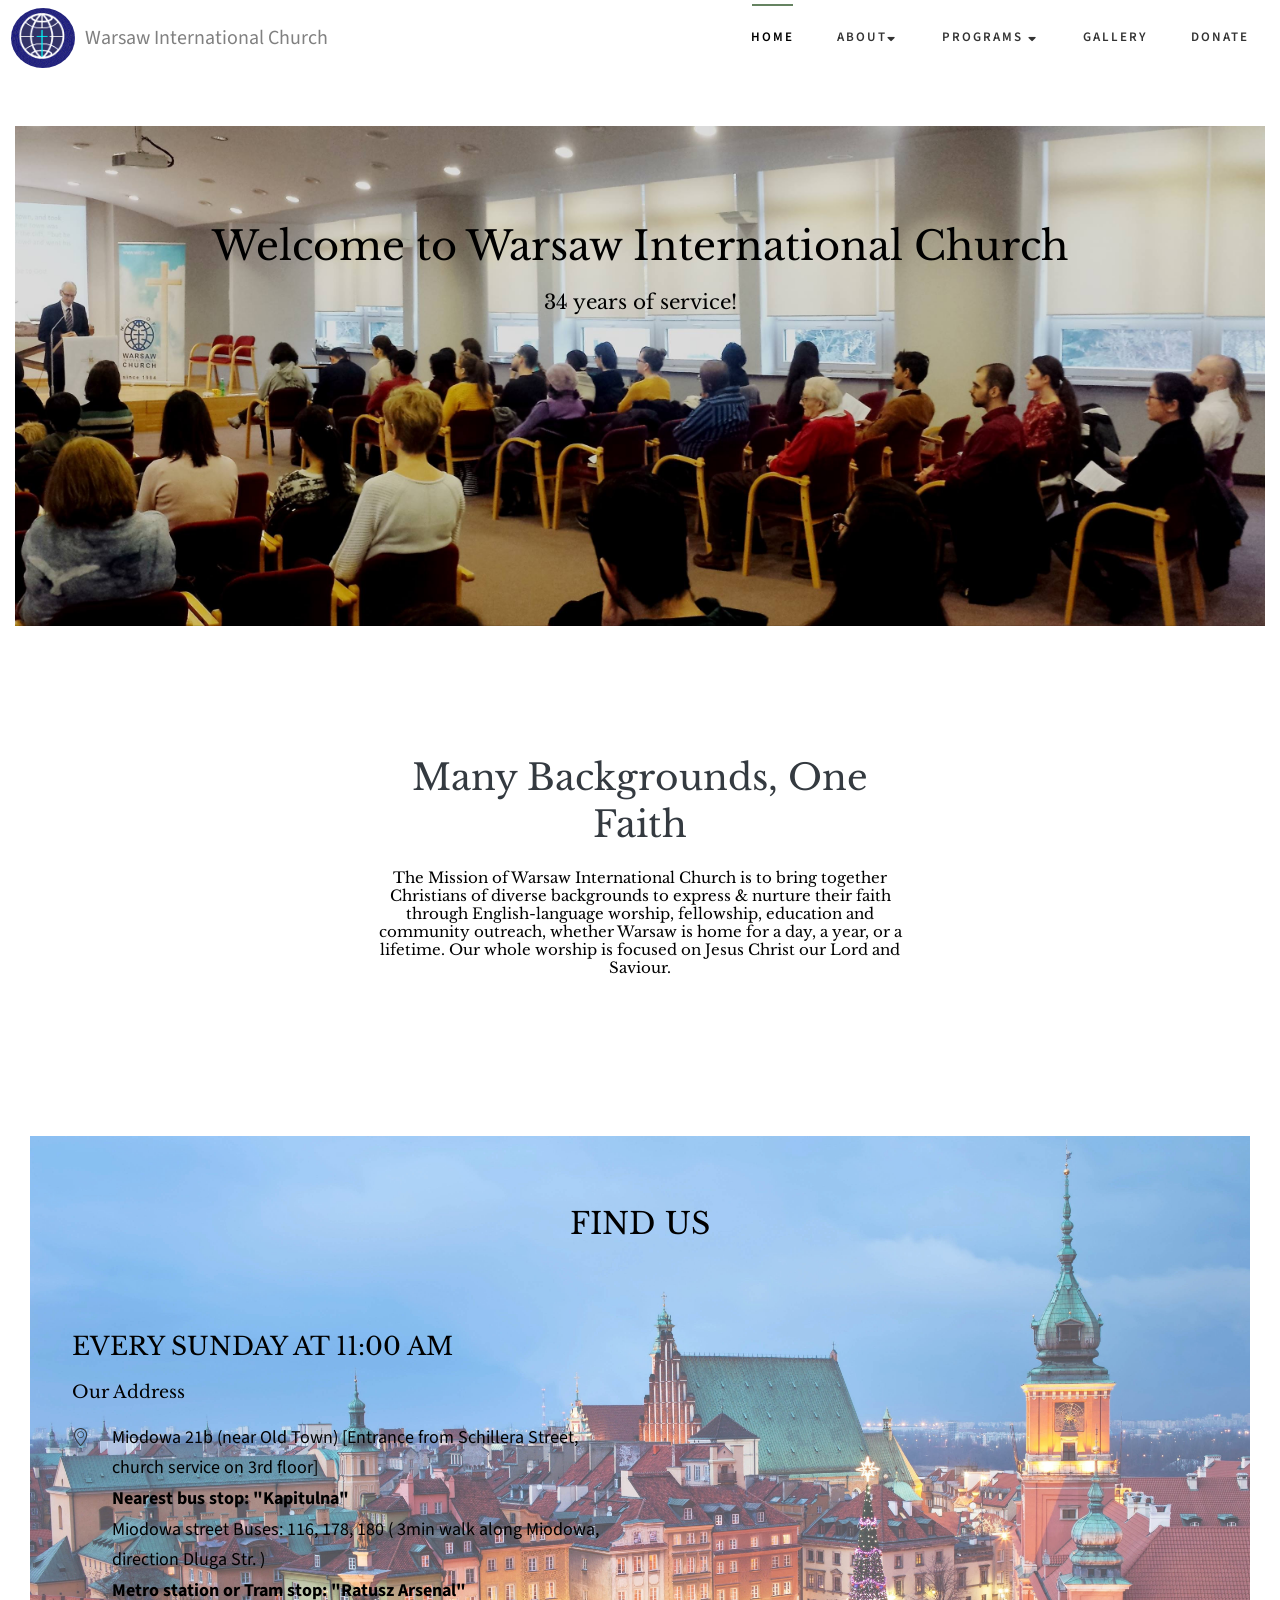
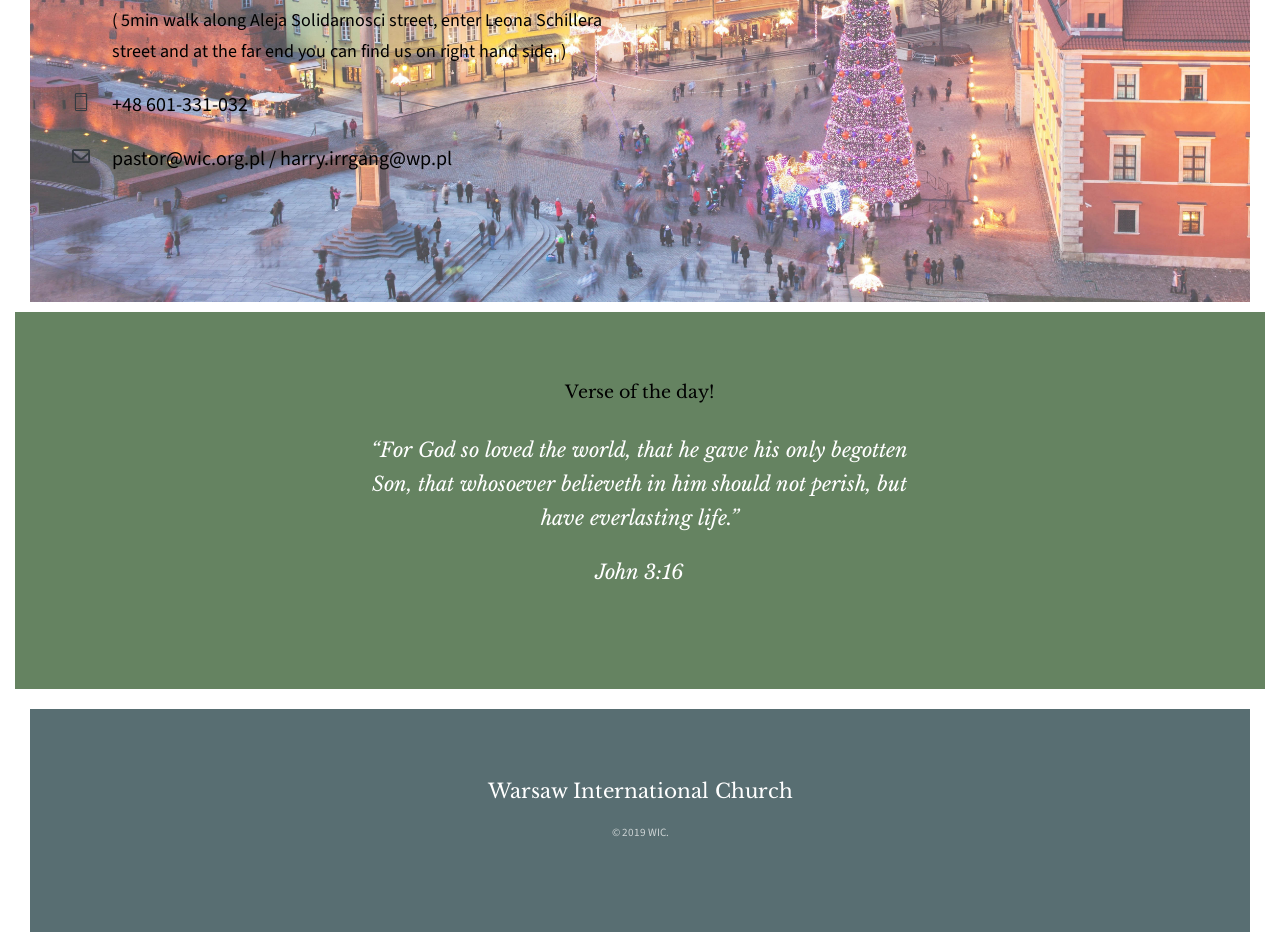
<file: church_website/index.html>
<!DOCTYPE HTML>
<html>

<head>
	<meta charset="utf-8">
	<meta http-equiv="X-UA-Compatible" content="IE=edge">
	<title>Warsaw International Church</title>
	<!-- 	<meta name="viewport" content="width=device-width, initial-scale=1"> -->
	<meta name="viewport" content="width=1024">
	<meta name="description" content="Warsaw International Church" />
	<meta name="keywords" content="warsaw, church in warsaw, warsaw international church, poland, church in poland" />

	<!-- FAVICON -->
	<link rel="icon" href="./images/logo.PNG" type="image/x-icon" />
	<link rel="shortcut icon" href="./images/logo.PNG" type="image/x-icon" />
	<!-- Facebook and Twitter integration -->
	<meta property="og:title" content="" />
	<meta property="og:image" content="" />
	<meta property="og:url" content="" />
	<meta property="og:site_name" content="" />
	<meta property="og:description" content="" />
	<meta name="twitter:title" content="" />
	<meta name="twitter:image" content="" />
	<meta name="twitter:url" content="" />
	<meta name="twitter:card" content="" />

	<link href="https://fonts.googleapis.com/css?family=Source+Sans+Pro:400,600,700" rel="stylesheet">
	<link href="https://fonts.googleapis.com/css?family=Libre+Baskerville:400,400i,700" rel="stylesheet">

	<!-- Animate.css -->
	<link rel="stylesheet" href="css/animate.css">
	<!-- Icomoon Icon Fonts-->
	<link rel="stylesheet" href="css/icomoon.css">
	<!-- Bootstrap  -->
	<link rel="stylesheet" href="css/bootstrap.css">
	<link rel="stylesheet" href="https://stackpath.bootstrapcdn.com/bootstrap/4.2.1/css/bootstrap.min.css" integrity="sha384-GJzZqFGwb1QTTN6wy59ffF1BuGJpLSa9DkKMp0DgiMDm4iYMj70gZWKYbI706tWS"
	 crossorigin="anonymous">
	<link rel="stylesheet" href="https://use.fontawesome.com/releases/v5.7.1/css/all.css" integrity="sha384-fnmOCqbTlWIlj8LyTjo7mOUStjsKC4pOpQbqyi7RrhN7udi9RwhKkMHpvLbHG9Sr"
	 crossorigin="anonymous">

	<!-- Magnific Popup -->
	<link rel="stylesheet" href="css/magnific-popup.css">

	<!-- Flexslider  -->
	<link rel="stylesheet" href="css/flexslider.css">

	<!-- Owl Carousel  -->
	<link rel="stylesheet" href="css/owl.carousel.min.css">
	<link rel="stylesheet" href="css/owl.theme.default.min.css">

	<!-- Theme style  -->
	<link rel="stylesheet" href="css/style.css">

	<!-- Modernizr JS -->
	<script src="js/modernizr-2.6.2.min.js"></script>
	<!-- FOR IE9 below -->
	<!--[if lt IE 9]>
	<script src="js/respond.min.js"></script>
	<![endif]-->
</head>

<body>

	<div class="fh5co-loader"></div>
	<div id="page">
		<nav class="fh5co-nav" role="navigation" style="background: white">
			<div class="container-fluid">
				<div class="top-menu">
					<div class="row">
						<div class="navbar col-md-12 col-md-offset-0 text-right align-right menu-1 bg-white">
							<img src="./images/logo.PNG" class="rounded-circle" style="height: 60px" />
							<span href="index.html" class="mx-3" style="font-size: 20px">Warsaw International Church</span>
							<ul class="ml-auto">
								<li class="active"><a href="index.html">Home</a></li>
								<!-- <li><a href="sermons.html">Sermons</a></li> -->
								<li class="has-dropdown">
									<a href="#">About<i class="fas fa-sort-down" style="margin: 0;"></i></a>
									<ul class="dropdown">
										<li><a href="pastor.html">Our Pastor</a></li>
										<li><a href="history.html">Our History</a></li>
									</ul>
								</li>

								<li class="has-dropdown">
									<a href="#">Programs <i class="fas fa-sort-down" style="margin: 0;"></i></a>
									<ul class="dropdown">
										<li><a href="biblestudy.html">Bible Study</a></li>
										<li><a href="kids.html">Children</a></li>
										<li><a href="fellowship.html">Fellowship</a></li>
									</ul>
								</li>
								<!-- <li><a href="contact.html">Contact</a></li> -->
								<li><a href="gallery.html">Gallery</a></li>
								<li><a href="donate.html">Donate</a></li>
							</ul>
						</div>
						<div class="col-md-12 col-offset-0 text-center" style="margin-top: 30px; ">
							<div id="fh5co-logo" style="background-image: url(./images/header.jpg); height: 500px; background-size: cover ">
								<!-- <img src="./images/logo.PNG" /> -->

								<!-- <img src="./images/logo.PNG" style="margin: 0%; border: 2px solid black; float: left; position: absolute; left: 60px; top: -140px; max-width: 500px; width: 250px;" /> -->
								<br>
								<h1 style="font-size: 40px">Welcome to Warsaw International Church</h1>
								<h2>34 years of service!</h2>
							</div>
						</div>
					</div>
				</div>
			</div>
	</div>
	</nav>
	<div class="container-fluid">
		<aside id="fh5co-hero">
			<div class="flexslider">
				<ul class="slides">
					<li>
						<div class="overlay bg-white"></div>
						<div class="container-fluid">
							<div class="row">
								<div class="col-lg-6 col-md-12 col-lg-offset-3 text-center">
									<div class="slider-text">
										<div class="slider-text-inner">
											<h1 class="text-dark">Many Backgrounds, One Faith</h1>
											<h4 style="color: black;">The Mission of Warsaw International Church is to bring together
												Christians
												of diverse backgrounds to express & nurture their faith through
												English-language worship, fellowship, education and community
												outreach, whether Warsaw is home for a day, a year, or a lifetime.
												Our whole worship is focused on Jesus Christ our Lord and Saviour.</h4>
										</div>
									</div>
								</div>
							</div>
						</div>
					</li>
				</ul>
			</div>
		</aside>

		<div class="container-fluid my-3">
			<div id="fh5co-contact" style="background-image: url(./images/warsaw3.jpg); background-size: cover;">
				<div class="row animate-box">
					<div class="col-lg-6 col-md-12 col-md-offset-3 text-center fh5co-heading">
						<h2>FIND US</h2>
					</div>
				</div>
				<div class="row">
					<div class="col-lg-6 col-md-12 animate-box">
						<h1>EVERY SUNDAY AT 11:00 AM </h1>
						<h3>Our Address</h3>
						<ul class="contact-info">
							<li style="font-size: 18px"><i class="icon-location4 text-dark"></i>Miodowa 21b (near Old Town)
								[Entrance from Schillera Street,
								church service on 3rd floor]
								<br>
								<strong><span>Nearest bus stop: "Kapitulna" </span></strong>
								<br>
								Miodowa street
								Buses: 116, 178, 180
								( 3min walk along Miodowa, direction Dluga Str. )
								<br class="breakk" />
								<strong><span>Metro station or Tram stop: "Ratusz Arsenal"</span></strong>
								<br>

								( 5min walk along Aleja Solidarnosci street,
								enter Leona Schillera street and at the far end
								you can find us on right hand side. )

							</li>
							<li><i class="icon-phone3 text-dark"></i><span style="font-size: 20px">+48 601-331-032 </span></li>
							<li style="font-size: 20px"><i class="far fa-envelope text-dark"></i>pastor@wic.org.pl / harry.irrgang@wp.pl</li>
						</ul>
					</div>
					<div class="col-md-6 animate-box">
						<div class="row">
							<div class="p-1 col-md-12">
								<iframe src="https://www.google.com/maps/embed?pb=!1m18!1m12!1m3!1d2442.7525402322676!2d21.00512291614952!3d52.247878279763576!2m3!1f0!2f0!3f0!3m2!1i1024!2i768!4f13.1!3m3!1m2!1s0x471ecc65130b97e5%3A0x869e39bb681c945c!2sWarsaw+International+Church!5e0!3m2!1sid!2sid!4v1547227393805"
								 width="650" height="400" frameborder="0" style="border:0" allowfullscreen></iframe>
							</div>
						</div>
					</div>
				</div>
			</div>
		</div><!-- END container-wrap -->

		<!-- <li style="background-image: url(./images/warsaw.png);">
			<div class="overlay"></div>
			<div class="container-fluid">
				<div class="row">
					<div class="col-md-6 col-md-offset-3 text-center">
						<div class="slider-text">
							<div class="slider-text-inner">
								<h1>Worship every sunday at 11:00 AM</h1>
								<h2>Entrance from Schillera Street
									<br>
									Church Services on 3rd FLOOR</h2>
							</div>
						</div>
					</div>
				</div>
			</div>
		</li> -->
		<!-- VERSE OF THE DAY -->
		<div id="fh5co-bible-verse">
			<div class="overlay"></div>
			<div class="row">
				<div class="col-md-10 col-md-offset-1">
					<div class="item">
						<div class="bible-verse-slide active text-center">
							<h3>Verse of the day!</h3>
							<blockquote>
								<p>&ldquo;For God so loved the world, that he gave his only begotten Son, that whosoever believeth in him
									should not perish, but have everlasting life.&rdquo;</p>
								<span>John 3:16</span>
							</blockquote>
						</div>
					</div>
				</div>
			</div>
		</div>

		<!-- <hr> -->

		<!-- CONTACT -->
		<!-- <div id="fh5co-contact" class="bg-success">
				<div class="row animate-box">
					<div class="col-md-6 col-md-offset-3 text-center fh5co-heading">
						<h2>Contact us</h2>
						<p>If you have any question, please don't hesitate to contact us at: </p>
					</div>
				</div>
				<div class="row">
					<div class="col-md-6  animate-box">
						<h3>Our Address</h3>
						<ul class="contact-info">
							<li><i class="icon-location4"></i>Miodowa 21b (near Old Town)
								[Entrance from Schillera Street,
								church service on 3rd floor]
								<br>

								<strong><span>Nearest bus stop: "Kapitulna" </span></strong>
								<br>
								<small> Miodowa street
									Buses: 116, 178, 180
									3min walk along Miodowa, direction Dluga Str.</small>
								<strong><span>Metro station or Tram stop: "Ratusz Arsenal"</span></strong>
								<br>
								<small>
									(5min walk along Aleja Solidarnosci street,
									enter Leona Schillera street and at the far end
									you can find us on right hand side.)
								</small>
							</li>
							<li><i class="icon-phone3"></i>+48 601-331-032 </li>
							<li><i class="icon-location3"></i>pastor@wic.org.pl</li>
							<li><i class="icon-globe2"></i><a href="#">www.wic.org.pl</a></li>
						</ul>
					</div>
					<div class="col-md-6  animate-box">
						<div class="row">
							<div class="p-1 col-md-12">
								<iframe src="https://www.google.com/maps/embed?pb=!1m18!1m12!1m3!1d2442.7525402322676!2d21.00512291614952!3d52.247878279763576!2m3!1f0!2f0!3f0!3m2!1i1024!2i768!4f13.1!3m3!1m2!1s0x471ecc65130b97e5%3A0x869e39bb681c945c!2sWarsaw+International+Church!5e0!3m2!1sid!2sid!4v1547227393805"
								 width="450" height="300" frameborder="0" style="border:0" allowfullscreen></iframe>
							</div>
						</div>
					</div>
				</div>
			</div> -->

		<!-- <div id="fh5co-services" class="fh5co-light-grey">
			<div class="row animate-box">
				<div class="col-md-6 col-md-offset-3 text-center fh5co-heading">
					<h2>Programs</h2>
				</div>
			</div>
			<div class="row">
				<div class="col-md-4 animate-box">
					<div class="services" style="cursor: pointer" data-toggle="modal" data-target="#modal1">
						<aclass="img-holder"><img class="img-responsive" src="./images/bible.jpg" alt="Bible"></a>
							<div class="desc">
								<br>
								<h3><a>Bible Studies</a></h3>
								<a>More detail <i class="icon-arrow-right3"></i></a>
							</div>
					</div>
				</div>
				<div class="col-md-4 animate-box">
					<div class="services" style="cursor: pointer" data-toggle="modal" data-target="#modal2">
						<a class="img-holder"><img class="img-responsive" src="./images/children.jpg" alt="Children"></a>
						<div class="desc">
							<h3><a>Children</a></h3>
							<a>More detail <i class="icon-arrow-right3"></i></a>
						</div>
					</div>
				</div>
				<div class="col-md-4 animate-box">
					<div class="services" style="cursor: pointer" data-toggle="modal" data-target="#modal3">
						<a class="img-holder"><img class="img-responsive" src="./images/fellowship.jpg" alt="Fellowship"></a>
						<div class="desc">
							<h3><a>Fellowship</a></h3>
							<a>More detail <i class="icon-arrow-right3"></i></a>
						</div>
					</div>
				</div>
			</div>
		</div>

		<!-- MODAL -->

		<!-- <div class="modal fade" id="modal1" tabindex="-1" role="dialog" aria-labelledby="exampleModalLabel" aria-hidden="true">
			<div class="modal-dialog" role="document">
				<div class="modal-content">
					<div class="modal-header">
						<h5 class="modal-title" id="exampleModalLabel">Bible Studies</h5>
					</div>
					<div class="modal-body">
						You are also warmly invited to attend our Fellowship Group on the second and fourth Thursday of every month! <br><br>
						<strong>What we do?</strong>
						<br>
						We meet for singing, bible study, and prayer
						<br>
						<br>
						<strong>When and where is it?</strong>
						<br>
						Time: &nbsp 6:30 pm
						<br>
						Address: Kredytowa 4 Street (next to a restaurant)
						<br>
						Note: The intercom (house phone) number is: 16 key 6227. Go inside and then through the door on the right, by
						the stairs.
						<br>
						The meeting lasts ~2 hours, but you can come and go any time you choose.
					</div>
					<div class="modal-footer">
						<button type="button" class="btn btn-secondary" data-dismiss="modal">Close</button>
					</div>
				</div>
			</div>
		</div>

		<div class="modal fade" id="modal2" tabindex="-1" role="dialog" aria-labelledby="exampleModalLabel" aria-hidden="true">
			<div class="modal-dialog" role="document">
				<div class="modal-content">
					<div class="modal-header">
						<h5 class="modal-title" id="exampleModalLabel">Children</h5>
					</div>
					<div class="modal-body">
						<center>
							<strong>
								“We provide Sunday School for children during the service”.
							</strong>
						</center>
						<br>
						<br>
						At WIC:
						<br>
						<br>
						<ul>
							<li>children of all ages are loved unconditionally;</li>
							<li>we celebrate the lessons to be learned in a setting that reflects God's diverse family;</li>
							<li>children learn scripture, stories from the Bible and sing Christian songs;</li>
							<li>children's God-given gifts are celebrated through creative, hands-on activities;</li>
							<li>children tell their stories and pray for each other. We encourage:</li>
							<ul>
								<li>parental involvement on Sunday mornings;</li>
								<li>creation and implementation of new ministries for children;</li>
								<li>prayer and Bible stories at home.</li>
							</ul>

						</ul>
						<br>
						<br>
						Please speak to us about any concerns or ideas that you have! The following resources may help you at home - and
						please share any resources that have been especially helpful to you.
						<br>
						<br>
						www.bigideafun.com (the VeggieTales website)
						<br>
						www.kidsministry.com (access to downloadable resources)
						<br>
						www.livingvalues.net (not specifically Christian, but excellent for kids at home, school, scouts)
					</div>
					<div class="modal-footer">
						<button type="button" class="btn btn-secondary" data-dismiss="modal">Close</button>
					</div>
				</div>
			</div>
		</div>

		<div class="modal fade" id="modal3" tabindex="-1" role="dialog" aria-labelledby="exampleModalLabel" aria-hidden="true">
			<div class="modal-dialog" role="document">
				<div class="modal-content">
					<div class="modal-header">
						<h5 class="modal-title" id="exampleModalLabel">Fellowship</h5>
					</div>
					<div class="modal-body">
						<center><em><strong>International "potluck" Lunches</strong></em></center>
						"bring something to share
						with the whole group" lunches are a
						time of
						fellowship, sharing experiences and exceptional food.
						They take place about every 6 weeks.
						<br>
						<br>

						You are also warmly invited to attend our Fellowship Group on the second and fourth Thursday of every month! <br><br>
						<strong>What we do?</strong>
						<br>
						We meet for singing, bible study, and prayer.
						<br>
						<br>
						<strong>When and where is it?</strong>
						<br>
						Time: 6:30 pm
						<br>
						Address: Kredytowa 4 Street (next to a restaurant)
						<br>
						Note: The intercom (house phone) number is: 16 key 6227. Go inside and then through the door on the right, by
						the stairs.
						<br>
						The meeting lasts ~2 hours, but you can come and go any time you choose.
					</div>
					<div class="modal-footer">
						<button type="button" class="btn btn-secondary" data-dismiss="modal">Close</button>
					</div>
				</div>
			</div>
		</div> -->




		<!-- <div id="fh5co-events">
				<div class="row animate-box">
					<div class="col-md-6 col-md-offset-3 text-center fh5co-heading">
						<h2>Our Events</h2>
						<p>Dignissimos asperiores vitae velit veniam totam fuga molestias accusamus alias autem provident. Odit ab
							aliquam dolor eius.</p>
					</div>
				</div>
				<div class="row">
					<div class="col-md-4 animate-box">
						<div class="events-entry">
							<span class="date">March 10, 2017</span>
							<h3><a href="#">Message From God</a></h3>
							<p>Facilis ipsum reprehenderit nemo molestias. Aut cum mollitia reprehenderit. Eos cumque dicta adipisci
								architecto culpa amet.</p>
							<a href="#">Read More <i class="icon-arrow-right3"></i></a>
						</div>
					</div>
					<div class="col-md-4 animate-box">
						<div class="events-entry">
							<span class="date">March 20, 2017</span>
							<h3><a href="#">Message From God</a></h3>
							<p>Facilis ipsum reprehenderit nemo molestias. Aut cum mollitia reprehenderit. Eos cumque dicta adipisci
								architecto culpa amet.</p>
							<a href="#">Read More <i class="icon-arrow-right3"></i></a>
						</div>
					</div>
					<div class="col-md-4 animate-box">
						<div class="events-entry">
							<span class="date">March 30, 2017</span>
							<h3><a href="#">Message From God</a></h3>
							<p>Facilis ipsum reprehenderit nemo molestias. Aut cum mollitia reprehenderit. Eos cumque dicta adipisci
								architecto culpa amet.</p>
							<a href="#">Read More <i class="icon-arrow-right3"></i></a>
						</div>
					</div>
				</div>
			</div>
			<div id="fh5co-news" class="fh5co-light-grey">
				<div class="row animate-box">
					<div class="col-md-6 col-md-offset-3 text-center fh5co-heading">
						<h2>Our News</h2>
						<p>Dignissimos asperiores vitae velit veniam totam fuga molestias accusamus alias autem provident. Odit ab
							aliquam dolor eius.</p>
					</div>
				</div>
				<div class="row">
					<div class="col-md-3 animate-box">
						<div class="news">
							<a href="#" class="img-holder"><img class="img-responsive" src="images/img-1.jpg" alt="Free HTML5 Website Template by freehtml5.co"></a>
							<div class="desc">
								<span class="date">March 30, 2017</span>
								<h3><a href="#">Live News</a></h3>
								<p>Dignissimos asperiores vitae velit veniam totam fuga molestias accusamus alias autem provident. Odit ab
									aliquam dolor eius.</p>
								<a href="#">Read More <i class="icon-arrow-right3"></i></a>
							</div>
						</div>
					</div>
					<div class="col-md-3 animate-box">
						<div class="news">
							<a href="#" class="img-holder"><img class="img-responsive" src="images/img-3.jpg" alt="Free HTML5 Website Template by freehtml5.co"></a>
							<div class="desc">
								<span class="date">March 30, 2017</span>
								<h3><a href="#">Biblical Counseling</a></h3>
								<p>Dignissimos asperiores vitae velit veniam totam fuga molestias accusamus alias autem provident. Odit ab
									aliquam dolor eius.</p>
								<a href="#">Read More <i class="icon-arrow-right3"></i></a>
							</div>
						</div>
					</div>
					<div class="col-md-3 animate-box">
						<div class="news">
							<a href="#" class="img-holder"><img class="img-responsive" src="images/img-2.jpg" alt="Free HTML5 Website Template by freehtml5.co"></a>
							<div class="desc">
								<span class="date">March 30, 2017</span>
								<h3><a href="#">Helping Children</a></h3>
								<p>Dignissimos asperiores vitae velit veniam totam fuga molestias accusamus alias autem provident. Odit ab
									aliquam dolor eius.</p>
								<a href="#">Read More <i class="icon-arrow-right3"></i></a>
							</div>
						</div>
					</div>
					<div class="col-md-3 animate-box">
						<div class="news">
							<a href="#" class="img-holder"><img class="img-responsive" src="images/img-4.jpg" alt="Free HTML5 Website Template by freehtml5.co"></a>
							<div class="desc">
								<span class="date">March 30, 2017</span>
								<h3><a href="#">Helping Children</a></h3>
								<p>Dignissimos asperiores vitae velit veniam totam fuga molestias accusamus alias autem provident. Odit ab
									aliquam dolor eius.</p>
								<a href="#">Read More <i class="icon-arrow-right3"></i></a>
							</div>
						</div>
					</div>
				</div>
			</div>
		</div> -->
		<!-- END container-wrap -->

		<div class="container-fluid">
			<footer id="fh5co-footer" role="contentinfo">
				<!-- <div class="col-md-4 text-center">
						<h3>Miodowa 21b (near Old Town)
							[Entrance from Schillera Street
							church service on 3rd floor]
						</h3>
					</div> -->
				<div class="col-md-12 text-center">
					<h2><a href="#">Warsaw International Church</a></h2>
				</div>
				<!-- <div class="col-md-4 text-center">
						<p>
							<ul class="fh5co-social-icons">
								<li><a href="#"><i class="icon-twitter2"></i></a></li>
								<li><a href="#"><i class="icon-facebook2"></i></a></li>
								<li><a href="#"><i class="icon-dribbble2"></i></a></li>
							</ul>
						</p>
					</div> -->
				<div class="row copyright">
					<div class="col-md-12 text-center">
						<p>
							<small class="block">&copy; 2019 WIC.</small>
							<!-- <small class="block">Designed by <a href="http://freehtml5.co/" target="_blank">FreeHTML5.co</a> </small> -->
						</p>
					</div>
				</div>
			</footer>
		</div><!-- END container-wrap -->
	</div>

	<div class="gototop js-top">
		<a href="#" class="js-gotop"><i class="icon-arrow-up2"></i></a>
	</div>

	<!-- jQuery -->
	<script src="js/jquery.min.js"></script>
	<!-- jQuery Easing -->
	<script src="js/jquery.easing.1.3.js"></script>
	<!-- Bootstrap -->
	<script src="js/bootstrap.min.js"></script>
	<!-- Waypoints -->
	<script src="js/jquery.waypoints.min.js"></script>
	<!-- Flexslider -->
	<script src="js/jquery.flexslider-min.js"></script>
	<!-- Carousel -->
	<script src="js/owl.carousel.min.js"></script>
	<!-- Magnific Popup -->
	<script src="js/jquery.magnific-popup.min.js"></script>
	<script src="js/magnific-popup-options.js"></script>
	<!-- Counters -->
	<script src="js/jquery.countTo.js"></script>
	<!-- Main -->
	<script src="js/main.js"></script>
	<script>$(document).ready(function () {
			$(window).on("scroll", function () {
				if ($(window).scrollTop() >= 30) {
					$(".navbar").addClass("compressed");
					$(".header-icons-noti").addClass("header-icons-noti2");
				} else {
					$(".navbar").removeClass("compressed");
					$(".header-icons-noti").removeClass("header-icons-noti2");
				}
			});
		});
	</script>

</body>

</html>
</file>
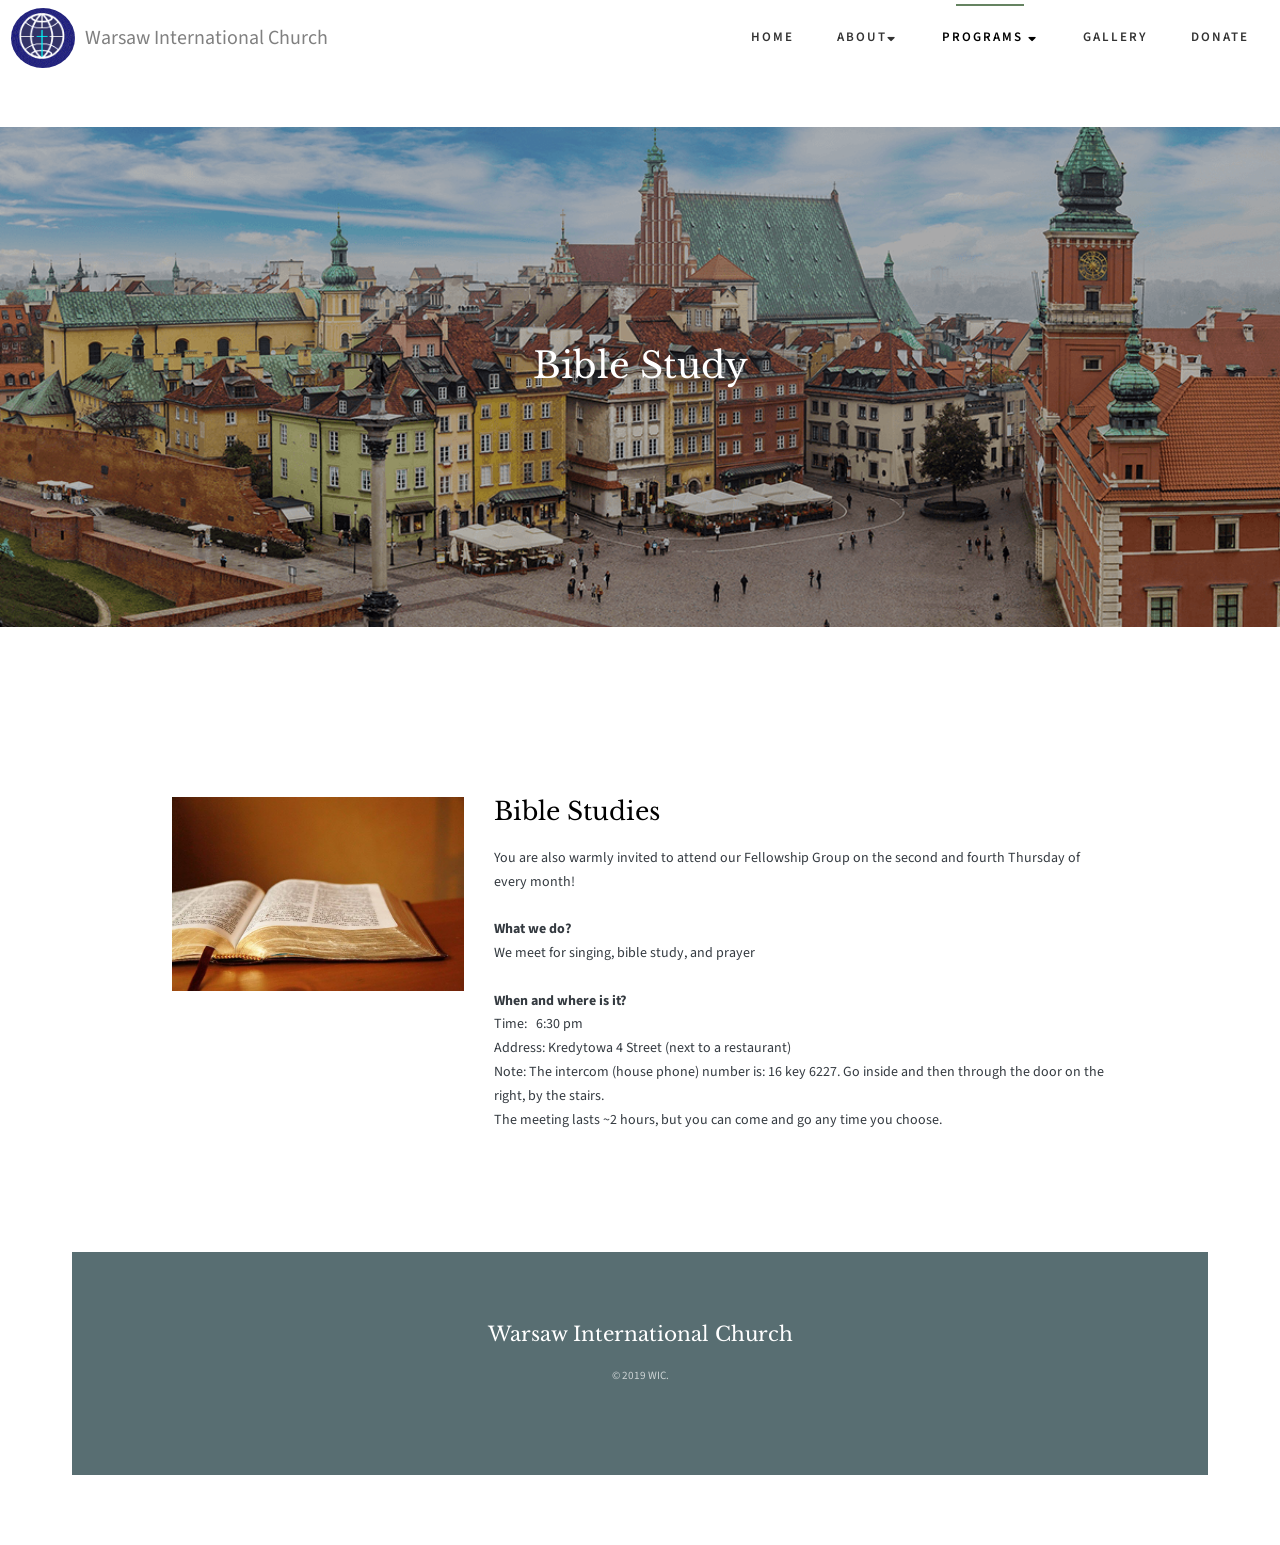
<file: church_website/biblestudy.html>
<!DOCTYPE HTML>
<html>

<head>
    <meta charset="utf-8">
    <meta http-equiv="X-UA-Compatible" content="IE=edge">
    <title>Warsaw International Church</title>
    <!-- 	<meta name="viewport" content="width=device-width, initial-scale=1"> -->
    <meta name="viewport" content="width=1024">
    <meta name="description" content="Warsaw International Church" />
    <meta name="keywords" content="warsaw, church in warsaw, warsaw international church, poland, church in poland" />

    <!-- FAVICON -->
    <link rel="icon" href="./images/logo.PNG" type="image/x-icon" />
    <link rel="shortcut icon" href="./images/logo.PNG" type="image/x-icon" />
    <!-- Facebook and Twitter integration -->
    <meta property="og:title" content="" />
    <meta property="og:image" content="" />
    <meta property="og:url" content="" />
    <meta property="og:site_name" content="" />
    <meta property="og:description" content="" />
    <meta name="twitter:title" content="" />
    <meta name="twitter:image" content="" />
    <meta name="twitter:url" content="" />
    <meta name="twitter:card" content="" />

    <link href="https://fonts.googleapis.com/css?family=Source+Sans+Pro:400,600,700" rel="stylesheet">
    <link href="https://fonts.googleapis.com/css?family=Libre+Baskerville:400,400i,700" rel="stylesheet">

    <!-- Animate.css -->
    <link rel="stylesheet" href="css/animate.css">
    <!-- Icomoon Icon Fonts-->
    <link rel="stylesheet" href="css/icomoon.css">
    <!-- Bootstrap  -->
    <link rel="stylesheet" href="css/bootstrap.css">
    <link rel="stylesheet" href="https://stackpath.bootstrapcdn.com/bootstrap/4.2.1/css/bootstrap.min.css" integrity="sha384-GJzZqFGwb1QTTN6wy59ffF1BuGJpLSa9DkKMp0DgiMDm4iYMj70gZWKYbI706tWS"
        crossorigin="anonymous">
    <link rel="stylesheet" href="https://use.fontawesome.com/releases/v5.7.1/css/all.css" integrity="sha384-fnmOCqbTlWIlj8LyTjo7mOUStjsKC4pOpQbqyi7RrhN7udi9RwhKkMHpvLbHG9Sr"
        crossorigin="anonymous">

    <!-- Magnific Popup -->
    <link rel="stylesheet" href="css/magnific-popup.css">

    <!-- Flexslider  -->
    <link rel="stylesheet" href="css/flexslider.css">

    <!-- Owl Carousel  -->
    <link rel="stylesheet" href="css/owl.carousel.min.css">
    <link rel="stylesheet" href="css/owl.theme.default.min.css">

    <!-- Theme style  -->
    <link rel="stylesheet" href="css/style.css">

    <!-- Modernizr JS -->
    <script src="js/modernizr-2.6.2.min.js"></script>
    <!-- FOR IE9 below -->
    <!--[if lt IE 9]>
	<script src="js/respond.min.js"></script>
	<![endif]-->
</head>

<body>

    <div class="fh5co-loader"></div>
    <div>
        <nav class="fh5co-nav" role="navigation" style="background: white">
            <div class="container-fluid">
                <div class="top-menu">
                    <div class="row">
                        <div class="navbar col-md-12 col-md-offset-0 text-right align-right menu-1 bg-white">
                            <img src="./images/logo.PNG" class="rounded-circle" style="height: 60px" />
                            <span href="index.html" class="mx-3" style="font-size: 20px">Warsaw International Church</span>
                            <ul class="ml-auto">
                                <li><a href="index.html">Home</a></li>
                                <!-- <li><a href="sermons.html">Sermons</a></li> -->
                                <li class="has-dropdown">
                                    <a href="#">About<i class="fas fa-sort-down" style="margin: 0;"></i></a>
                                    <ul class="dropdown">
                                        <li><a href="pastor.html">Our Pastor</a></li>
                                        <li><a href="history.html">Our History</a></li>
                                    </ul>
                                </li>

                                <li class="has-dropdown active">
                                    <a href="#">Programs <i class="fas fa-sort-down" style="margin: 0;"></i></a>
                                    <ul class="dropdown">
                                        <li><a href="biblestudy.html">Bible Study</a></li>
                                        <li><a href="kids.html">Children</a></li>
                                        <li><a href="fellowship.html">Fellowship</a></li>
                                    </ul>
                                </li>
                                <!-- <li><a href="contact.html">Contact</a></li> -->
                                <li><a href="gallery.html">Gallery</a></li>
                                <li><a href="donate.html">Donate</a></li>
                            </ul>
                        </div>
                        <div class="col-md-12 col-offset-0 text-center" style="margin-top: 30px; ">
                            <!-- <div id="fh5co-logo" style="background-image: url(./images/header.jpg); height: 500px; background-size: cover ">
                                <br>
                                <h1 style="font-size: 40px">Welcome to Warsaw International Church</h1>
                                <h2>34 years of service!</h2>
                            </div> -->
                        </div>
                    </div>
                </div>
            </div>
    </div>
    </nav>

    <aside id="fh5co-hero">
        <div class="flexslider">
            <ul class="slides">
                <li style="background-image: url(./images/warsaw.png);">
                    <div class="overlay"></div>
                    <div class="container-fluid">
                        <div class="row">
                            <div class="col-md-6 col-md-offset-3 text-center">
                                <div class="slider-text">
                                    <div class="slider-text-inner">
                                        <h1>Bible Study</h1>
                                    </div>
                                </div>
                            </div>
                        </div>
                    </div>
                </li>
            </ul>
        </div>
    </aside>
    <div class="container-fluid">
        <div id="fh5co-services"">
            <div class=" row animate-box">
            <!-- <div class="col-md-6 col-md-offset-3 text-center fh5co-heading">
                    <h2>Programs</h2>
                </div> -->
        </div>
        <div class="row" style="margin: 100px;">
            <div class="col-md-4">
                <div class="services" style="cursor: pointer" data-toggle="modal" data-target="#modal1">
                    <a class="img-holder"><img class="img-responsive" style="width: 500px" src="./images/bible.jpg" alt="Bible"></a>
                    <div class="desc">
                        <br>

                    </div>
                </div>
            </div>
            <div class="col-md-8">
                <h1><a>Bible Studies</a></h1>
                <div class="text-dark">
                    You are also warmly invited to attend our Fellowship Group on the second and fourth Thursday of
                    every month! <br><br>
                    <strong>What we do?</strong>
                    <br>
                    We meet for singing, bible study, and prayer
                    <br>
                    <br>
                    <strong>When and where is it?</strong>
                    <br>
                    Time: &nbsp 6:30 pm
                    <br>
                    Address: Kredytowa 4 Street (next to a restaurant)
                    <br>
                    Note: The intercom (house phone) number is: 16 key 6227. Go inside and then through the door on
                    the right, by
                    the stairs.
                    <br>
                    The meeting lasts ~2 hours, but you can come and go any time you choose.
                </div>
            </div>
        </div>


        <div class="container-fluid">
            <footer id="fh5co-footer" role="contentinfo">
                <!-- <div class="col-md-4 text-center">
						<h3>Miodowa 21b (near Old Town)
							[Entrance from Schillera Street
							church service on 3rd floor]
						</h3>
					</div> -->
                <div class="col-md-12 text-center">
                    <h2><a href="#">Warsaw International Church</a></h2>
                </div>
                <!-- <div class="col-md-4 text-center">
						<p>
							<ul class="fh5co-social-icons">
								<li><a href="#"><i class="icon-twitter2"></i></a></li>
								<li><a href="#"><i class="icon-facebook2"></i></a></li>
								<li><a href="#"><i class="icon-dribbble2"></i></a></li>
							</ul>
						</p>
					</div> -->
                <div class="row copyright">
                    <div class="col-md-12 text-center">
                        <p>
                            <small class="block">&copy; 2019 WIC.</small>
                            <!-- <small class="block">Designed by <a href="http://freehtml5.co/" target="_blank">FreeHTML5.co</a> </small> -->
                        </p>
                    </div>
                </div>
            </footer>
        </div><!-- END container-wrap -->
    </div>

    <div class="gototop js-top">
        <a href="#" class="js-gotop"><i class="icon-arrow-up2"></i></a>
    </div>

    <!-- jQuery -->
    <script src="js/jquery.min.js"></script>
    <!-- jQuery Easing -->
    <script src="js/jquery.easing.1.3.js"></script>
    <!-- Bootstrap -->
    <script src="js/bootstrap.min.js"></script>
    <!-- Waypoints -->
    <script src="js/jquery.waypoints.min.js"></script>
    <!-- Flexslider -->
    <script src="js/jquery.flexslider-min.js"></script>
    <!-- Carousel -->
    <script src="js/owl.carousel.min.js"></script>
    <!-- Magnific Popup -->
    <script src="js/jquery.magnific-popup.min.js"></script>
    <script src="js/magnific-popup-options.js"></script>
    <!-- Counters -->
    <script src="js/jquery.countTo.js"></script>
    <!-- Main -->
    <script src="js/main.js"></script>
    <script>$(document).ready(function () {
            $(window).on("scroll", function () {
                if ($(window).scrollTop() >= 30) {
                    $(".navbar").addClass("compressed");
                    $(".header-icons-noti").addClass("header-icons-noti2");
                } else {
                    $(".navbar").removeClass("compressed");
                    $(".header-icons-noti").removeClass("header-icons-noti2");
                }
            });
        });
    </script>

</body>

</html>
</file>
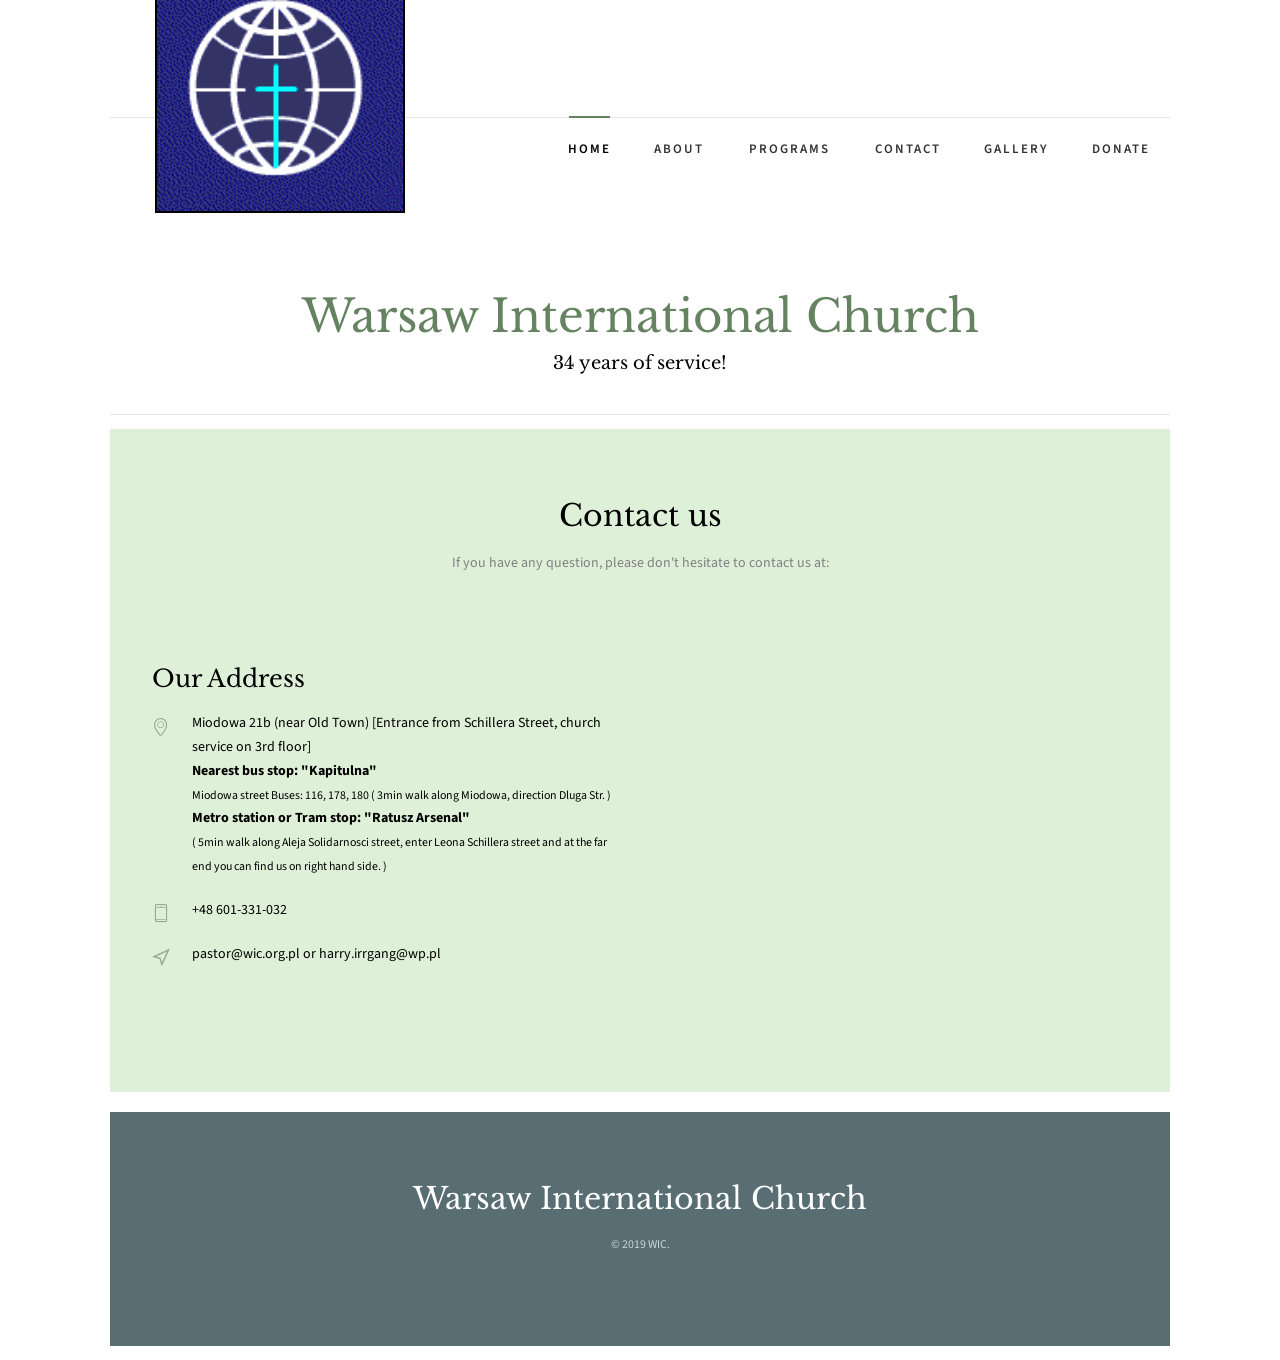
<file: church_website/contact.html>
<!DOCTYPE HTML>
<html>

<head>
	<meta charset="utf-8">
	<meta http-equiv="X-UA-Compatible" content="IE=edge">
	<title>Warsaw International Church</title>
	<!-- 	<meta name="viewport" content="width=device-width, initial-scale=1"> -->
	<meta name="viewport" content="width=1024">
	<meta name="description" content="Warsaw International Church" />
	<meta name="keywords" content="warsaw, church in warsaw, warsaw international church, poland, church in poland" />

	<!-- FAVICON -->
	<link rel="icon" href="./images/logo.PNG" type="image/x-icon" />
	<link rel="shortcut icon" href="./images/logo.PNG" type="image/x-icon" />

	<!-- Facebook and Twitter integration -->
	<meta property="og:title" content="" />
	<meta property="og:image" content="" />
	<meta property="og:url" content="" />
	<meta property="og:site_name" content="" />
	<meta property="og:description" content="" />
	<meta name="twitter:title" content="" />
	<meta name="twitter:image" content="" />
	<meta name="twitter:url" content="" />
	<meta name="twitter:card" content="" />

	<link href="https://fonts.googleapis.com/css?family=Source+Sans+Pro:400,600,700" rel="stylesheet">
	<link href="https://fonts.googleapis.com/css?family=Libre+Baskerville:400,400i,700" rel="stylesheet">

	<!-- Animate.css -->
	<link rel="stylesheet" href="css/animate.css">
	<!-- Icomoon Icon Fonts-->
	<link rel="stylesheet" href="css/icomoon.css">
	<!-- Bootstrap  -->
	<link rel="stylesheet" href="css/bootstrap.css">

	<!-- Magnific Popup -->
	<link rel="stylesheet" href="css/magnific-popup.css">

	<!-- Flexslider  -->
	<link rel="stylesheet" href="css/flexslider.css">

	<!-- Owl Carousel  -->
	<link rel="stylesheet" href="css/owl.carousel.min.css">
	<link rel="stylesheet" href="css/owl.theme.default.min.css">

	<!-- Theme style  -->
	<link rel="stylesheet" href="css/style.css">

	<!-- Modernizr JS -->
	<script src="js/modernizr-2.6.2.min.js"></script>
	<!-- FOR IE9 below -->
	<!--[if lt IE 9]>
	<script src="js/respond.min.js"></script>
	<![endif]-->

</head>

<body>

	<div class="fh5co-loader"></div>
	<div id="page">
		<nav class="fh5co-nav" role="navigation">
			<div class="container-wrap">
				<div class="top-menu">
					<div class="row">
						<div class="col-md-12 col-offset-0 text-center">
							<div id="fh5co-logo">
								<!-- <img src="./images/logo.PNG" /> -->
								<br>
								<!-- <a href="index.html">Warsaw International Church</a>
								<h4>34 years of service!</h4> -->
							</div>
						</div>
						<div class="col-md-12 col-md-offset-0 text-right menu-1">
							<ul>
								<img src="./images/logo.PNG" style="margin: 0%; border: 2px solid black; float: left; position: absolute; left: 60px; top: -140px; max-width: 500px; width: 250px;" />
								<li class="active"><a href="index.html">Home</a></li>
								<!-- <li><a href="sermons.html">Sermons</a></li> -->
								<li class="has-dropdown">
									<a href="#">About</a>
									<ul class="dropdown">
										<li><a href="#">Our Pastor</a></li>
										<li><a href="history.html">Our History</a></li>
									</ul>
								</li>

								<li class="has-dropdown">
									<a href="#">Programs</a>
									<ul class="dropdown">
										<li><a href="#">Bible Study</a></li>
										<li><a href="#">Children</a></li>
										<li><a href="#">Fellowship</a></li>
									</ul>
								</li>
								<!-- <li><a href="about.html">History</a></li> -->
								<li><a href="contact.html">Contact</a></li>
								<li><a href="gallery.html">Gallery</a></li>
								<li><a href="donate.html">Donate</a></li>

							</ul>

						</div>
						<div class="col-md-12 col-offset-0 text-center">
							<div id="fh5co-logo">
								<!-- <img src="./images/logo.PNG" /> -->
								<br>
								<a href="index.html">Warsaw International Church</a>
								<h4>34 years of service!</h4>
							</div>
						</div>

					</div>
				</div>
		</nav>
		<div class="container-wrap">
			<div id="fh5co-contact" class="bg-success">
				<div class="row animate-box">
					<div class="col-md-6 col-md-offset-3 text-center fh5co-heading">
						<h2>Contact us</h2>
						<p>If you have any question, please don't hesitate to contact us at: </p>
					</div>
				</div>
				<div class="row">
					<div class="col-md-6  animate-box">
						<h3>Our Address</h3>
						<ul class="contact-info">
							<li><i class="icon-location4"></i>Miodowa 21b (near Old Town)
								[Entrance from Schillera Street,
								church service on 3rd floor]
								<br>
								<strong><span>Nearest bus stop: "Kapitulna" </span></strong>
								<br>
								<small> Miodowa street
									Buses: 116, 178, 180
									( 3min walk along Miodowa, direction Dluga Str. )</small>
								<br class="breakk" />
								<strong><span>Metro station or Tram stop: "Ratusz Arsenal"</span></strong>
								<br>
								<small>
									( 5min walk along Aleja Solidarnosci street,
									enter Leona Schillera street and at the far end
									you can find us on right hand side. )
								</small>
							</li>
							<li><i class="icon-phone3"></i>+48 601-331-032 </li>
							<li><i class="icon-location3"></i>pastor@wic.org.pl or harry.irrgang@wp.pl</li>
						</ul>
					</div>
					<div class="col-md-6  animate-box">
						<div class="row">
							<div class="p-1 col-md-12">
								<iframe src="https://www.google.com/maps/embed?pb=!1m18!1m12!1m3!1d2442.7525402322676!2d21.00512291614952!3d52.247878279763576!2m3!1f0!2f0!3f0!3m2!1i1024!2i768!4f13.1!3m3!1m2!1s0x471ecc65130b97e5%3A0x869e39bb681c945c!2sWarsaw+International+Church!5e0!3m2!1sid!2sid!4v1547227393805"
								 width="450" height="300" frameborder="0" style="border:0" allowfullscreen></iframe>
							</div>
						</div>
					</div>
				</div>
			</div>
		</div><!-- END container-wrap -->

		<div class="container-wrap">
			<footer id="fh5co-footer" role="contentinfo">
				<!-- <div class="col-md-4 text-center">
					<h3>Miodowa 21b (near Old Town)
						[Entrance from Schillera Street,
						church service on 3rd floor]
					</h3>
				</div> -->
				<div class="col-md-12 text-center">
					<h2><a href="#">Warsaw International Church</a></h2>
				</div>
				<!-- <div class="col-md-4 text-center">
					<p>
						<ul class="fh5co-social-icons">
							<li><a href="#"><i class="icon-twitter2"></i></a></li>
							<li><a href="#"><i class="icon-facebook2"></i></a></li>
							<li><a href="#"><i class="icon-dribbble2"></i></a></li>
						</ul>
					</p>
				</div> -->
				<div class="row copyright">
					<div class="col-md-12 text-center">
						<p>
							<small class="block">&copy; 2019 WIC.</small>
							<!-- <small class="block">Designed by <a href="http://freehtml5.co/" target="_blank">FreeHTML5.co</a> </small> -->
						</p>
					</div>
				</div>
			</footer>
		</div><!-- END container-wrap -->
	</div>

	<div class="gototop js-top">
		<a href="#" class="js-gotop"><i class="icon-arrow-up2"></i></a>
	</div>

	<!-- jQuery -->
	<script src="js/jquery.min.js"></script>
	<!-- jQuery Easing -->
	<script src="js/jquery.easing.1.3.js"></script>
	<!-- Bootstrap -->
	<script src="js/bootstrap.min.js"></script>
	<!-- Waypoints -->
	<script src="js/jquery.waypoints.min.js"></script>
	<!-- Flexslider -->
	<script src="js/jquery.flexslider-min.js"></script>
	<!-- Carousel -->
	<script src="js/owl.carousel.min.js"></script>
	<!-- Magnific Popup -->
	<script src="js/jquery.magnific-popup.min.js"></script>
	<script src="js/magnific-popup-options.js"></script>
	<!-- Counters -->
	<script src="js/jquery.countTo.js"></script>
	<!-- Main -->
	<script src="js/main.js"></script>
	<script>$(document).ready(function () {
			$(window).on("scroll", function () {
				if ($(window).scrollTop() >= 30) {
					$(".navbar").addClass("compressed");
					$(".header-icons-noti").addClass("header-icons-noti2");
				} else {
					$(".navbar").removeClass("compressed");
					$(".header-icons-noti").removeClass("header-icons-noti2");
				}
			});
		});
	</script>

</body>

</html>
</file>
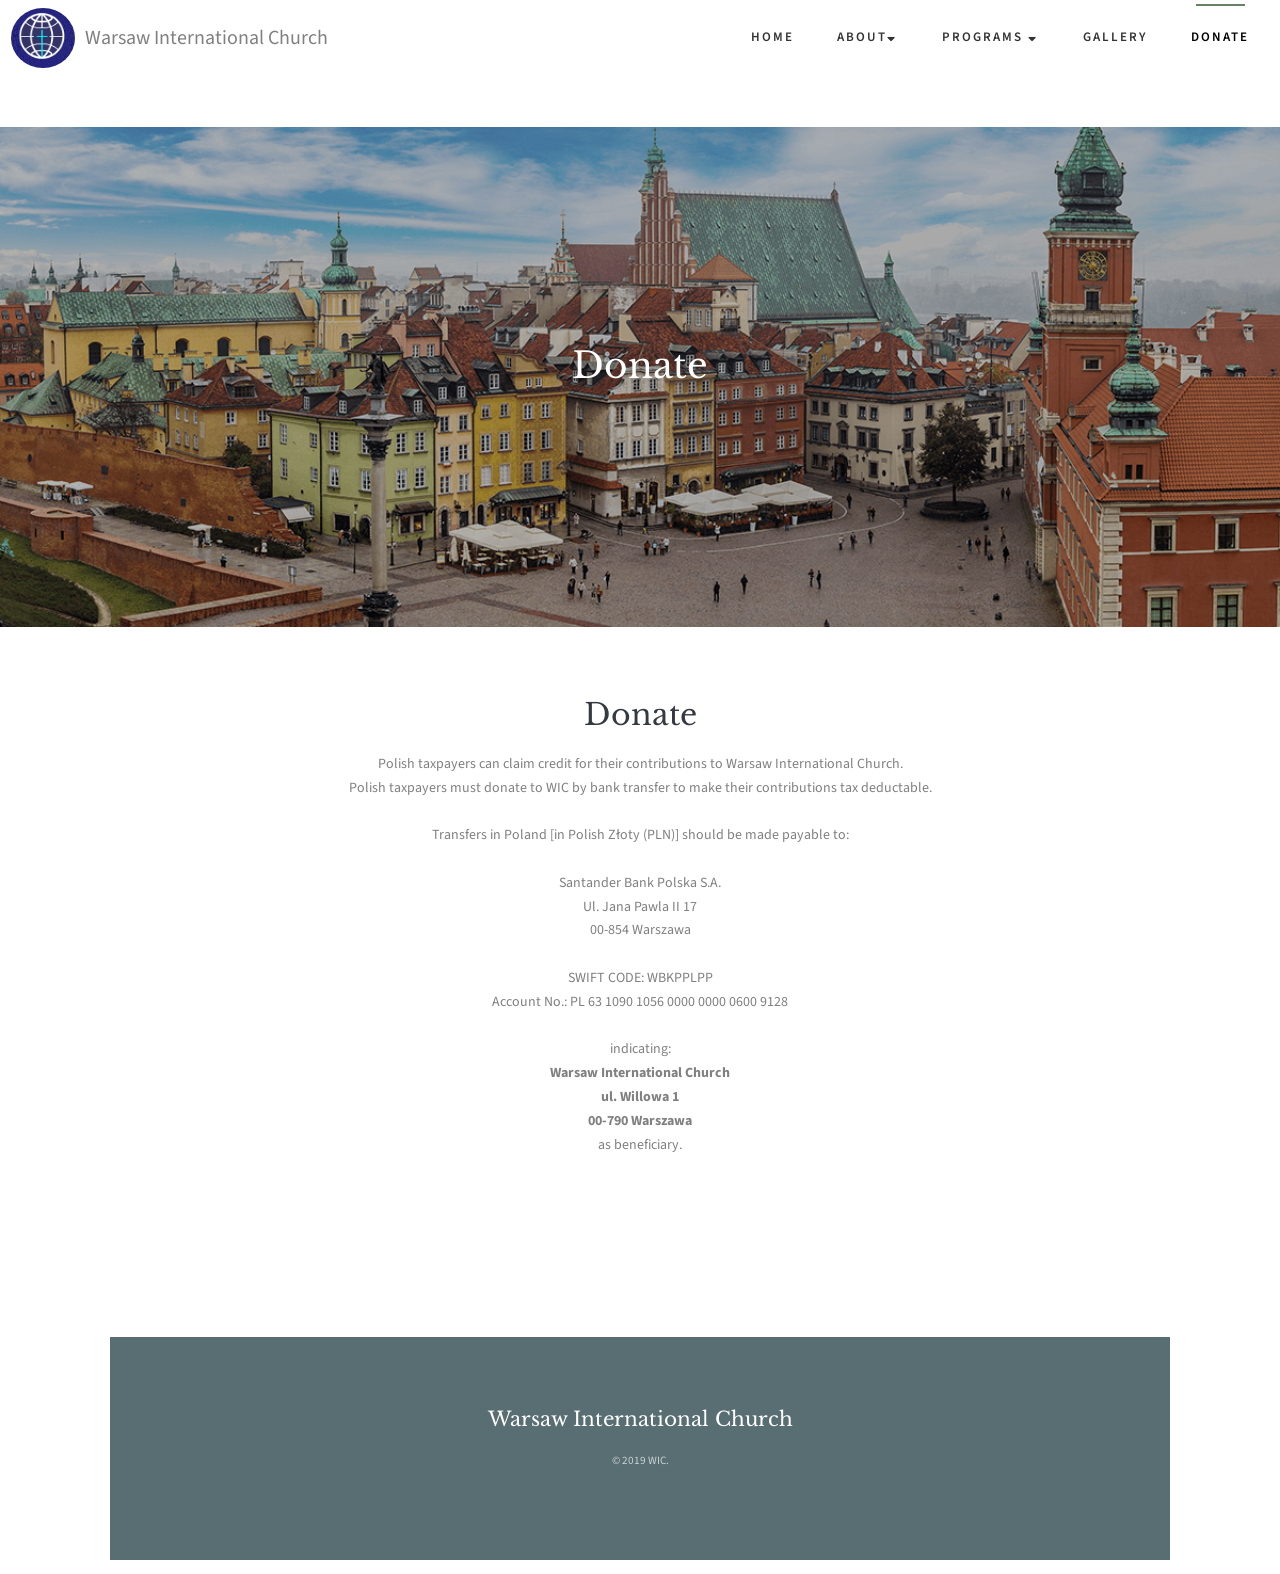
<file: church_website/donate.html>
<!DOCTYPE HTML>
<html>

<head>
	<meta charset="utf-8">
	<meta http-equiv="X-UA-Compatible" content="IE=edge">
	<title>Warsaw International Church</title>
	<!-- 	<meta name="viewport" content="width=device-width, initial-scale=1"> -->
	<meta name="viewport" content="width=1024">
	<meta name="description" content="Warsaw International Church" />
	<meta name="keywords" content="warsaw, church in warsaw, warsaw international church, poland, church in poland" />

	<!-- FAVICON -->
	<link rel="icon" href="./images/logo.PNG" type="image/x-icon" />
	<link rel="shortcut icon" href="./images/logo.PNG" type="image/x-icon" />
	<!-- Facebook and Twitter integration -->
	<meta property="og:title" content="" />
	<meta property="og:image" content="" />
	<meta property="og:url" content="" />
	<meta property="og:site_name" content="" />
	<meta property="og:description" content="" />
	<meta name="twitter:title" content="" />
	<meta name="twitter:image" content="" />
	<meta name="twitter:url" content="" />
	<meta name="twitter:card" content="" />

	<link href="https://fonts.googleapis.com/css?family=Source+Sans+Pro:400,600,700" rel="stylesheet">
	<link href="https://fonts.googleapis.com/css?family=Libre+Baskerville:400,400i,700" rel="stylesheet">

	<!-- Animate.css -->
	<link rel="stylesheet" href="css/animate.css">
	<!-- Icomoon Icon Fonts-->
	<link rel="stylesheet" href="css/icomoon.css">
	<!-- Bootstrap  -->
	<link rel="stylesheet" href="css/bootstrap.css">
	<link rel="stylesheet" href="https://stackpath.bootstrapcdn.com/bootstrap/4.2.1/css/bootstrap.min.css" integrity="sha384-GJzZqFGwb1QTTN6wy59ffF1BuGJpLSa9DkKMp0DgiMDm4iYMj70gZWKYbI706tWS"
	 crossorigin="anonymous">
	<link rel="stylesheet" href="https://use.fontawesome.com/releases/v5.7.1/css/all.css" integrity="sha384-fnmOCqbTlWIlj8LyTjo7mOUStjsKC4pOpQbqyi7RrhN7udi9RwhKkMHpvLbHG9Sr"
	 crossorigin="anonymous">

	<!-- Magnific Popup -->
	<link rel="stylesheet" href="css/magnific-popup.css">

	<!-- Flexslider  -->
	<link rel="stylesheet" href="css/flexslider.css">

	<!-- Owl Carousel  -->
	<link rel="stylesheet" href="css/owl.carousel.min.css">
	<link rel="stylesheet" href="css/owl.theme.default.min.css">

	<!-- Theme style  -->
	<link rel="stylesheet" href="css/style.css">

	<!-- Modernizr JS -->
	<script src="js/modernizr-2.6.2.min.js"></script>
	<!-- FOR IE9 below -->
	<!--[if lt IE 9]>
	<script src="js/respond.min.js"></script>
	<![endif]-->
</head>

<body>

	<div class="fh5co-loader"></div>
	<div>
		<nav class="fh5co-nav" role="navigation" style="background: white">
			<div class="container-fluid">
				<div class="top-menu">
					<div class="row">
						<div class="navbar col-md-12 col-md-offset-0 text-right align-right menu-1 bg-white">
							<img src="./images/logo.PNG" class="rounded-circle" style="height: 60px" />
							<span href="index.html" class="mx-3" style="font-size: 20px">Warsaw International Church</span>
							<ul class="ml-auto">
								<li><a href="index.html">Home</a></li>
								<!-- <li><a href="sermons.html">Sermons</a></li> -->
								<li class="has-dropdown">
									<a href="#">About<i class="fas fa-sort-down" style="margin: 0;"></i></a>
									<ul class="dropdown">
										<li><a href="pastor.html">Our Pastor</a></li>
										<li><a href="history.html">Our History</a></li>
									</ul>
								</li>

								<li class="has-dropdown">
									<a href="#">Programs <i class="fas fa-sort-down" style="margin: 0;"></i></a>
									<ul class="dropdown">
										<li><a href="biblestudy.html">Bible Study</a></li>
										<li><a href="kids.html">Children</a></li>
										<li><a href="fellowship.html">Fellowship</a></li>
									</ul>
								</li>
								<!-- <li><a href="contact.html">Contact</a></li> -->
								<li><a href="gallery.html">Gallery</a></li>
								<li class="active"><a href="donate.html">Donate</a></li>
							</ul>
						</div>
						<div class="col-md-12 col-offset-0 text-center" style="margin-top: 30px; ">
							<!-- <div id="fh5co-logo" style="background-image: url(./images/header.jpg); height: 500px; background-size: cover ">
								<br>
								<h1 style="font-size: 40px">Welcome to Warsaw International Church</h1>
								<h2>34 years of service!</h2>
							</div> -->
						</div>
					</div>
				</div>
			</div>
	</div>
	</nav>
	<aside id="fh5co-hero">
		<div class="flexslider">
			<ul class="slides">
				<li style="background-image: url(./images/warsaw.png);">
					<div class="overlay"></div>
					<div class="container-fluid">
						<div class="row">
							<div class="col-md-6 col-md-offset-3 text-center">
								<div class="slider-text">
									<div class="slider-text-inner">
										<h1>Donate</h1>
									</div>
								</div>
							</div>
						</div>
					</div>
				</li>
			</ul>
		</div>
	</aside>

	<div class="container-fluid text-center">
		<div id="fh5co-events">
			<div class="row animate-box">
				<div class="col-md-12 fh5co-heading">
					<h2 class="text-dark">Donate</h2>
					<p>Polish taxpayers can claim credit for their contributions to Warsaw International Church.
						<br>
						Polish taxpayers must donate to WIC by bank transfer to make their contributions tax deductable.
						<br>
						<br>
						Transfers in Poland [in Polish Złoty (PLN)] should be made payable to:
						<br>
						<br>
						Santander Bank Polska S.A.
						<br>
						Ul. Jana Pawla II 17
						<br>
						00-854 Warszawa
						<br>
						<br>
						SWIFT CODE: WBKPPLPP
						<br>
						Account No.: PL 63 1090 1056 0000 0000 0600 9128
						<br>
						<br>
						indicating:
						<br>
						<strong>
							Warsaw International Church
							<br>
							ul. Willowa 1
							<br>
							00-790 Warszawa
						</strong>
						<br>
						as beneficiary.
					</p>
				</div>
			</div>

		</div>
		<div class="container-wrap">
			<footer id="fh5co-footer" role="contentinfo">
				<!-- <div class="col-md-4 text-center">
								<h3>Miodowa 21b (near Old Town)
									[Entrance from Schillera Street
									church service on 3rd floor]
								</h3>
							</div> -->
				<div class="col-md-12 text-center">
					<h2><a href="#">Warsaw International Church</a></h2>
				</div>
				<!-- <div class="col-md-4 text-center">
								<p>
									<ul class="fh5co-social-icons">
										<li><a href="#"><i class="icon-twitter2"></i></a></li>
										<li><a href="#"><i class="icon-facebook2"></i></a></li>
										<li><a href="#"><i class="icon-dribbble2"></i></a></li>
									</ul>
								</p>
							</div> -->
				<div class="row copyright">
					<div class="col-md-12 text-center">
						<p>
							<small class="block">&copy; 2019 WIC.</small>
							<!-- <small class="block">Designed by <a href="http://freehtml5.co/" target="_blank">FreeHTML5.co</a> </small> -->
						</p>
					</div>
				</div>
			</footer>
		</div><!-- END container-wrap -->
	</div>
	<div class="gototop js-top">
		<a href="#" class="js-gotop"><i class="icon-arrow-up2"></i></a>
	</div>

	<!-- jQuery -->
	<script src="js/jquery.min.js"></script>
	<!-- jQuery Easing -->
	<script src="js/jquery.easing.1.3.js"></script>
	<!-- Bootstrap -->
	<script src="js/bootstrap.min.js"></script>
	<!-- Waypoints -->
	<script src="js/jquery.waypoints.min.js"></script>
	<!-- Flexslider -->
	<script src="js/jquery.flexslider-min.js"></script>
	<!-- Carousel -->
	<script src="js/owl.carousel.min.js"></script>
	<!-- Magnific Popup -->
	<script src="js/jquery.magnific-popup.min.js"></script>
	<script src="js/magnific-popup-options.js"></script>
	<!-- Counters -->
	<script src="js/jquery.countTo.js"></script>
	<!-- Main -->
	<script src="js/main.js"></script>
	<script>$(document).ready(function () {
			$(window).on("scroll", function () {
				if ($(window).scrollTop() >= 30) {
					$(".navbar").addClass("compressed");
					$(".header-icons-noti").addClass("header-icons-noti2");
				} else {
					$(".navbar").removeClass("compressed");
					$(".header-icons-noti").removeClass("header-icons-noti2");
				}
			});
		});
	</script>
</body>

</html>
</file>
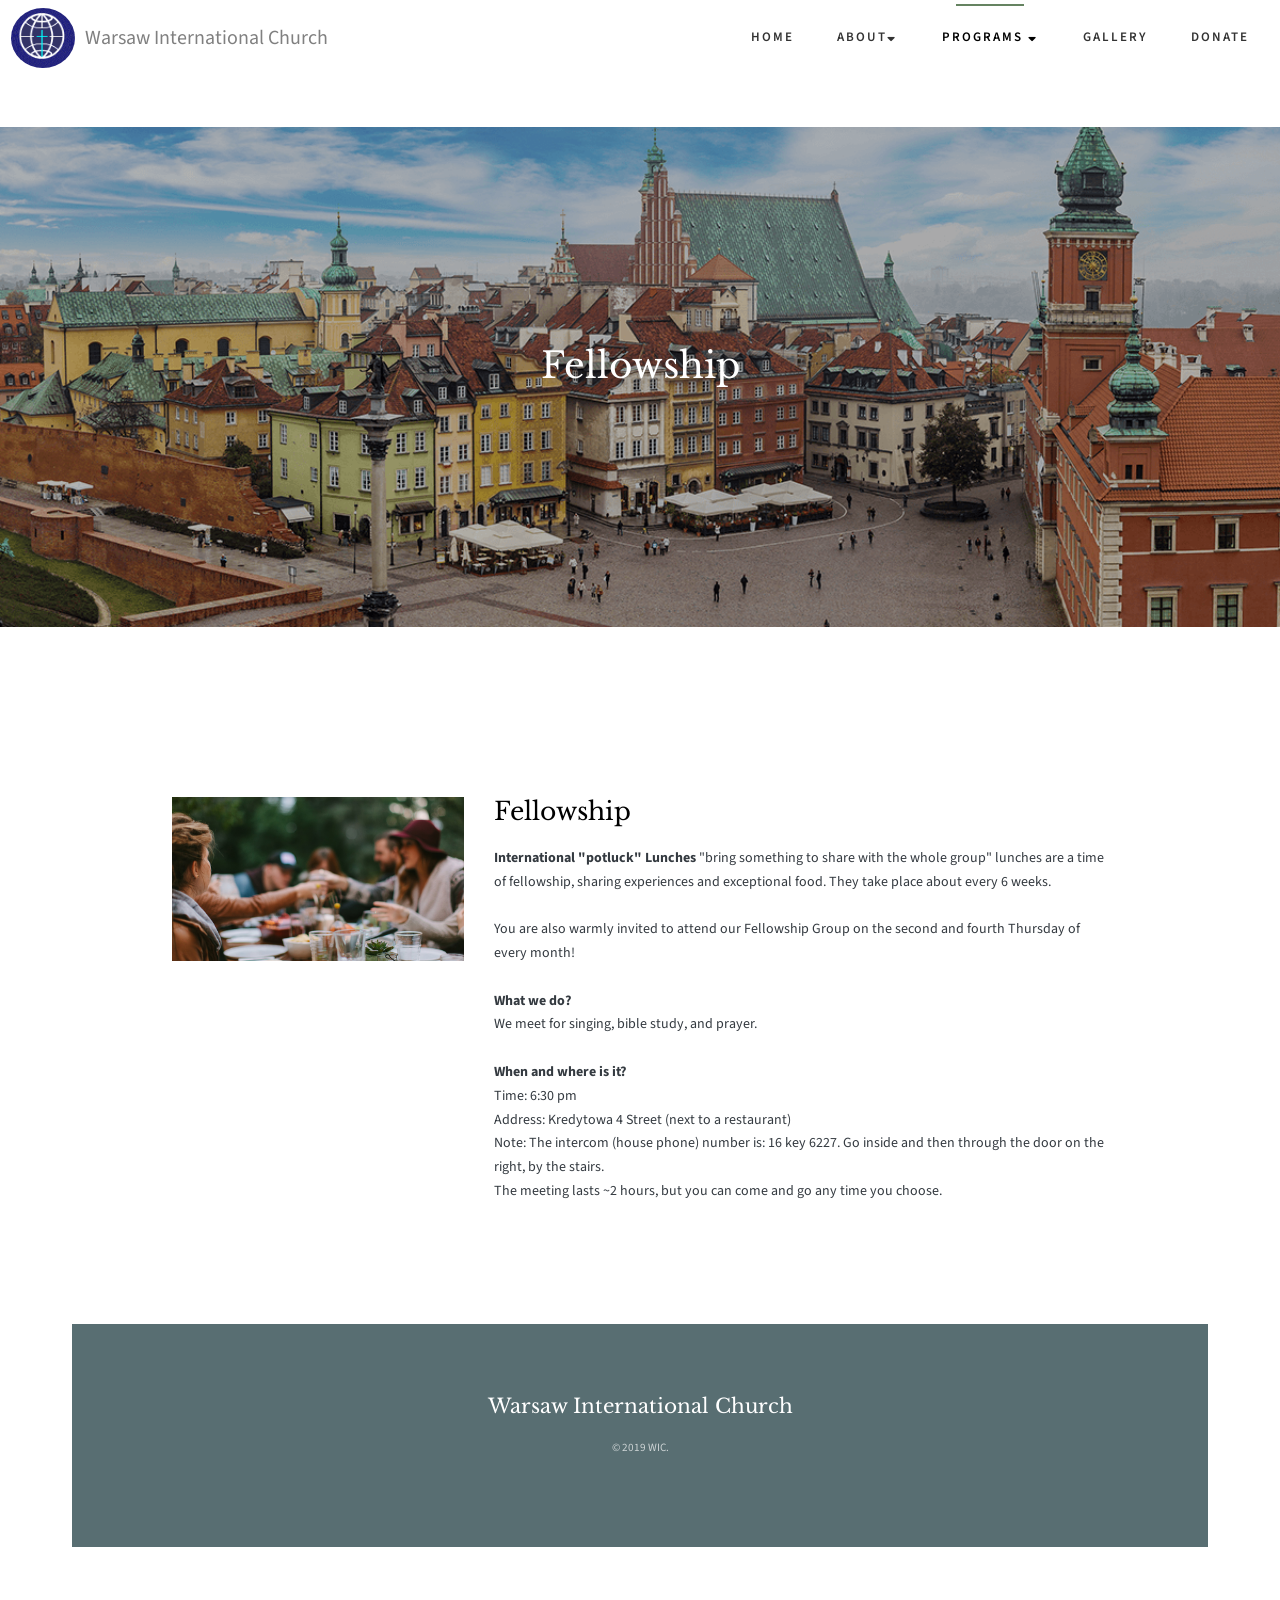
<file: church_website/fellowship.html>
<!DOCTYPE HTML>
<html>

<head>
    <meta charset="utf-8">
    <meta http-equiv="X-UA-Compatible" content="IE=edge">
    <title>Warsaw International Church</title>
    <!-- 	<meta name="viewport" content="width=device-width, initial-scale=1"> -->
    <meta name="viewport" content="width=1024">
    <meta name="description" content="Warsaw International Church" />
    <meta name="keywords" content="warsaw, church in warsaw, warsaw international church, poland, church in poland" />

    <!-- FAVICON -->
    <link rel="icon" href="./images/logo.PNG" type="image/x-icon" />
    <link rel="shortcut icon" href="./images/logo.PNG" type="image/x-icon" />
    <!-- Facebook and Twitter integration -->
    <meta property="og:title" content="" />
    <meta property="og:image" content="" />
    <meta property="og:url" content="" />
    <meta property="og:site_name" content="" />
    <meta property="og:description" content="" />
    <meta name="twitter:title" content="" />
    <meta name="twitter:image" content="" />
    <meta name="twitter:url" content="" />
    <meta name="twitter:card" content="" />

    <link href="https://fonts.googleapis.com/css?family=Source+Sans+Pro:400,600,700" rel="stylesheet">
    <link href="https://fonts.googleapis.com/css?family=Libre+Baskerville:400,400i,700" rel="stylesheet">

    <!-- Animate.css -->
    <link rel="stylesheet" href="css/animate.css">
    <!-- Icomoon Icon Fonts-->
    <link rel="stylesheet" href="css/icomoon.css">
    <!-- Bootstrap  -->
    <link rel="stylesheet" href="css/bootstrap.css">
    <link rel="stylesheet" href="https://stackpath.bootstrapcdn.com/bootstrap/4.2.1/css/bootstrap.min.css" integrity="sha384-GJzZqFGwb1QTTN6wy59ffF1BuGJpLSa9DkKMp0DgiMDm4iYMj70gZWKYbI706tWS"
        crossorigin="anonymous">
    <link rel="stylesheet" href="https://use.fontawesome.com/releases/v5.7.1/css/all.css" integrity="sha384-fnmOCqbTlWIlj8LyTjo7mOUStjsKC4pOpQbqyi7RrhN7udi9RwhKkMHpvLbHG9Sr"
        crossorigin="anonymous">

    <!-- Magnific Popup -->
    <link rel="stylesheet" href="css/magnific-popup.css">

    <!-- Flexslider  -->
    <link rel="stylesheet" href="css/flexslider.css">

    <!-- Owl Carousel  -->
    <link rel="stylesheet" href="css/owl.carousel.min.css">
    <link rel="stylesheet" href="css/owl.theme.default.min.css">

    <!-- Theme style  -->
    <link rel="stylesheet" href="css/style.css">

    <!-- Modernizr JS -->
    <script src="js/modernizr-2.6.2.min.js"></script>
    <!-- FOR IE9 below -->
    <!--[if lt IE 9]>
	<script src="js/respond.min.js"></script>
	<![endif]-->
</head>

<body>

    <div class="fh5co-loader"></div>
    <div>
        <nav class="fh5co-nav" role="navigation" style="background: white">
            <div class="container-fluid">
                <div class="top-menu">
                    <div class="row">
                        <div class="navbar col-md-12 col-md-offset-0 text-right align-right menu-1 bg-white">
                            <img src="./images/logo.PNG" class="rounded-circle" style="height: 60px" />
                            <span href="index.html" class="mx-3" style="font-size: 20px">Warsaw International Church</span>
                            <ul class="ml-auto">
                                <li><a href="index.html">Home</a></li>
                                <!-- <li><a href="sermons.html">Sermons</a></li> -->
                                <li class="has-dropdown">
                                    <a href="#">About<i class="fas fa-sort-down" style="margin: 0;"></i></a>
                                    <ul class="dropdown">
                                        <li><a href="pastor.html">Our Pastor</a></li>
                                        <li><a href="history.html">Our History</a></li>
                                    </ul>
                                </li>

                                <li class="has-dropdown active">
                                    <a href="#">Programs <i class="fas fa-sort-down" style="margin: 0;"></i></a>
                                    <ul class="dropdown">
                                        <li><a href="biblestudy.html">Bible Study</a></li>
                                        <li><a href="kids.html">Children</a></li>
                                        <li><a href="fellowship.html">Fellowship</a></li>
                                    </ul>
                                </li>
                                <!-- <li><a href="contact.html">Contact</a></li> -->
                                <li><a href="gallery.html">Gallery</a></li>
                                <li><a href="donate.html">Donate</a></li>
                            </ul>
                        </div>
                        <div class="col-md-12 col-offset-0 text-center" style="margin-top: 30px; ">
                            <!-- <div id="fh5co-logo" style="background-image: url(./images/header.jpg); height: 500px; background-size: cover ">
                                <br>
                                <h1 style="font-size: 40px">Welcome to Warsaw International Church</h1>
                                <h2>34 years of service!</h2>
                            </div> -->
                        </div>
                    </div>
                </div>
            </div>
    </div>
    </nav>

    <aside id="fh5co-hero">
        <div class="flexslider">
            <ul class="slides">
                <li style="background-image: url(./images/warsaw.png);">
                    <div class="overlay"></div>
                    <div class="container-fluid">
                        <div class="row">
                            <div class="col-md-6 col-md-offset-3 text-center">
                                <div class="slider-text">
                                    <div class="slider-text-inner">
                                        <h1>Fellowship</h1>
                                    </div>
                                </div>
                            </div>
                        </div>
                    </div>
                </li>
            </ul>
        </div>
    </aside>
    <div class="container-fluid">
        <div id="fh5co-services"">
            <div class=" row animate-box">
            <!-- <div class="col-md-6 col-md-offset-3 text-center fh5co-heading">
                    <h2>Programs</h2>
                </div> -->
        </div>
        <div class="row" style="margin: 100px;">
            <div class=" col-md-4">
                <div class="services" style="cursor: pointer" data-toggle="modal" data-target="#modal1">
                    <a class="img-holder"><img class="img-responsive" style="width: 500px" src="./images/fellowship.jpg"
                            alt="fellowship"></a>
                    <div class="desc">
                        <br>
                    </div>
                </div>
            </div>
            <div class="col-md-8">
                <h1>Fellowship</h1>
                <div class="text-dark">
                    <strong>International "potluck" Lunches</strong></em>
                    "bring something to share
                    with the whole group" lunches are a
                    time of
                    fellowship, sharing experiences and exceptional food.
                    They take place about every 6 weeks.
                    <br>
                    <br>

                    You are also warmly invited to attend our Fellowship Group on the second and fourth Thursday of
                    every month! <br><br>
                    <strong>What we do?</strong>
                    <br>
                    We meet for singing, bible study, and prayer.
                    <br>
                    <br>
                    <strong>When and where is it?</strong>
                    <br>
                    Time: 6:30 pm
                    <br>
                    Address: Kredytowa 4 Street (next to a restaurant)
                    <br>
                    Note: The intercom (house phone) number is: 16 key 6227. Go inside and then through the door on
                    the right, by
                    the stairs.
                    <br>
                    The meeting lasts ~2 hours, but you can come and go any time you choose.
                </div>
            </div>
        </div>

        <div class="container-fluid">
            <footer id="fh5co-footer" role="contentinfo">
                <!-- <div class="col-md-4 text-center">
						<h3>Miodowa 21b (near Old Town)
							[Entrance from Schillera Street
							church service on 3rd floor]
						</h3>
					</div> -->
                <div class="col-md-12 text-center">
                    <h2><a href="#">Warsaw International Church</a></h2>
                </div>
                <!-- <div class="col-md-4 text-center">
						<p>
							<ul class="fh5co-social-icons">
								<li><a href="#"><i class="icon-twitter2"></i></a></li>
								<li><a href="#"><i class="icon-facebook2"></i></a></li>
								<li><a href="#"><i class="icon-dribbble2"></i></a></li>
							</ul>
						</p>
					</div> -->
                <div class="row copyright">
                    <div class="col-md-12 text-center">
                        <p>
                            <small class="block">&copy; 2019 WIC.</small>
                            <!-- <small class="block">Designed by <a href="http://freehtml5.co/" target="_blank">FreeHTML5.co</a> </small> -->
                        </p>
                    </div>
                </div>
            </footer>
        </div><!-- END container-wrap -->
    </div>

    <div class="gototop js-top">
        <a href="#" class="js-gotop"><i class="icon-arrow-up2"></i></a>
    </div>

    <!-- jQuery -->
    <script src="js/jquery.min.js"></script>
    <!-- jQuery Easing -->
    <script src="js/jquery.easing.1.3.js"></script>
    <!-- Bootstrap -->
    <script src="js/bootstrap.min.js"></script>
    <!-- Waypoints -->
    <script src="js/jquery.waypoints.min.js"></script>
    <!-- Flexslider -->
    <script src="js/jquery.flexslider-min.js"></script>
    <!-- Carousel -->
    <script src="js/owl.carousel.min.js"></script>
    <!-- Magnific Popup -->
    <script src="js/jquery.magnific-popup.min.js"></script>
    <script src="js/magnific-popup-options.js"></script>
    <!-- Counters -->
    <script src="js/jquery.countTo.js"></script>
    <!-- Main -->
    <script src="js/main.js"></script>
    <script>$(document).ready(function () {
            $(window).on("scroll", function () {
                if ($(window).scrollTop() >= 30) {
                    $(".navbar").addClass("compressed");
                    $(".header-icons-noti").addClass("header-icons-noti2");
                } else {
                    $(".navbar").removeClass("compressed");
                    $(".header-icons-noti").removeClass("header-icons-noti2");
                }
            });
        });
    </script>

</body>

</html>
</file>
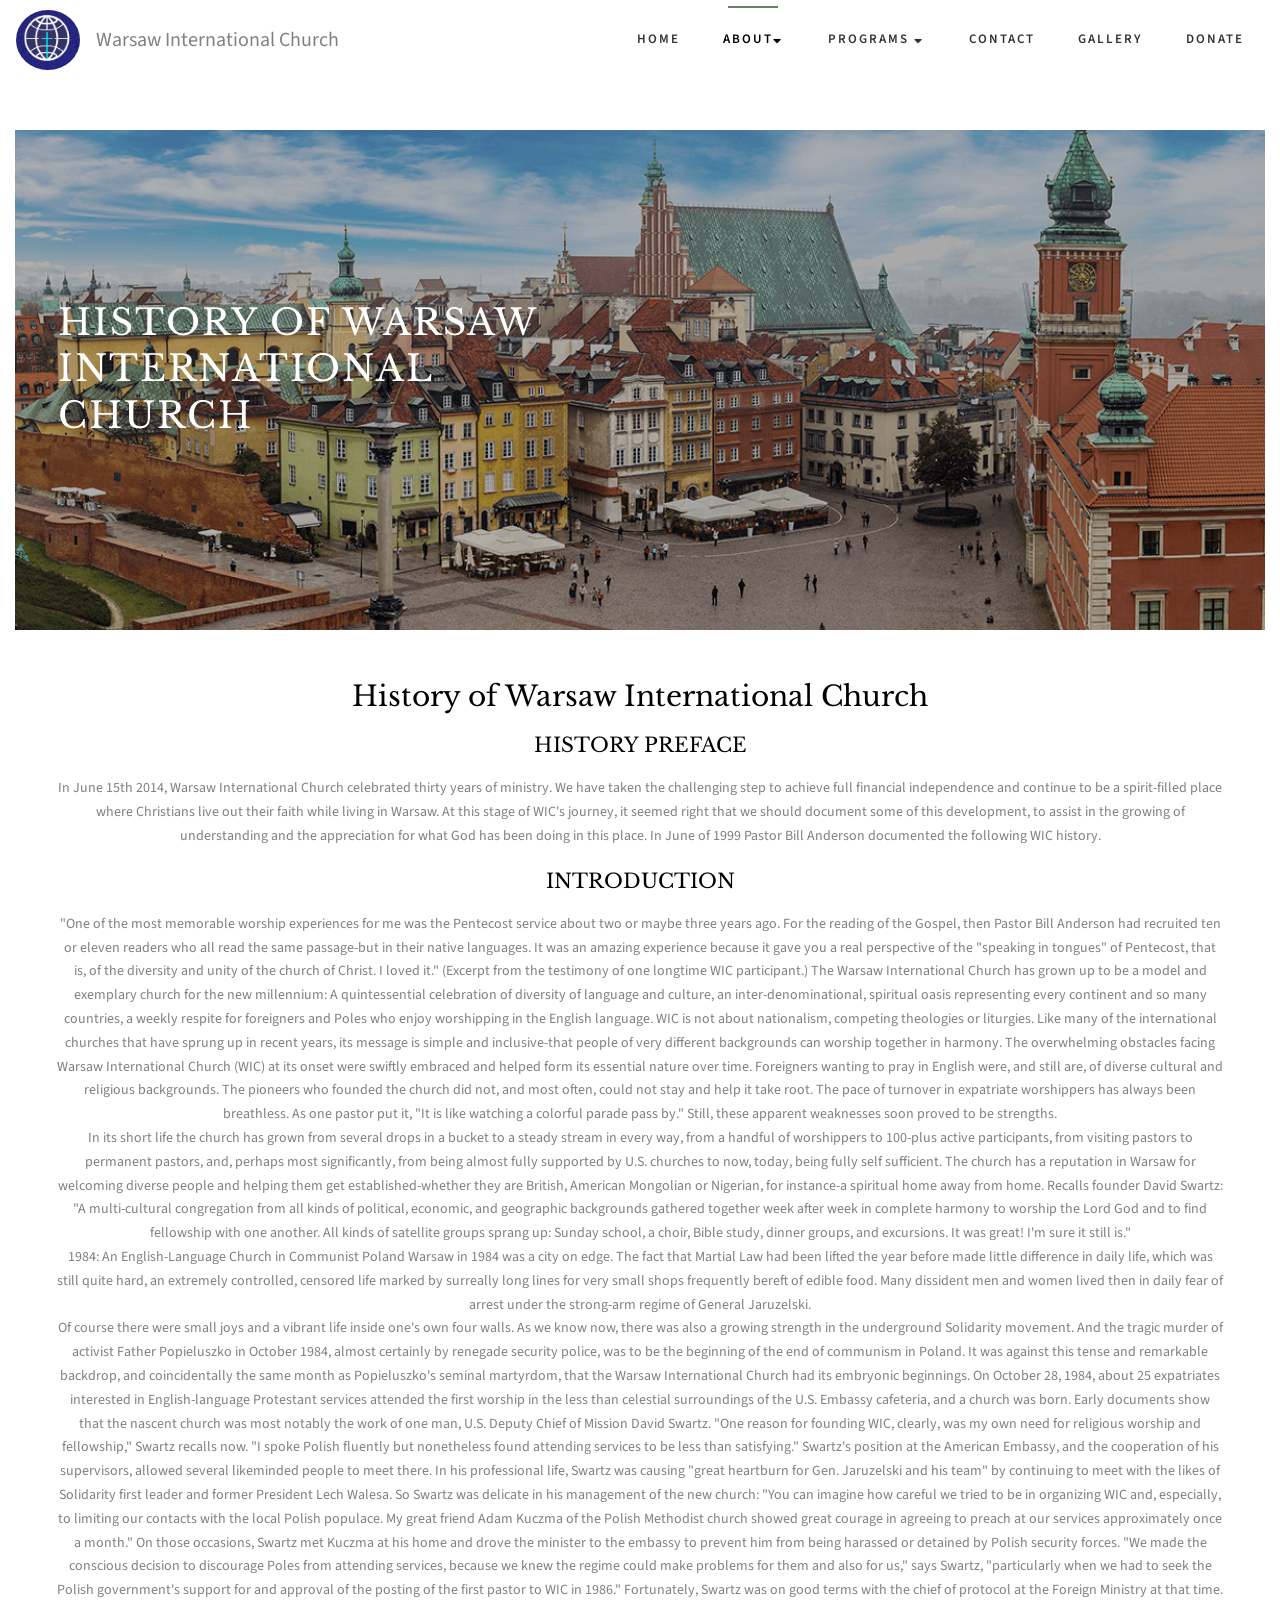
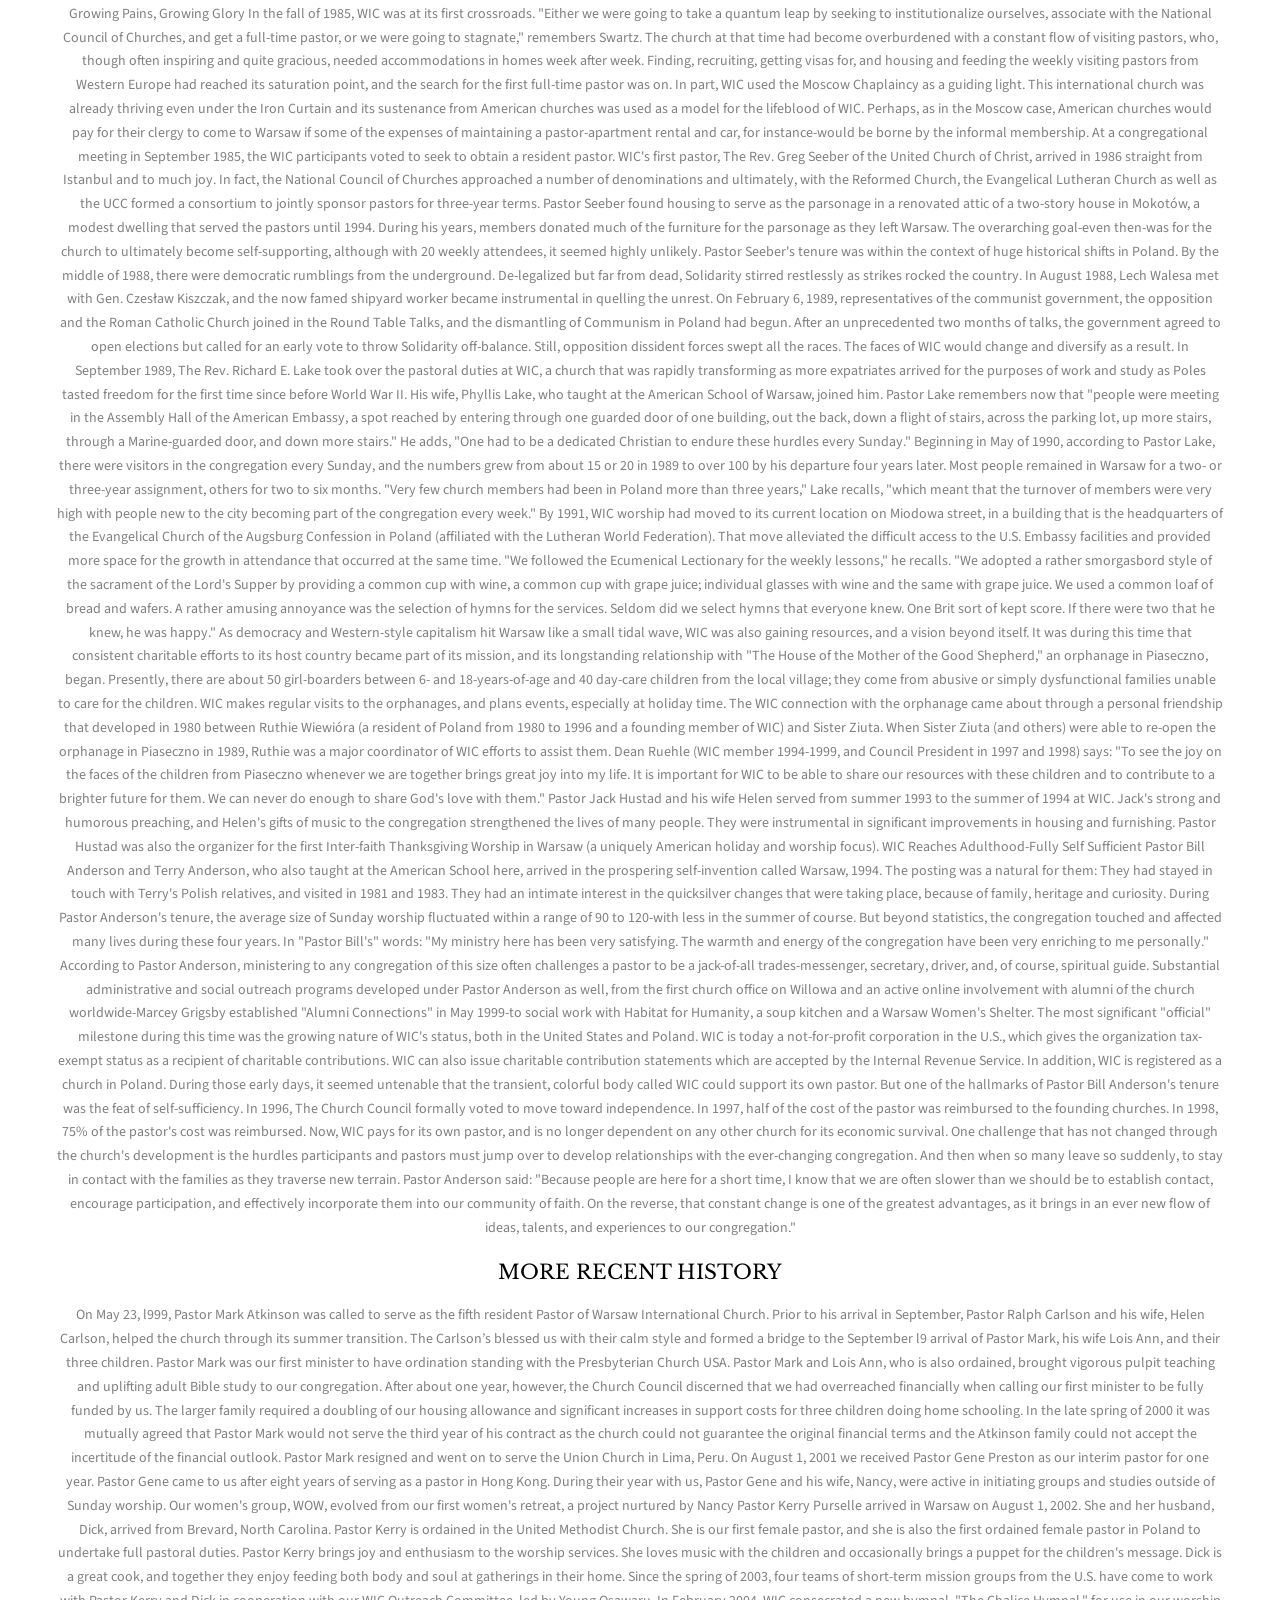
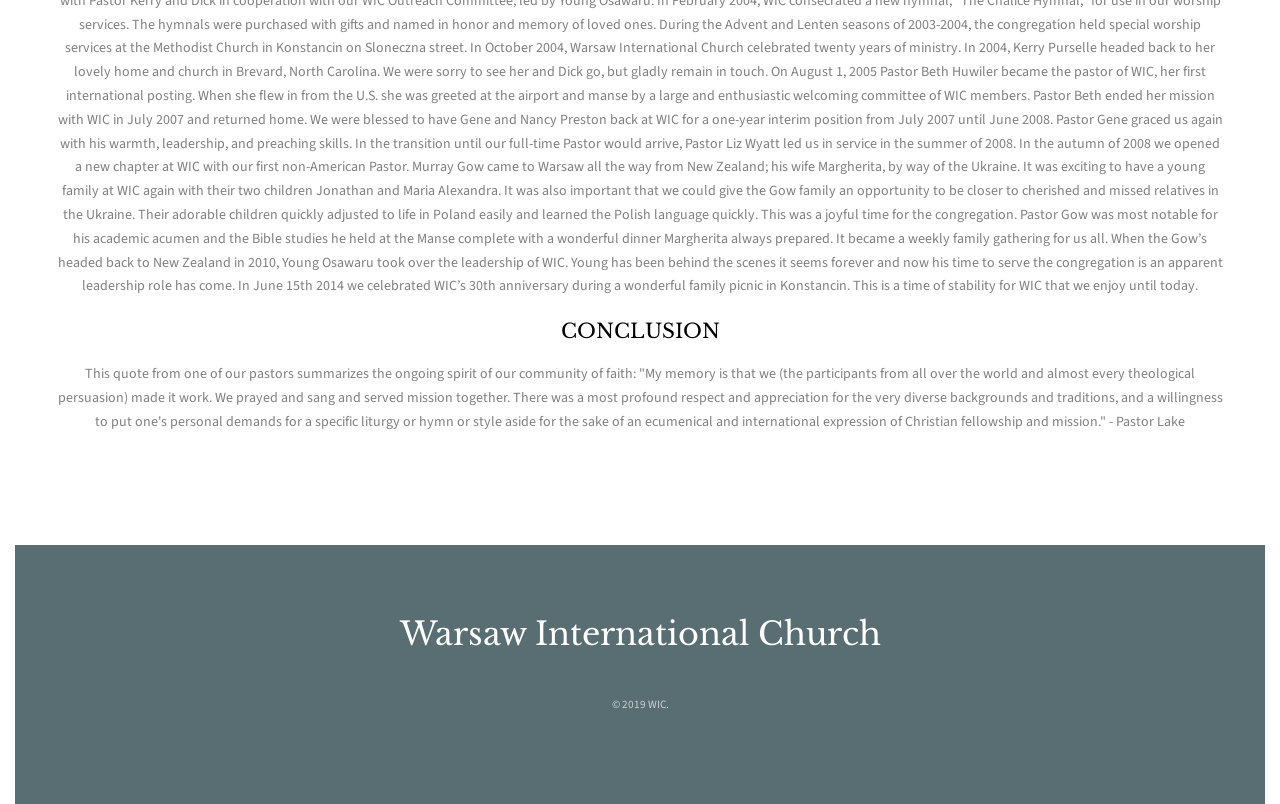
<file: church_website/history.html>
<!DOCTYPE HTML>
<html>

<head>
	<meta charset="utf-8">
	<meta http-equiv="X-UA-Compatible" content="IE=edge">
	<title>Warsaw International Church</title>
	<!-- 	<meta name="viewport" content="width=device-width, initial-scale=1"> -->
	<meta name="viewport" content="width=1024">
	<meta name="description" content="Warsaw International Church" />
	<meta name="keywords" content="warsaw, church in warsaw, warsaw international church, poland, church in poland" />

	<!-- FAVICON -->
	<link rel="icon" href="./images/logo.PNG" type="image/x-icon" />
	<link rel="shortcut icon" href="./images/logo.PNG" type="image/x-icon" />

	<!-- Facebook and Twitter integration -->
	<meta property="og:title" content="" />
	<meta property="og:image" content="" />
	<meta property="og:url" content="" />
	<meta property="og:site_name" content="" />
	<meta property="og:description" content="" />
	<meta name="twitter:title" content="" />
	<meta name="twitter:image" content="" />
	<meta name="twitter:url" content="" />
	<meta name="twitter:card" content="" />

	<link href="https://fonts.googleapis.com/css?family=Source+Sans+Pro:400,600,700" rel="stylesheet">
	<link href="https://fonts.googleapis.com/css?family=Libre+Baskerville:400,400i,700" rel="stylesheet">

	<!-- Animate.css -->
	<link rel="stylesheet" href="css/animate.css">
	<!-- Icomoon Icon Fonts-->
	<link rel="stylesheet" href="css/icomoon.css">
	<!-- Bootstrap  -->
	<!-- <link rel="stylesheet" href="css/bootstrap.css"> -->
	<link rel="stylesheet" href="https://stackpath.bootstrapcdn.com/bootstrap/4.2.1/css/bootstrap.min.css" integrity="sha384-GJzZqFGwb1QTTN6wy59ffF1BuGJpLSa9DkKMp0DgiMDm4iYMj70gZWKYbI706tWS"
	 crossorigin="anonymous">
	<link rel="stylesheet" href="https://use.fontawesome.com/releases/v5.7.1/css/all.css" integrity="sha384-fnmOCqbTlWIlj8LyTjo7mOUStjsKC4pOpQbqyi7RrhN7udi9RwhKkMHpvLbHG9Sr"
	 crossorigin="anonymous">

	<!-- Magnific Popup -->
	<link rel="stylesheet" href="css/magnific-popup.css">

	<!-- Flexslider  -->
	<link rel="stylesheet" href="css/flexslider.css">

	<!-- Owl Carousel  -->
	<link rel="stylesheet" href="css/owl.carousel.min.css">
	<link rel="stylesheet" href="css/owl.theme.default.min.css">

	<!-- Theme style  -->
	<link rel="stylesheet" href="css/style.css">

	<!-- Modernizr JS -->
	<script src="js/modernizr-2.6.2.min.js"></script>
	<!-- FOR IE9 below -->
	<!--[if lt IE 9]>
	<script src="js/respond.min.js"></script>
	<![endif]-->

</head>

<body>

	<div class="fh5co-loader"></div>
	<div>
		<nav class="fh5co-nav" role="navigation" style="background: white">
			<div class="container-fluid">
				<div class="top-menu">
					<div class="row">
						<div class="navbar col-md-12 col-md-offset-0 text-right align-right menu-1 bg-white">
							<img src="./images/logo.PNG" class="rounded-circle" style="height: 60px" />
							<span href="index.html" class="mx-3" style="font-size: 20px">Warsaw International Church</span>
							<ul class="ml-auto">
								<li><a href="index.html">Home</a></li>
								<!-- <li><a href="sermons.html">Sermons</a></li> -->
								<li class="has-dropdown active">
									<a href="#">About<i class="fas fa-sort-down" style="margin: 0;"></i></a>
									<ul class="dropdown">
										<li><a href="pastor.html">Our Pastor</a></li>
										<li><a href="history.html">Our History</a></li>
									</ul>
								</li>

								<li class="has-dropdown">
									<a href="#">Programs <i class="fas fa-sort-down" style="margin: 0;"></i></a>
									<ul class="dropdown">
										<li><a href="biblestudy.html">Bible Study</a></li>
										<li><a href="kids.html">Children</a></li>
										<li><a href="fellowship.html">Fellowship</a></li>
									</ul>
								</li>
								<li><a href="contact.html">Contact</a></li>
								<li><a href="gallery.html">Gallery</a></li>
								<li><a href="donate.html">Donate</a></li>
							</ul>
						</div>
						<div class="col-md-12 col-offset-0 text-center" style="margin-top: 30px; ">
							<aside id="fh5co-hero">
								<div class="flexslider">
									<ul class="slides">
										<li style="background-image: url(./images/warsaw.png);">
											<div class="overlay"></div>
											<div class="container-fluid">
												<div class="row">
													<div class="col-md-6 col-md-offset-3 text-left">
														<div class="slider-text">
															<div class="slider-text-inner">
																<h1>History of Warsaw International Church</h1>
															</div>
														</div>
													</div>
												</div>
											</div>
										</li>
									</ul>
								</div>
							</aside>
							<!-- <div id="fh5co-logo" style="background-image: url(./images/header.jpg); height: 500px; background-size: cover ">
								<br>
								<h1 style="font-size: 40px">History of Warsaw International Church</h1>
								<h2>34 years of service!</h2>
							</div> -->
						</div>
					</div>
				</div>
			</div>
	</div>
	</nav>
	<div class="container-fluid">
		<div id="fh5co-about">
			<div class="row">
				<div class="col-md-12 text-center">
					<h3>History of Warsaw International Church</h3>
					<!-- <div class="accordion" id="accordionExample">
						<div class="card">
							<div id="headingOne">
								<h5 class="mb-0">
									<button class="btn btn-link" type="button" data-toggle="collapse" data-target="#collapseOne" aria-expanded="true"
									 aria-controls="collapseOne">
										HISTORY PREFACE
									</button>
								</h5>
							</div>

							<div id="collapseOne" class="collapse show" aria-labelledby="headingOne" data-parent="#accordionExample">
								<div class="card-body">
									In June 15th 2014, Warsaw International Church celebrated thirty years of ministry. We have taken the
									challenging step to achieve full financial independence and continue to be a spirit-filled place where
									Christians live out their faith while living in Warsaw. At this stage of WIC's journey, it seemed right that
									we
									should document some of this development, to assist in the growing of understanding and the appreciation for
									what God has been doing in this place.
									In June of 1999 Pastor Bill Anderson documented the following WIC history.
								</div>
							</div>
						</div>
						<div class="card">
							<div id="headingTwo">
								<h5 class="mb-0">
									<button class="btn btn-link collapsed" type="button" data-toggle="collapse" data-target="#collapseTwo"
									 aria-expanded="false" aria-controls="collapseTwo">
										INTRODUCTION
									</button>
								</h5>
							</div>
							<div id="collapseTwo" class="collapse" aria-labelledby="headingTwo" data-parent="#accordionExample">
								<div class="card-body">
									"One of the most memorable worship experiences for me was the Pentecost service about two or maybe three
									years
									ago. For the reading of the Gospel, then Pastor Bill Anderson had recruited ten or eleven readers who all
									read
									the same passage-but in their native languages. It was an amazing experience because it gave you a real
									perspective of the "speaking in tongues" of Pentecost, that is, of the diversity and unity of the church of
									Christ. I loved it." (Excerpt from the testimony of one longtime WIC participant.)
									The Warsaw International Church has grown up to be a model and exemplary church for the new millennium: A
									quintessential celebration of diversity of language and culture, an inter-denominational, spiritual oasis
									representing every continent and so many countries, a weekly respite for foreigners and Poles who enjoy
									worshipping in the English language. WIC is not about nationalism, competing theologies or liturgies. Like
									many
									of the international churches that have sprung up in recent years, its message is simple and inclusive-that
									people of very different backgrounds can worship together in harmony.
									The overwhelming obstacles facing Warsaw International Church (WIC) at its onset were swiftly embraced and
									helped form its essential nature over time. Foreigners wanting to pray in English were, and still are, of
									diverse cultural and religious backgrounds. The pioneers who founded the church did not, and most often,
									could
									not stay and help it take root. The pace of turnover in expatriate worshippers has always been breathless. As
									one pastor put it, "It is like watching a colorful parade pass by." Still, these apparent weaknesses soon
									proved
									to be strengths.
									<br>
									In its short life the church has grown from several drops in a bucket to a steady stream in every way, from a
									handful of worshippers to 100-plus active participants, from visiting pastors to permanent pastors, and,
									perhaps
									most significantly, from being almost fully supported by U.S. churches to now, today, being fully self
									sufficient. The church has a reputation in Warsaw for welcoming diverse people and helping them get
									established-whether they are British, American Mongolian or Nigerian, for instance-a spiritual home away from
									home. Recalls founder David Swartz: "A multi-cultural congregation from all kinds of political, economic, and
									geographic backgrounds gathered together week after week in complete harmony to worship the Lord God and to
									find
									fellowship with one another. All kinds of satellite groups sprang up: Sunday school, a choir, Bible study,
									dinner groups, and excursions. It was great! I'm sure it still is."
									<br>
									1984: An English-Language Church in Communist Poland
									Warsaw in 1984 was a city on edge. The fact that Martial Law had been lifted the year before made little
									difference in daily life, which was still quite hard, an extremely controlled, censored life marked by
									surreally
									long lines for very small shops frequently bereft of edible food. Many dissident men and women lived then in
									daily fear of arrest under the strong-arm regime of General Jaruzelski.
									<br>
									Of course there were small joys and a vibrant life inside one's own four walls. As we know now, there was
									also a
									growing strength in the underground Solidarity movement. And the tragic murder of activist Father Popieluszko
									in
									October 1984, almost certainly by renegade security police, was to be the beginning of the end of communism
									in
									Poland.
									It was against this tense and remarkable backdrop, and coincidentally the same month as Popieluszko's seminal
									martyrdom, that the Warsaw International Church had its embryonic beginnings. On October 28, 1984, about 25
									expatriates interested in English-language Protestant services attended the first worship in the less than
									celestial surroundings of the U.S. Embassy cafeteria, and a church was born.
									Early documents show that the nascent church was most notably the work of one man, U.S. Deputy Chief of
									Mission
									David Swartz. "One reason for founding WIC, clearly, was my own need for religious worship and fellowship,"
									Swartz recalls now. "I spoke Polish fluently but nonetheless found attending services to be less than
									satisfying." Swartz's position at the American Embassy, and the cooperation of his supervisors, allowed
									several
									likeminded people to meet there. In his professional life, Swartz was causing "great heartburn for Gen.
									Jaruzelski and his team" by continuing to meet with the likes of Solidarity first leader and former President
									Lech Walesa. So Swartz was delicate in his management of the new church: "You can imagine how careful we
									tried
									to be in organizing WIC and, especially, to limiting our contacts with the local Polish populace. My great
									friend Adam Kuczma of the Polish Methodist church showed great courage in agreeing to preach at our services
									approximately once a month." On those occasions, Swartz met Kuczma at his home and drove the minister to the
									embassy to prevent him from being harassed or detained by Polish security forces. "We made the conscious
									decision to discourage Poles from attending services, because we knew the regime could make problems for them
									and also for us," says Swartz, "particularly when we had to seek the Polish government's support for and
									approval of the posting of the first pastor to WIC in 1986." Fortunately, Swartz was on good terms with the
									chief of protocol at the Foreign Ministry at that time.
									Growing Pains, Growing Glory
									In the fall of 1985, WIC was at its first crossroads. "Either we were going to take a quantum leap by seeking
									to
									institutionalize ourselves, associate with the National Council of Churches, and get a full-time pastor, or
									we
									were going to stagnate," remembers Swartz. The church at that time had become overburdened with a constant
									flow
									of visiting pastors, who, though often inspiring and quite gracious, needed accommodations in homes week
									after
									week. Finding, recruiting, getting visas for, and housing and feeding the weekly visiting pastors from
									Western
									Europe had reached its saturation point, and the search for the first full-time pastor was on.
									In part, WIC used the Moscow Chaplaincy as a guiding light. This international church was already thriving
									even
									under the Iron Curtain and its sustenance from American churches was used as a model for the lifeblood of
									WIC.
									Perhaps, as in the Moscow case, American churches would pay for their clergy to come to Warsaw if some of the
									expenses of maintaining a pastor-apartment rental and car, for instance-would be borne by the informal
									membership. At a congregational meeting in September 1985, the WIC participants voted to seek to obtain a
									resident pastor.
									WIC's first pastor, The Rev. Greg Seeber of the United Church of Christ, arrived in 1986 straight from
									Istanbul
									and to much joy. In fact, the National Council of Churches approached a number of denominations and
									ultimately,
									with the Reformed Church, the Evangelical Lutheran Church as well as the UCC formed a consortium to jointly
									sponsor pastors for three-year terms. Pastor Seeber found housing to serve as the parsonage in a renovated
									attic
									of a two-story house in Mokotów, a modest dwelling that served the pastors until 1994. During his years,
									members
									donated much of the furniture for the parsonage as they left Warsaw. The overarching goal-even then-was for
									the
									church to ultimately become self-supporting, although with 20 weekly attendees, it seemed highly unlikely.
									Pastor Seeber's tenure was within the context of huge historical shifts in Poland. By the middle of 1988,
									there
									were democratic rumblings from the underground. De-legalized but far from dead, Solidarity stirred restlessly
									as
									strikes rocked the country. In August 1988, Lech Walesa met with Gen. Czesław Kiszczak, and the now famed
									shipyard worker became instrumental in quelling the unrest.
									On February 6, 1989, representatives of the communist government, the opposition and the Roman Catholic
									Church
									joined in the Round Table Talks, and the dismantling of Communism in Poland had begun. After an unprecedented
									two months of talks, the government agreed to open elections but called for an early vote to throw Solidarity
									off-balance. Still, opposition dissident forces swept all the races. The faces of WIC would change and
									diversify
									as a result.
									In September 1989, The Rev. Richard E. Lake took over the pastoral duties at WIC, a church that was rapidly
									transforming as more expatriates arrived for the purposes of work and study as Poles tasted freedom for the
									first time since before World War II. His wife, Phyllis Lake, who taught at the American School of Warsaw,
									joined him. Pastor Lake remembers now that "people were meeting in the Assembly Hall of the American Embassy,
									a
									spot reached by entering through one guarded door of one building, out the back, down a flight of stairs,
									across
									the parking lot, up more stairs, through a Marine-guarded door, and down more stairs." He adds, "One had to
									be a
									dedicated Christian to endure these hurdles every Sunday."
									Beginning in May of 1990, according to Pastor Lake, there were visitors in the congregation every Sunday, and
									the numbers grew from about 15 or 20 in 1989 to over 100 by his departure four years later. Most people
									remained
									in Warsaw for a two- or three-year assignment, others for two to six months. "Very few church members had
									been
									in Poland more than three years," Lake recalls, "which meant that the turnover of members were very high with
									people new to the city becoming part of the congregation every week."
									By 1991, WIC worship had moved to its current location on Miodowa street, in a building that is the
									headquarters
									of the Evangelical Church of the Augsburg Confession in Poland (affiliated with the Lutheran World
									Federation).
									That move alleviated the difficult access to the U.S. Embassy facilities and provided more space for the
									growth
									in attendance that occurred at the same time.
									"We followed the Ecumenical Lectionary for the weekly lessons," he recalls. "We adopted a rather smorgasbord
									style of the sacrament of the Lord's Supper by providing a common cup with wine, a common cup with grape
									juice;
									individual glasses with wine and the same with grape juice. We used a common loaf of bread and wafers. A
									rather
									amusing annoyance was the selection of hymns for the services. Seldom did we select hymns that everyone knew.
									One Brit sort of kept score. If there were two that he knew, he was happy."
									As democracy and Western-style capitalism hit Warsaw like a small tidal wave, WIC was also gaining resources,
									and a vision beyond itself. It was during this time that consistent charitable efforts to its host country
									became part of its mission, and its longstanding relationship with "The House of the Mother of the Good
									Shepherd," an orphanage in Piaseczno, began. Presently, there are about 50 girl-boarders between 6- and
									18-years-of-age and 40 day-care children from the local village; they come from abusive or simply
									dysfunctional
									families unable to care for the children. WIC makes regular visits to the orphanages, and plans events,
									especially at holiday time. The WIC connection with the orphanage came about through a personal friendship
									that
									developed in 1980 between Ruthie Wiewióra (a resident of Poland from 1980 to 1996 and a founding member of
									WIC)
									and Sister Ziuta. When Sister Ziuta (and others) were able to re-open the orphanage in Piaseczno in 1989,
									Ruthie
									was a major coordinator of WIC efforts to assist them. Dean Ruehle (WIC member 1994-1999, and Council
									President
									in 1997 and 1998) says: "To see the joy on the faces of the children from Piaseczno whenever we are together
									brings great joy into my life. It is important for WIC to be able to share our resources with these children
									and
									to contribute to a brighter future for them. We can never do enough to share God's love with them."
									Pastor Jack Hustad and his wife Helen served from summer 1993 to the summer of 1994 at WIC. Jack's strong and
									humorous preaching, and Helen's gifts of music to the congregation strengthened the lives of many people.
									They
									were instrumental in significant improvements in housing and furnishing. Pastor Hustad was also the organizer
									for the first Inter-faith Thanksgiving Worship in Warsaw (a uniquely American holiday and worship focus).
									WIC Reaches Adulthood-Fully Self Sufficient
									Pastor Bill Anderson and Terry Anderson, who also taught at the American School here, arrived in the
									prospering
									self-invention called Warsaw, 1994. The posting was a natural for them: They had stayed in touch with Terry's
									Polish relatives, and visited in 1981 and 1983. They had an intimate interest in the quicksilver changes that
									were taking place, because of family, heritage and curiosity. During Pastor Anderson's tenure, the average
									size
									of Sunday worship fluctuated within a range of 90 to 120-with less in the summer of course. But beyond
									statistics, the congregation touched and affected many lives during these four years.
									In "Pastor Bill's" words: "My ministry here has been very satisfying. The warmth and energy of the
									congregation
									have been very enriching to me personally." According to Pastor Anderson, ministering to any congregation of
									this size often challenges a pastor to be a jack-of-all trades-messenger, secretary, driver, and, of course,
									spiritual guide.
									Substantial administrative and social outreach programs developed under Pastor Anderson as well, from the
									first
									church office on Willowa and an active online involvement with alumni of the church worldwide-Marcey Grigsby
									established "Alumni Connections" in May 1999-to social work with Habitat for Humanity, a soup kitchen and a
									Warsaw Women's Shelter.



									The most significant "official" milestone during this time was the growing nature of WIC's status, both in
									the
									United States and Poland. WIC is today a not-for-profit corporation in the U.S., which gives the organization
									tax-exempt status as a recipient of charitable contributions. WIC can also issue charitable contribution
									statements which are accepted by the Internal Revenue Service. In addition, WIC is registered as a church in
									Poland.
									During those early days, it seemed untenable that the transient, colorful body called WIC could support its
									own
									pastor. But one of the hallmarks of Pastor Bill Anderson's tenure was the feat of self-sufficiency. In 1996,
									The
									Church Council formally voted to move toward independence. In 1997, half of the cost of the pastor was
									reimbursed to the founding churches. In 1998, 75% of the pastor's cost was reimbursed. Now, WIC pays for its
									own
									pastor, and is no longer dependent on any other church for its economic survival.
									One challenge that has not changed through the church's development is the hurdles participants and pastors
									must
									jump over to develop relationships with the ever-changing congregation. And then when so many leave so
									suddenly,
									to stay in contact with the families as they traverse new terrain.



									Pastor Anderson said: "Because people are here for a short time, I know that we are often slower than we
									should
									be to establish contact, encourage participation, and effectively incorporate them into our community of
									faith.
									On the reverse, that constant change is one of the greatest advantages, as it brings in an ever new flow of
									ideas, talents, and experiences to our congregation."
								</div>
							</div>
						</div>
						<div class="card">
							<div id="headingThree">
								<h5 class="mb-0">
									<button class="btn btn-link collapsed" type="button" data-toggle="collapse" data-target="#collapseThree"
									 aria-expanded="false" aria-controls="collapseThree">
										MORE RECENT HISTORY
									</button>
								</h5>
							</div>
							<div id="collapseThree" class="collapse" aria-labelledby="headingThree" data-parent="#accordionExample">
								<div class="card-body">
									On May 23, l999, Pastor Mark Atkinson was called to serve as the fifth resident Pastor of Warsaw
									International
									Church. Prior to his arrival in September, Pastor Ralph Carlson and his wife, Helen Carlson, helped the
									church
									through its summer transition. The Carlson’s blessed us with their calm style and formed a bridge to the
									September l9 arrival of Pastor Mark, his wife Lois Ann, and their three children. Pastor Mark was our first
									minister to have ordination standing with the Presbyterian Church USA.
									Pastor Mark and Lois Ann, who is also ordained, brought vigorous pulpit teaching and uplifting adult Bible
									study
									to our congregation. After about one year, however, the Church Council discerned that we had overreached
									financially when calling our first minister to be fully funded by us. The larger family required a doubling
									of
									our housing allowance and significant increases in support costs for three children doing home schooling. In
									the
									late spring of 2000 it was mutually agreed that Pastor Mark would not serve the third year of his contract as
									the church could not guarantee the original financial terms and the Atkinson family could not accept the
									incertitude of the financial outlook. Pastor Mark resigned and went on to serve the Union Church in Lima,
									Peru.
									On August 1, 2001 we received Pastor Gene Preston as our interim pastor for one year. Pastor Gene came to us
									after eight years of serving as a pastor in Hong Kong. During their year with us, Pastor Gene and his wife,
									Nancy, were active in initiating groups and studies outside of Sunday worship. Our women's group, WOW,
									evolved
									from our first women's retreat, a project nurtured by Nancy
									Pastor Kerry Purselle arrived in Warsaw on August 1, 2002. She and her husband, Dick, arrived from Brevard,
									North Carolina. Pastor Kerry is ordained in the United Methodist Church. She is our first female pastor, and
									she
									is also the first ordained female pastor in Poland to undertake full pastoral duties. Pastor Kerry brings joy
									and enthusiasm to the worship services. She loves music with the children and occasionally brings a puppet
									for
									the children's message. Dick is a great cook, and together they enjoy feeding both body and soul at
									gatherings
									in their home.
									Since the spring of 2003, four teams of short-term mission groups from the U.S. have come to work with Pastor
									Kerry and Dick in cooperation with our WIC Outreach Committee, led by Young Osawaru. In February 2004, WIC
									consecrated a new hymnal, "The Chalice Hymnal," for use in our worship services. The hymnals were purchased
									with
									gifts and named in honor and memory of loved ones.
									During the Advent and Lenten seasons of 2003-2004, the congregation held special worship services at the
									Methodist Church in Konstancin on Sloneczna street.
									In October 2004, Warsaw International Church celebrated twenty years of ministry.

									In 2004, Kerry Purselle headed back to her lovely home and church in Brevard, North Carolina. We were sorry
									to
									see her and Dick go, but gladly remain in touch.

									On August 1, 2005 Pastor Beth Huwiler became the pastor of WIC, her first international posting. When she
									flew
									in from the U.S. she was greeted at the airport and manse by a large and enthusiastic welcoming committee of
									WIC
									members. Pastor Beth ended her mission with WIC in July 2007 and returned home.

									We were blessed to have Gene and Nancy Preston back at WIC for a one-year interim position from July 2007
									until
									June 2008. Pastor Gene graced us again with his warmth, leadership, and preaching skills. In the transition
									until our full-time Pastor would arrive, Pastor Liz Wyatt led us in service in the summer of 2008.

									In the autumn of 2008 we opened a new chapter at WIC with our first non-American Pastor. Murray Gow came to
									Warsaw all the way from New Zealand; his wife Margherita, by way of the Ukraine. It was exciting to have a
									young
									family at WIC again with their two children Jonathan and Maria Alexandra. It was also important that we could
									give the Gow family an opportunity to be closer to cherished and missed relatives in the Ukraine. Their
									adorable
									children quickly adjusted to life in Poland easily and learned the Polish language quickly. This was a joyful
									time for the congregation. Pastor Gow was most notable for his academic acumen and the Bible studies he held
									at
									the Manse complete with a wonderful dinner Margherita always prepared. It became a weekly family gathering
									for
									us all.

									When the Gow’s headed back to New Zealand in 2010, Young Osawaru took over the leadership of WIC. Young has
									been
									behind the scenes it seems forever and now his time to serve the congregation is an apparent leadership role
									has
									come.

									In June 15th 2014 we celebrated WIC’s 30th anniversary during a wonderful family picnic in Konstancin. This
									is a
									time of stability for WIC that we enjoy until today.
								</div>
							</div>
						</div>
						<div class="card">
							<div id="headingFour">
								<h5 class="mb-0">
									<button class="btn btn-link collapsed" type="button" data-toggle="collapse" data-target="#collapseFour"
									 aria-expanded="false" aria-controls="collapseThree">
										CONCLUSION
									</button>
								</h5>
							</div>
							<div id="collapseFour" class="collapse" aria-labelledby="headingFour" data-parent="#accordionExample">
								<div class="card-body">
									This quote from one of our pastors summarizes the ongoing spirit of our community of faith: "My memory is
									that
									we (the participants from all over the world and almost every theological persuasion) made it work. We prayed
									and sang and served mission together. There was a most profound respect and appreciation for the very diverse
									backgrounds and traditions, and a willingness to put one's personal demands for a specific liturgy or hymn or
									style aside for the sake of an ecumenical and international expression of Christian fellowship and mission."
									-
									Pastor Lake
								</div>
							</div>
						</div>
					</div> -->
					<h5>HISTORY PREFACE</h5>
					<p>In June 15th 2014, Warsaw International Church celebrated thirty years of ministry. We have taken the
						challenging step to achieve full financial independence and continue to be a spirit-filled place where
						Christians live out their faith while living in Warsaw. At this stage of WIC's journey, it seemed right that we
						should document some of this development, to assist in the growing of understanding and the appreciation for
						what God has been doing in this place.
						In June of 1999 Pastor Bill Anderson documented the following WIC history. </p>
					<h5>INTRODUCTION</h5>
					<p>"One of the most memorable worship experiences for me was the Pentecost service about two or maybe three years
						ago. For the reading of the Gospel, then Pastor Bill Anderson had recruited ten or eleven readers who all read
						the same passage-but in their native languages. It was an amazing experience because it gave you a real
						perspective of the "speaking in tongues" of Pentecost, that is, of the diversity and unity of the church of
						Christ. I loved it." (Excerpt from the testimony of one longtime WIC participant.)
						The Warsaw International Church has grown up to be a model and exemplary church for the new millennium: A
						quintessential celebration of diversity of language and culture, an inter-denominational, spiritual oasis
						representing every continent and so many countries, a weekly respite for foreigners and Poles who enjoy
						worshipping in the English language. WIC is not about nationalism, competing theologies or liturgies. Like many
						of the international churches that have sprung up in recent years, its message is simple and inclusive-that
						people of very different backgrounds can worship together in harmony.
						The overwhelming obstacles facing Warsaw International Church (WIC) at its onset were swiftly embraced and
						helped form its essential nature over time. Foreigners wanting to pray in English were, and still are, of
						diverse cultural and religious backgrounds. The pioneers who founded the church did not, and most often, could
						not stay and help it take root. The pace of turnover in expatriate worshippers has always been breathless. As
						one pastor put it, "It is like watching a colorful parade pass by." Still, these apparent weaknesses soon proved
						to be strengths.
						<br>
						In its short life the church has grown from several drops in a bucket to a steady stream in every way, from a
						handful of worshippers to 100-plus active participants, from visiting pastors to permanent pastors, and, perhaps
						most significantly, from being almost fully supported by U.S. churches to now, today, being fully self
						sufficient. The church has a reputation in Warsaw for welcoming diverse people and helping them get
						established-whether they are British, American Mongolian or Nigerian, for instance-a spiritual home away from
						home. Recalls founder David Swartz: "A multi-cultural congregation from all kinds of political, economic, and
						geographic backgrounds gathered together week after week in complete harmony to worship the Lord God and to find
						fellowship with one another. All kinds of satellite groups sprang up: Sunday school, a choir, Bible study,
						dinner groups, and excursions. It was great! I'm sure it still is."
						<br>
						1984: An English-Language Church in Communist Poland
						Warsaw in 1984 was a city on edge. The fact that Martial Law had been lifted the year before made little
						difference in daily life, which was still quite hard, an extremely controlled, censored life marked by surreally
						long lines for very small shops frequently bereft of edible food. Many dissident men and women lived then in
						daily fear of arrest under the strong-arm regime of General Jaruzelski.
						<br>
						Of course there were small joys and a vibrant life inside one's own four walls. As we know now, there was also a
						growing strength in the underground Solidarity movement. And the tragic murder of activist Father Popieluszko in
						October 1984, almost certainly by renegade security police, was to be the beginning of the end of communism in
						Poland.
						It was against this tense and remarkable backdrop, and coincidentally the same month as Popieluszko's seminal
						martyrdom, that the Warsaw International Church had its embryonic beginnings. On October 28, 1984, about 25
						expatriates interested in English-language Protestant services attended the first worship in the less than
						celestial surroundings of the U.S. Embassy cafeteria, and a church was born.
						Early documents show that the nascent church was most notably the work of one man, U.S. Deputy Chief of Mission
						David Swartz. "One reason for founding WIC, clearly, was my own need for religious worship and fellowship,"
						Swartz recalls now. "I spoke Polish fluently but nonetheless found attending services to be less than
						satisfying." Swartz's position at the American Embassy, and the cooperation of his supervisors, allowed several
						likeminded people to meet there. In his professional life, Swartz was causing "great heartburn for Gen.
						Jaruzelski and his team" by continuing to meet with the likes of Solidarity first leader and former President
						Lech Walesa. So Swartz was delicate in his management of the new church: "You can imagine how careful we tried
						to be in organizing WIC and, especially, to limiting our contacts with the local Polish populace. My great
						friend Adam Kuczma of the Polish Methodist church showed great courage in agreeing to preach at our services
						approximately once a month." On those occasions, Swartz met Kuczma at his home and drove the minister to the
						embassy to prevent him from being harassed or detained by Polish security forces. "We made the conscious
						decision to discourage Poles from attending services, because we knew the regime could make problems for them
						and also for us," says Swartz, "particularly when we had to seek the Polish government's support for and
						approval of the posting of the first pastor to WIC in 1986." Fortunately, Swartz was on good terms with the
						chief of protocol at the Foreign Ministry at that time.
						Growing Pains, Growing Glory
						In the fall of 1985, WIC was at its first crossroads. "Either we were going to take a quantum leap by seeking to
						institutionalize ourselves, associate with the National Council of Churches, and get a full-time pastor, or we
						were going to stagnate," remembers Swartz. The church at that time had become overburdened with a constant flow
						of visiting pastors, who, though often inspiring and quite gracious, needed accommodations in homes week after
						week. Finding, recruiting, getting visas for, and housing and feeding the weekly visiting pastors from Western
						Europe had reached its saturation point, and the search for the first full-time pastor was on.
						In part, WIC used the Moscow Chaplaincy as a guiding light. This international church was already thriving even
						under the Iron Curtain and its sustenance from American churches was used as a model for the lifeblood of WIC.
						Perhaps, as in the Moscow case, American churches would pay for their clergy to come to Warsaw if some of the
						expenses of maintaining a pastor-apartment rental and car, for instance-would be borne by the informal
						membership. At a congregational meeting in September 1985, the WIC participants voted to seek to obtain a
						resident pastor.
						WIC's first pastor, The Rev. Greg Seeber of the United Church of Christ, arrived in 1986 straight from Istanbul
						and to much joy. In fact, the National Council of Churches approached a number of denominations and ultimately,
						with the Reformed Church, the Evangelical Lutheran Church as well as the UCC formed a consortium to jointly
						sponsor pastors for three-year terms. Pastor Seeber found housing to serve as the parsonage in a renovated attic
						of a two-story house in Mokotów, a modest dwelling that served the pastors until 1994. During his years, members
						donated much of the furniture for the parsonage as they left Warsaw. The overarching goal-even then-was for the
						church to ultimately become self-supporting, although with 20 weekly attendees, it seemed highly unlikely.
						Pastor Seeber's tenure was within the context of huge historical shifts in Poland. By the middle of 1988, there
						were democratic rumblings from the underground. De-legalized but far from dead, Solidarity stirred restlessly as
						strikes rocked the country. In August 1988, Lech Walesa met with Gen. Czesław Kiszczak, and the now famed
						shipyard worker became instrumental in quelling the unrest.
						On February 6, 1989, representatives of the communist government, the opposition and the Roman Catholic Church
						joined in the Round Table Talks, and the dismantling of Communism in Poland had begun. After an unprecedented
						two months of talks, the government agreed to open elections but called for an early vote to throw Solidarity
						off-balance. Still, opposition dissident forces swept all the races. The faces of WIC would change and diversify
						as a result.
						In September 1989, The Rev. Richard E. Lake took over the pastoral duties at WIC, a church that was rapidly
						transforming as more expatriates arrived for the purposes of work and study as Poles tasted freedom for the
						first time since before World War II. His wife, Phyllis Lake, who taught at the American School of Warsaw,
						joined him. Pastor Lake remembers now that "people were meeting in the Assembly Hall of the American Embassy, a
						spot reached by entering through one guarded door of one building, out the back, down a flight of stairs, across
						the parking lot, up more stairs, through a Marine-guarded door, and down more stairs." He adds, "One had to be a
						dedicated Christian to endure these hurdles every Sunday."
						Beginning in May of 1990, according to Pastor Lake, there were visitors in the congregation every Sunday, and
						the numbers grew from about 15 or 20 in 1989 to over 100 by his departure four years later. Most people remained
						in Warsaw for a two- or three-year assignment, others for two to six months. "Very few church members had been
						in Poland more than three years," Lake recalls, "which meant that the turnover of members were very high with
						people new to the city becoming part of the congregation every week."
						By 1991, WIC worship had moved to its current location on Miodowa street, in a building that is the headquarters
						of the Evangelical Church of the Augsburg Confession in Poland (affiliated with the Lutheran World Federation).
						That move alleviated the difficult access to the U.S. Embassy facilities and provided more space for the growth
						in attendance that occurred at the same time.
						"We followed the Ecumenical Lectionary for the weekly lessons," he recalls. "We adopted a rather smorgasbord
						style of the sacrament of the Lord's Supper by providing a common cup with wine, a common cup with grape juice;
						individual glasses with wine and the same with grape juice. We used a common loaf of bread and wafers. A rather
						amusing annoyance was the selection of hymns for the services. Seldom did we select hymns that everyone knew.
						One Brit sort of kept score. If there were two that he knew, he was happy."
						As democracy and Western-style capitalism hit Warsaw like a small tidal wave, WIC was also gaining resources,
						and a vision beyond itself. It was during this time that consistent charitable efforts to its host country
						became part of its mission, and its longstanding relationship with "The House of the Mother of the Good
						Shepherd," an orphanage in Piaseczno, began. Presently, there are about 50 girl-boarders between 6- and
						18-years-of-age and 40 day-care children from the local village; they come from abusive or simply dysfunctional
						families unable to care for the children. WIC makes regular visits to the orphanages, and plans events,
						especially at holiday time. The WIC connection with the orphanage came about through a personal friendship that
						developed in 1980 between Ruthie Wiewióra (a resident of Poland from 1980 to 1996 and a founding member of WIC)
						and Sister Ziuta. When Sister Ziuta (and others) were able to re-open the orphanage in Piaseczno in 1989, Ruthie
						was a major coordinator of WIC efforts to assist them. Dean Ruehle (WIC member 1994-1999, and Council President
						in 1997 and 1998) says: "To see the joy on the faces of the children from Piaseczno whenever we are together
						brings great joy into my life. It is important for WIC to be able to share our resources with these children and
						to contribute to a brighter future for them. We can never do enough to share God's love with them."
						Pastor Jack Hustad and his wife Helen served from summer 1993 to the summer of 1994 at WIC. Jack's strong and
						humorous preaching, and Helen's gifts of music to the congregation strengthened the lives of many people. They
						were instrumental in significant improvements in housing and furnishing. Pastor Hustad was also the organizer
						for the first Inter-faith Thanksgiving Worship in Warsaw (a uniquely American holiday and worship focus).
						WIC Reaches Adulthood-Fully Self Sufficient
						Pastor Bill Anderson and Terry Anderson, who also taught at the American School here, arrived in the prospering
						self-invention called Warsaw, 1994. The posting was a natural for them: They had stayed in touch with Terry's
						Polish relatives, and visited in 1981 and 1983. They had an intimate interest in the quicksilver changes that
						were taking place, because of family, heritage and curiosity. During Pastor Anderson's tenure, the average size
						of Sunday worship fluctuated within a range of 90 to 120-with less in the summer of course. But beyond
						statistics, the congregation touched and affected many lives during these four years.
						In "Pastor Bill's" words: "My ministry here has been very satisfying. The warmth and energy of the congregation
						have been very enriching to me personally." According to Pastor Anderson, ministering to any congregation of
						this size often challenges a pastor to be a jack-of-all trades-messenger, secretary, driver, and, of course,
						spiritual guide.
						Substantial administrative and social outreach programs developed under Pastor Anderson as well, from the first
						church office on Willowa and an active online involvement with alumni of the church worldwide-Marcey Grigsby
						established "Alumni Connections" in May 1999-to social work with Habitat for Humanity, a soup kitchen and a
						Warsaw Women's Shelter.



						The most significant "official" milestone during this time was the growing nature of WIC's status, both in the
						United States and Poland. WIC is today a not-for-profit corporation in the U.S., which gives the organization
						tax-exempt status as a recipient of charitable contributions. WIC can also issue charitable contribution
						statements which are accepted by the Internal Revenue Service. In addition, WIC is registered as a church in
						Poland.
						During those early days, it seemed untenable that the transient, colorful body called WIC could support its own
						pastor. But one of the hallmarks of Pastor Bill Anderson's tenure was the feat of self-sufficiency. In 1996, The
						Church Council formally voted to move toward independence. In 1997, half of the cost of the pastor was
						reimbursed to the founding churches. In 1998, 75% of the pastor's cost was reimbursed. Now, WIC pays for its own
						pastor, and is no longer dependent on any other church for its economic survival.
						One challenge that has not changed through the church's development is the hurdles participants and pastors must
						jump over to develop relationships with the ever-changing congregation. And then when so many leave so suddenly,
						to stay in contact with the families as they traverse new terrain.



						Pastor Anderson said: "Because people are here for a short time, I know that we are often slower than we should
						be to establish contact, encourage participation, and effectively incorporate them into our community of faith.
						On the reverse, that constant change is one of the greatest advantages, as it brings in an ever new flow of
						ideas, talents, and experiences to our congregation." </p>
					<h5>MORE RECENT HISTORY</h5>
					<p>On May 23, l999, Pastor Mark Atkinson was called to serve as the fifth resident Pastor of Warsaw International
						Church. Prior to his arrival in September, Pastor Ralph Carlson and his wife, Helen Carlson, helped the church
						through its summer transition. The Carlson’s blessed us with their calm style and formed a bridge to the
						September l9 arrival of Pastor Mark, his wife Lois Ann, and their three children. Pastor Mark was our first
						minister to have ordination standing with the Presbyterian Church USA.
						Pastor Mark and Lois Ann, who is also ordained, brought vigorous pulpit teaching and uplifting adult Bible study
						to our congregation. After about one year, however, the Church Council discerned that we had overreached
						financially when calling our first minister to be fully funded by us. The larger family required a doubling of
						our housing allowance and significant increases in support costs for three children doing home schooling. In the
						late spring of 2000 it was mutually agreed that Pastor Mark would not serve the third year of his contract as
						the church could not guarantee the original financial terms and the Atkinson family could not accept the
						incertitude of the financial outlook. Pastor Mark resigned and went on to serve the Union Church in Lima, Peru.
						On August 1, 2001 we received Pastor Gene Preston as our interim pastor for one year. Pastor Gene came to us
						after eight years of serving as a pastor in Hong Kong. During their year with us, Pastor Gene and his wife,
						Nancy, were active in initiating groups and studies outside of Sunday worship. Our women's group, WOW, evolved
						from our first women's retreat, a project nurtured by Nancy
						Pastor Kerry Purselle arrived in Warsaw on August 1, 2002. She and her husband, Dick, arrived from Brevard,
						North Carolina. Pastor Kerry is ordained in the United Methodist Church. She is our first female pastor, and she
						is also the first ordained female pastor in Poland to undertake full pastoral duties. Pastor Kerry brings joy
						and enthusiasm to the worship services. She loves music with the children and occasionally brings a puppet for
						the children's message. Dick is a great cook, and together they enjoy feeding both body and soul at gatherings
						in their home.
						Since the spring of 2003, four teams of short-term mission groups from the U.S. have come to work with Pastor
						Kerry and Dick in cooperation with our WIC Outreach Committee, led by Young Osawaru. In February 2004, WIC
						consecrated a new hymnal, "The Chalice Hymnal," for use in our worship services. The hymnals were purchased with
						gifts and named in honor and memory of loved ones.
						During the Advent and Lenten seasons of 2003-2004, the congregation held special worship services at the
						Methodist Church in Konstancin on Sloneczna street.
						In October 2004, Warsaw International Church celebrated twenty years of ministry.

						In 2004, Kerry Purselle headed back to her lovely home and church in Brevard, North Carolina. We were sorry to
						see her and Dick go, but gladly remain in touch.

						On August 1, 2005 Pastor Beth Huwiler became the pastor of WIC, her first international posting. When she flew
						in from the U.S. she was greeted at the airport and manse by a large and enthusiastic welcoming committee of WIC
						members. Pastor Beth ended her mission with WIC in July 2007 and returned home.

						We were blessed to have Gene and Nancy Preston back at WIC for a one-year interim position from July 2007 until
						June 2008. Pastor Gene graced us again with his warmth, leadership, and preaching skills. In the transition
						until our full-time Pastor would arrive, Pastor Liz Wyatt led us in service in the summer of 2008.

						In the autumn of 2008 we opened a new chapter at WIC with our first non-American Pastor. Murray Gow came to
						Warsaw all the way from New Zealand; his wife Margherita, by way of the Ukraine. It was exciting to have a young
						family at WIC again with their two children Jonathan and Maria Alexandra. It was also important that we could
						give the Gow family an opportunity to be closer to cherished and missed relatives in the Ukraine. Their adorable
						children quickly adjusted to life in Poland easily and learned the Polish language quickly. This was a joyful
						time for the congregation. Pastor Gow was most notable for his academic acumen and the Bible studies he held at
						the Manse complete with a wonderful dinner Margherita always prepared. It became a weekly family gathering for
						us all.

						When the Gow’s headed back to New Zealand in 2010, Young Osawaru took over the leadership of WIC. Young has been
						behind the scenes it seems forever and now his time to serve the congregation is an apparent leadership role has
						come.

						In June 15th 2014 we celebrated WIC’s 30th anniversary during a wonderful family picnic in Konstancin. This is a
						time of stability for WIC that we enjoy until today. </p>
					<h5>CONCLUSION</h5>
					<p>This quote from one of our pastors summarizes the ongoing spirit of our community of faith: "My memory is that
						we (the participants from all over the world and almost every theological persuasion) made it work. We prayed
						and sang and served mission together. There was a most profound respect and appreciation for the very diverse
						backgrounds and traditions, and a willingness to put one's personal demands for a specific liturgy or hymn or
						style aside for the sake of an ecumenical and international expression of Christian fellowship and mission." -
						Pastor Lake</p>
				</div>
			</div>
		</div>
	</div><!-- END container-wrap -->

	<div class="container-fluid">
		<footer id="fh5co-footer" role="contentinfo">
			<!-- <div class="col-md-4 text-center">
						<h3>Miodowa 21b (near Old Town)
							[Entrance from Schillera Street
							church service on 3rd floor]
						</h3>
					</div> -->
			<div class="col-md-12 text-center">
				<h2><a href="#">Warsaw International Church</a></h2>
			</div>
			<!-- <div class="col-md-4 text-center">
						<p>
							<ul class="fh5co-social-icons">
								<li><a href="#"><i class="icon-twitter2"></i></a></li>
								<li><a href="#"><i class="icon-facebook2"></i></a></li>
								<li><a href="#"><i class="icon-dribbble2"></i></a></li>
							</ul>
						</p>
					</div> -->
			<div class="row copyright">
				<div class="col-md-12 text-center">
					<p>
						<small class="block">&copy; 2019 WIC.</small>
						<!-- <small class="block">Designed by <a href="http://freehtml5.co/" target="_blank">FreeHTML5.co</a> </small> -->
					</p>
				</div>
			</div>
		</footer>
	</div><!-- END container-wrap -->
	</div>

	<div class="gototop js-top">
		<a href="#" class="js-gotop"><i class="icon-arrow-up2"></i></a>
	</div>

	<!-- jQuery -->
	<script src="js/jquery.min.js"></script>
	<!-- jQuery Easing -->
	<script src="js/jquery.easing.1.3.js"></script>
	<!-- Bootstrap -->
	<script src="js/bootstrap.min.js"></script>
	<!-- Waypoints -->
	<script src="js/jquery.waypoints.min.js"></script>
	<!-- Flexslider -->
	<script src="js/jquery.flexslider-min.js"></script>
	<!-- Carousel -->
	<script src="js/owl.carousel.min.js"></script>
	<!-- Magnific Popup -->
	<script src="js/jquery.magnific-popup.min.js"></script>
	<script src="js/magnific-popup-options.js"></script>
	<!-- Counters -->
	<script src="js/jquery.countTo.js"></script>
	<!-- Main -->
	<script src="js/main.js"></script>
	<script>$(document).ready(function () {
			$(window).on("scroll", function () {
				if ($(window).scrollTop() >= 30) {
					$(".navbar").addClass("compressed");
					$(".header-icons-noti").addClass("header-icons-noti2");
				} else {
					$(".navbar").removeClass("compressed");
					$(".header-icons-noti").removeClass("header-icons-noti2");
				}
			});
		});
	</script>
	<script>
		$('.collapse').collapse()</script>

</body>

</html>
</file>
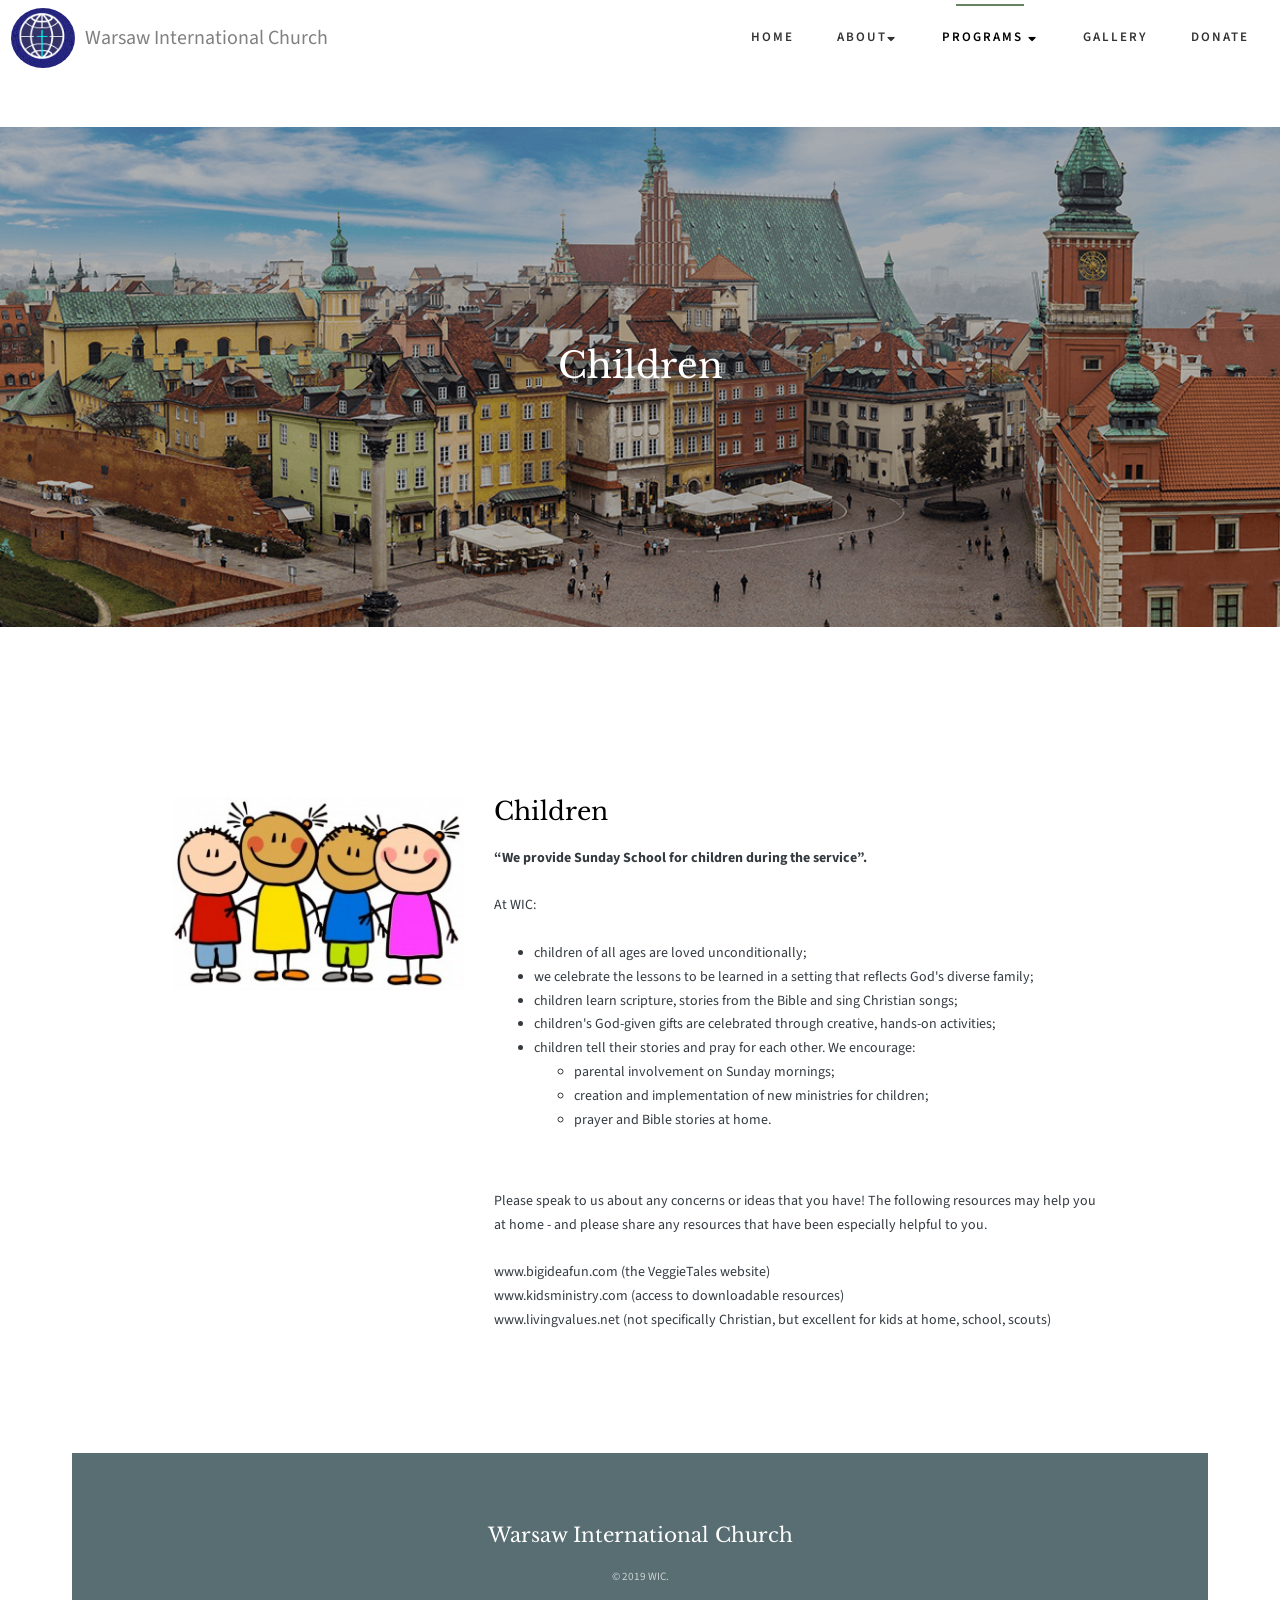
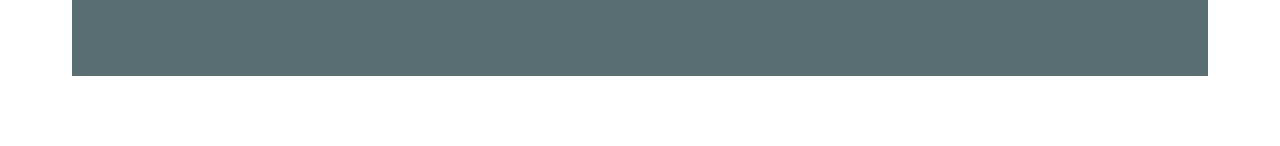
<file: church_website/kids.html>
<!DOCTYPE HTML>
<html>

<head>
    <meta charset="utf-8">
    <meta http-equiv="X-UA-Compatible" content="IE=edge">
    <title>Warsaw International Church</title>
    <!-- 	<meta name="viewport" content="width=device-width, initial-scale=1"> -->
    <meta name="viewport" content="width=1024">
    <meta name="description" content="Warsaw International Church" />
    <meta name="keywords" content="warsaw, church in warsaw, warsaw international church, poland, church in poland" />

    <!-- FAVICON -->
    <link rel="icon" href="./images/logo.PNG" type="image/x-icon" />
    <link rel="shortcut icon" href="./images/logo.PNG" type="image/x-icon" />
    <!-- Facebook and Twitter integration -->
    <meta property="og:title" content="" />
    <meta property="og:image" content="" />
    <meta property="og:url" content="" />
    <meta property="og:site_name" content="" />
    <meta property="og:description" content="" />
    <meta name="twitter:title" content="" />
    <meta name="twitter:image" content="" />
    <meta name="twitter:url" content="" />
    <meta name="twitter:card" content="" />

    <link href="https://fonts.googleapis.com/css?family=Source+Sans+Pro:400,600,700" rel="stylesheet">
    <link href="https://fonts.googleapis.com/css?family=Libre+Baskerville:400,400i,700" rel="stylesheet">

    <!-- Animate.css -->
    <link rel="stylesheet" href="css/animate.css">
    <!-- Icomoon Icon Fonts-->
    <link rel="stylesheet" href="css/icomoon.css">
    <!-- Bootstrap  -->
    <link rel="stylesheet" href="css/bootstrap.css">
    <link rel="stylesheet" href="https://stackpath.bootstrapcdn.com/bootstrap/4.2.1/css/bootstrap.min.css" integrity="sha384-GJzZqFGwb1QTTN6wy59ffF1BuGJpLSa9DkKMp0DgiMDm4iYMj70gZWKYbI706tWS"
        crossorigin="anonymous">
    <link rel="stylesheet" href="https://use.fontawesome.com/releases/v5.7.1/css/all.css" integrity="sha384-fnmOCqbTlWIlj8LyTjo7mOUStjsKC4pOpQbqyi7RrhN7udi9RwhKkMHpvLbHG9Sr"
        crossorigin="anonymous">

    <!-- Magnific Popup -->
    <link rel="stylesheet" href="css/magnific-popup.css">

    <!-- Flexslider  -->
    <link rel="stylesheet" href="css/flexslider.css">

    <!-- Owl Carousel  -->
    <link rel="stylesheet" href="css/owl.carousel.min.css">
    <link rel="stylesheet" href="css/owl.theme.default.min.css">

    <!-- Theme style  -->
    <link rel="stylesheet" href="css/style.css">

    <!-- Modernizr JS -->
    <script src="js/modernizr-2.6.2.min.js"></script>
    <!-- FOR IE9 below -->
    <!--[if lt IE 9]>
	<script src="js/respond.min.js"></script>
	<![endif]-->
</head>

<body>

    <div class="fh5co-loader"></div>
    <div>
        <nav class="fh5co-nav" role="navigation" style="background: white">
            <div class="container-fluid">
                <div class="top-menu">
                    <div class="row">
                        <div class="navbar col-md-12 col-md-offset-0 text-right align-right menu-1 bg-white">
                            <img src="./images/logo.PNG" class="rounded-circle" style="height: 60px" />
                            <span href="index.html" class="mx-3" style="font-size: 20px">Warsaw International Church</span>
                            <ul class="ml-auto">
                                <li><a href="index.html">Home</a></li>
                                <!-- <li><a href="sermons.html">Sermons</a></li> -->
                                <li class="has-dropdown">
                                    <a href="#">About<i class="fas fa-sort-down" style="margin: 0;"></i></a>
                                    <ul class="dropdown">
                                        <li><a href="pastor.html">Our Pastor</a></li>
                                        <li><a href="history.html">Our History</a></li>
                                    </ul>
                                </li>

                                <li class="has-dropdown active">
                                    <a href="#">Programs <i class="fas fa-sort-down" style="margin: 0;"></i></a>
                                    <ul class="dropdown">
                                        <li><a href="biblestudy.html">Bible Study</a></li>
                                        <li><a href="kids.html">Children</a></li>
                                        <li><a href="fellowship.html">Fellowship</a></li>
                                    </ul>
                                </li>
                                <!-- <li><a href="contact.html">Contact</a></li> -->
                                <li><a href="gallery.html">Gallery</a></li>
                                <li><a href="donate.html">Donate</a></li>
                            </ul>
                        </div>
                        <div class="col-md-12 col-offset-0 text-center" style="margin-top: 30px; ">
                            <!-- <div id="fh5co-logo" style="background-image: url(./images/header.jpg); height: 500px; background-size: cover ">
                                <br>
                                <h1 style="font-size: 40px">Welcome to Warsaw International Church</h1>
                                <h2>34 years of service!</h2>
                            </div> -->
                        </div>
                    </div>
                </div>
            </div>
    </div>
    </nav>

    <aside id="fh5co-hero">
        <div class="flexslider">
            <ul class="slides">
                <li style="background-image: url(./images/warsaw.png);">
                    <div class="overlay"></div>
                    <div class="container-fluid">
                        <div class="row">
                            <div class="col-md-6 col-md-offset-3 text-center">
                                <div class="slider-text">
                                    <div class="slider-text-inner">
                                        <h1>Children</h1>
                                    </div>
                                </div>
                            </div>
                        </div>
                    </div>
                </li>
            </ul>
        </div>
    </aside>
    <div class="container-fluid">
        <div id="fh5co-services"">
            <div class=" row animate-box">
            <!-- <div class="col-md-6 col-md-offset-3 text-center fh5co-heading">
                    <h2>Programs</h2>
                </div> -->
        </div>
        <div class="row" style="margin: 100px;">
            <div class="col-md-4">
                <div class="services" style="cursor: pointer" data-toggle="modal" data-target="#modal1">
                    <a class="img-holder"><img class="img-responsive" style="width: 500px" src="./images/children.jpg"
                            alt="Bible"></a>
                    <div class="desc">
                        <br>

                    </div>
                </div>
            </div>
            <div class="col-lg-8 col-md-12">
                <h1>Children</h1>
                <div class="text-dark">
                    <strong>
                        “We provide Sunday School for children during the service”.
                    </strong>
                    <br>
                    <br>
                    At WIC:
                    <br>
                    <br>
                    <ul>
                        <li>children of all ages are loved unconditionally;</li>
                        <li>we celebrate the lessons to be learned in a setting that reflects God's diverse family;</li>
                        <li>children learn scripture, stories from the Bible and sing Christian songs;</li>
                        <li>children's God-given gifts are celebrated through creative, hands-on activities;</li>
                        <li>children tell their stories and pray for each other. We encourage:</li>
                        <ul>
                            <li>parental involvement on Sunday mornings;</li>
                            <li>creation and implementation of new ministries for children;</li>
                            <li>prayer and Bible stories at home.</li>
                        </ul>

                    </ul>
                    <br>
                    <br>
                    Please speak to us about any concerns or ideas that you have! The following resources may help
                    you at home - and
                    please share any resources that have been especially helpful to you.
                    <br>
                    <br>
                    www.bigideafun.com (the VeggieTales website)
                    <br>
                    www.kidsministry.com (access to downloadable resources)
                    <br>
                    www.livingvalues.net (not specifically Christian, but excellent for kids at home, school,
                    scouts)
                </div>
            </div>
        </div>


        <div class="container-fluid">
            <footer id="fh5co-footer" role="contentinfo">
                <!-- <div class="col-md-4 text-center">
						<h3>Miodowa 21b (near Old Town)
							[Entrance from Schillera Street
							church service on 3rd floor]
						</h3>
					</div> -->
                <div class="col-md-12 text-center">
                    <h2><a href="#">Warsaw International Church</a></h2>
                </div>
                <!-- <div class="col-md-4 text-center">
						<p>
							<ul class="fh5co-social-icons">
								<li><a href="#"><i class="icon-twitter2"></i></a></li>
								<li><a href="#"><i class="icon-facebook2"></i></a></li>
								<li><a href="#"><i class="icon-dribbble2"></i></a></li>
							</ul>
						</p>
					</div> -->
                <div class="row copyright">
                    <div class="col-md-12 text-center">
                        <p>
                            <small class="block">&copy; 2019 WIC.</small>
                            <!-- <small class="block">Designed by <a href="http://freehtml5.co/" target="_blank">FreeHTML5.co</a> </small> -->
                        </p>
                    </div>
                </div>
            </footer>
        </div><!-- END container-wrap -->
    </div>

    <div class="gototop js-top">
        <a href="#" class="js-gotop"><i class="icon-arrow-up2"></i></a>
    </div>

    <!-- jQuery -->
    <script src="js/jquery.min.js"></script>
    <!-- jQuery Easing -->
    <script src="js/jquery.easing.1.3.js"></script>
    <!-- Bootstrap -->
    <script src="js/bootstrap.min.js"></script>
    <!-- Waypoints -->
    <script src="js/jquery.waypoints.min.js"></script>
    <!-- Flexslider -->
    <script src="js/jquery.flexslider-min.js"></script>
    <!-- Carousel -->
    <script src="js/owl.carousel.min.js"></script>
    <!-- Magnific Popup -->
    <script src="js/jquery.magnific-popup.min.js"></script>
    <script src="js/magnific-popup-options.js"></script>
    <!-- Counters -->
    <script src="js/jquery.countTo.js"></script>
    <!-- Main -->
    <script src="js/main.js"></script>
    <script>$(document).ready(function () {
            $(window).on("scroll", function () {
                if ($(window).scrollTop() >= 30) {
                    $(".navbar").addClass("compressed");
                    $(".header-icons-noti").addClass("header-icons-noti2");
                } else {
                    $(".navbar").removeClass("compressed");
                    $(".header-icons-noti").removeClass("header-icons-noti2");
                }
            });
        });
    </script>

</body>

</html>
</file>
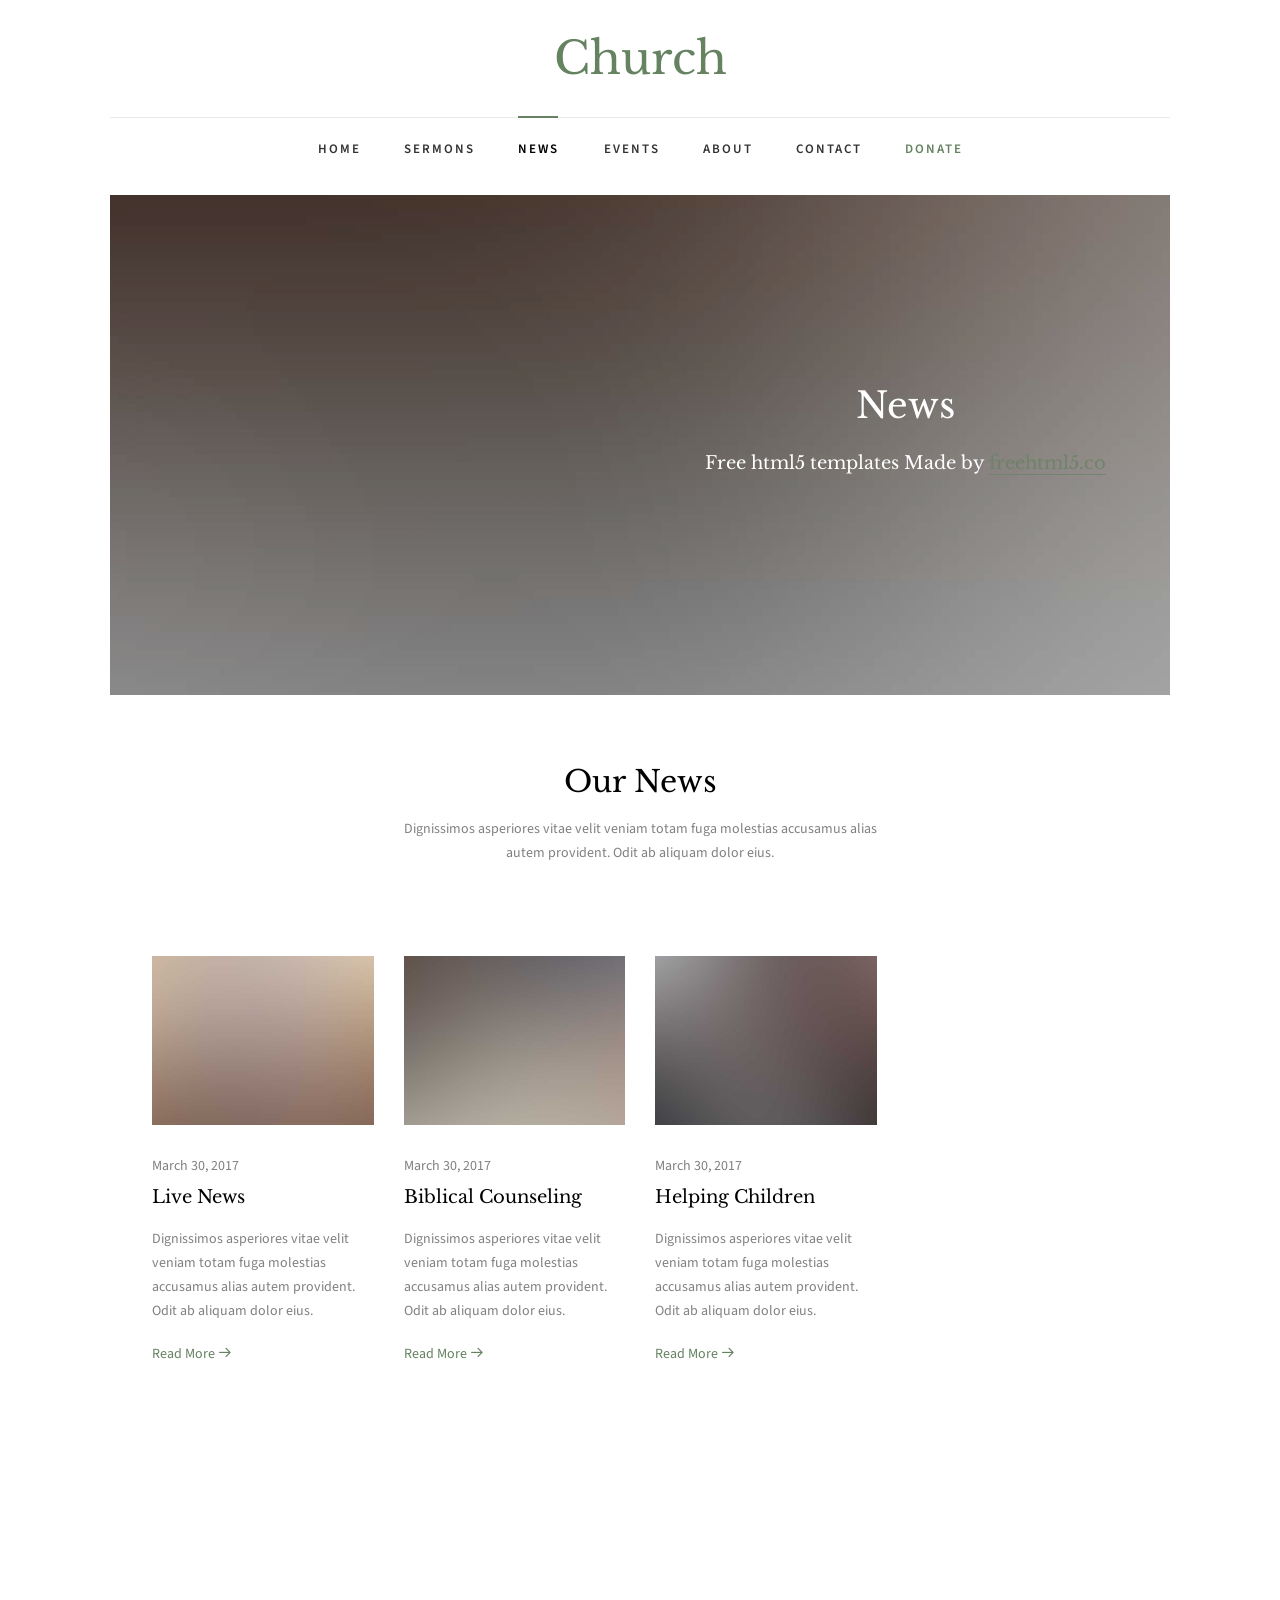
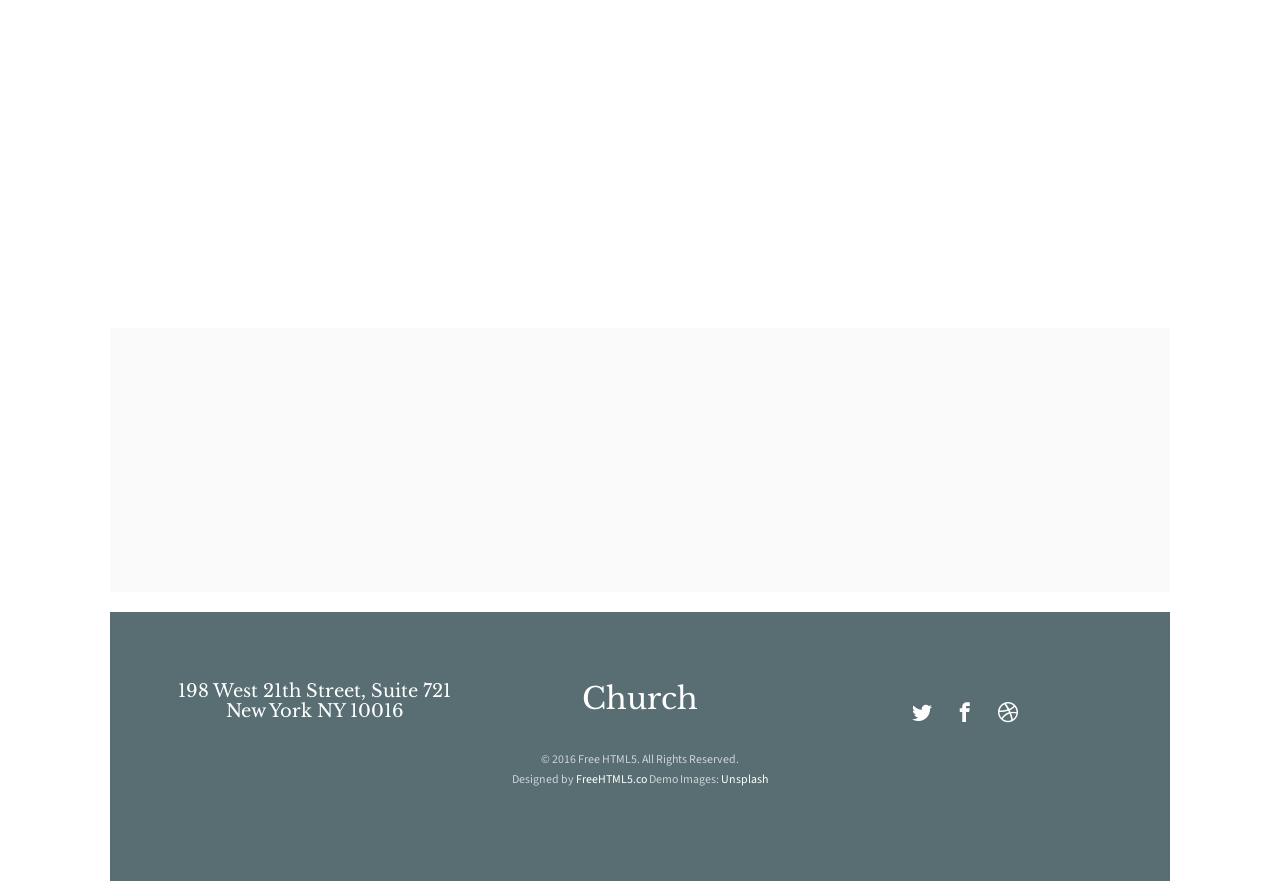
<file: church_website/news.html>
<!DOCTYPE HTML>
<html>
	<head>
	<meta charset="utf-8">
	<meta http-equiv="X-UA-Compatible" content="IE=edge">
	<title>Church &mdash; Free Website Template, Free HTML5 Template by freehtml5.co</title>
	<meta name="viewport" content="width=device-width, initial-scale=1">
	<meta name="description" content="Free HTML5 Website Template by freehtml5.co" />
	<meta name="keywords" content="free website templates, free html5, free template, free bootstrap, free website template, html5, css3, mobile first, responsive" />
	<meta name="author" content="freehtml5.co" />

	<!-- 
	//////////////////////////////////////////////////////

	FREE HTML5 TEMPLATE 
	DESIGNED & DEVELOPED by FreeHTML5.co
		
	Website: 		http://freehtml5.co/
	Email: 			info@freehtml5.co
	Twitter: 		http://twitter.com/fh5co
	Facebook: 		https://www.facebook.com/fh5co

	//////////////////////////////////////////////////////
	 -->

  	<!-- Facebook and Twitter integration -->
	<meta property="og:title" content=""/>
	<meta property="og:image" content=""/>
	<meta property="og:url" content=""/>
	<meta property="og:site_name" content=""/>
	<meta property="og:description" content=""/>
	<meta name="twitter:title" content="" />
	<meta name="twitter:image" content="" />
	<meta name="twitter:url" content="" />
	<meta name="twitter:card" content="" />

	<link href="https://fonts.googleapis.com/css?family=Source+Sans+Pro:400,600,700" rel="stylesheet">
	<link href="https://fonts.googleapis.com/css?family=Libre+Baskerville:400,400i,700" rel="stylesheet"
	>
	
	<!-- Animate.css -->
	<link rel="stylesheet" href="css/animate.css">
	<!-- Icomoon Icon Fonts-->
	<link rel="stylesheet" href="css/icomoon.css">
	<!-- Bootstrap  -->
	<link rel="stylesheet" href="css/bootstrap.css">

	<!-- Magnific Popup -->
	<link rel="stylesheet" href="css/magnific-popup.css">

	<!-- Flexslider  -->
	<link rel="stylesheet" href="css/flexslider.css">

	<!-- Owl Carousel  -->
	<link rel="stylesheet" href="css/owl.carousel.min.css">
	<link rel="stylesheet" href="css/owl.theme.default.min.css">

	<!-- Theme style  -->
	<link rel="stylesheet" href="css/style.css">

	<!-- Modernizr JS -->
	<script src="js/modernizr-2.6.2.min.js"></script>
	<!-- FOR IE9 below -->
	<!--[if lt IE 9]>
	<script src="js/respond.min.js"></script>
	<![endif]-->

	</head>
	<body>
		
	<div class="fh5co-loader"></div>
	
	<div id="page">
	<nav class="fh5co-nav" role="navigation">
		<div class="container-wrap">
			<div class="top-menu">
				<div class="row">
					<div class="col-md-12 col-offset-0 text-center">
						<div id="fh5co-logo"><a href="index.html">Church</a></div>
					</div>
					<div class="col-md-12 col-md-offset-0 text-center menu-1">
						<ul>
							<li><a href="index.html">Home</a></li>
							<li><a href="sermons.html">Sermons</a></li>
							<li class="has-dropdown active">
								<a href="news.html">News</a>
								<ul class="dropdown">
									<li><a href="#">Ministry</a></li>
									<li><a href="#">Medical Missionary</a></li>
									<li><a href="#">Country Living</a></li>
									<li><a href="#">Gospel Workers</a></li>
								</ul>
							</li>
							<li><a href="events.html">Events</a></li>
							<li><a href="about.html">About</a></li>
							<li><a href="contact.html">Contact</a></li>
							<li><a href="#" class="donate">Donate</a></li>
						</ul>
					</div>
				</div>
				
			</div>
		</div>
	</nav>
	<div class="container-wrap">
		<aside id="fh5co-hero">
			<div class="flexslider">
				<ul class="slides">
			   	<li style="background-image: url(images/img_bg_2.jpg);">
			   		<div class="overlay"></div>
			   		<div class="container-fluid">
			   			<div class="row">
				   			<div class="col-md-6 col-md-offset-3 text-center slider-text">
				   				<div class="slider-text-inner">
				   					<h1>News</h1>
										<h2>Free html5 templates Made by <a href="http://freehtml5.co/" target="_blank">freehtml5.co</a></h2>
				   				</div>
				   			</div>
				   		</div>
			   		</div>
			   	</li>
			  	</ul>
		  	</div>
		</aside>
		<div id="fh5co-news">
			<div class="row animate-box">
				<div class="col-md-6 col-md-offset-3 text-center fh5co-heading">
					<h2>Our News</h2>
					<p>Dignissimos asperiores vitae velit veniam totam fuga molestias accusamus alias autem provident. Odit ab aliquam dolor eius.</p>
				</div>
			</div>
			<div class="row">
				<div class="col-md-3 animate-box">
					<div class="news">
						<a href="#" class="img-holder"><img class="img-responsive" src="images/img-1.jpg" alt="Free HTML5 Website Template by freehtml5.co"></a>
						<div class="desc">
							<span class="date">March 30, 2017</span>
							<h3><a href="#">Live News</a></h3>
							<p>Dignissimos asperiores vitae velit veniam totam fuga molestias accusamus alias autem provident. Odit ab aliquam dolor eius.</p>
							<a href="#">Read More <i class="icon-arrow-right3"></i></a>
						</div>
					</div>
				</div>
				<div class="col-md-3 animate-box">
					<div class="news">
						<a href="#" class="img-holder"><img class="img-responsive" src="images/img-3.jpg" alt="Free HTML5 Website Template by freehtml5.co"></a>
						<div class="desc">
							<span class="date">March 30, 2017</span>
							<h3><a href="#">Biblical Counseling</a></h3>
							<p>Dignissimos asperiores vitae velit veniam totam fuga molestias accusamus alias autem provident. Odit ab aliquam dolor eius.</p>
							<a href="#">Read More <i class="icon-arrow-right3"></i></a>
						</div>
					</div>
				</div>
				<div class="col-md-3 animate-box">
					<div class="news">
						<a href="#" class="img-holder"><img class="img-responsive" src="images/img-4.jpg" alt="Free HTML5 Website Template by freehtml5.co"></a>
						<div class="desc">
							<span class="date">March 30, 2017</span>
							<h3><a href="#">Helping Children</a></h3>
							<p>Dignissimos asperiores vitae velit veniam totam fuga molestias accusamus alias autem provident. Odit ab aliquam dolor eius.</p>
							<a href="#">Read More <i class="icon-arrow-right3"></i></a>
						</div>
					</div>
				</div>
				<div class="col-md-3 animate-box">
					<div class="news">
						<a href="#" class="img-holder"><img class="img-responsive" src="images/img-2.jpg" alt="Free HTML5 Website Template by freehtml5.co"></a>
						<div class="desc">
							<span class="date">March 30, 2017</span>
							<h3><a href="#">Helping Children</a></h3>
							<p>Dignissimos asperiores vitae velit veniam totam fuga molestias accusamus alias autem provident. Odit ab aliquam dolor eius.</p>
							<a href="#">Read More <i class="icon-arrow-right3"></i></a>
						</div>
					</div>
				</div>
				<div class="col-md-3 animate-box">
					<div class="news">
						<a href="#" class="img-holder"><img class="img-responsive" src="images/img-1.jpg" alt="Free HTML5 Website Template by freehtml5.co"></a>
						<div class="desc">
							<span class="date">March 30, 2017</span>
							<h3><a href="#">Live News</a></h3>
							<p>Dignissimos asperiores vitae velit veniam totam fuga molestias accusamus alias autem provident. Odit ab aliquam dolor eius.</p>
							<a href="#">Read More <i class="icon-arrow-right3"></i></a>
						</div>
					</div>
				</div>
				<div class="col-md-3 animate-box">
					<div class="news">
						<a href="#" class="img-holder"><img class="img-responsive" src="images/img-3.jpg" alt="Free HTML5 Website Template by freehtml5.co"></a>
						<div class="desc">
							<span class="date">March 30, 2017</span>
							<h3><a href="#">Biblical Counseling</a></h3>
							<p>Dignissimos asperiores vitae velit veniam totam fuga molestias accusamus alias autem provident. Odit ab aliquam dolor eius.</p>
							<a href="#">Read More <i class="icon-arrow-right3"></i></a>
						</div>
					</div>
				</div>
				<div class="col-md-3 animate-box">
					<div class="news">
						<a href="#" class="img-holder"><img class="img-responsive" src="images/img-2.jpg" alt="Free HTML5 Website Template by freehtml5.co"></a>
						<div class="desc">
							<span class="date">March 30, 2017</span>
							<h3><a href="#">Helping Children</a></h3>
							<p>Dignissimos asperiores vitae velit veniam totam fuga molestias accusamus alias autem provident. Odit ab aliquam dolor eius.</p>
							<a href="#">Read More <i class="icon-arrow-right3"></i></a>
						</div>
					</div>
				</div>
				<div class="col-md-3 animate-box">
					<div class="news">
						<a href="#" class="img-holder"><img class="img-responsive" src="images/img-4.jpg" alt="Free HTML5 Website Template by freehtml5.co"></a>
						<div class="desc">
							<span class="date">March 30, 2017</span>
							<h3><a href="#">Helping Children</a></h3>
							<p>Dignissimos asperiores vitae velit veniam totam fuga molestias accusamus alias autem provident. Odit ab aliquam dolor eius.</p>
							<a href="#">Read More <i class="icon-arrow-right3"></i></a>
						</div>
					</div>
				</div>
			</div>
		</div>
		<div id="fh5co-counter" class="fh5co-counters fh5co-light-grey">
			<div class="row">
				<div class="col-md-6 col-md-offset-3 text-center animate-box">
					<p>We have a fun facts far far away, behind the word mountains, far from the countries Vokalia and Consonantia, there live the blind texts.</p>
					</div>
			</div>
			<div class="row animate-box">
				<div class="col-md-8 col-md-offset-2">
					<div class="row">
						<div class="col-md-3 col-sm-6 col-xs-6 text-center">
							<span class="fh5co-counter js-counter" data-from="0" data-to="9452" data-speed="5000" data-refresh-interval="50"></span>
							<span class="fh5co-counter-label">Members</span>
						</div>
						<div class="col-md-3 col-sm-6 col-xs-6 text-center">
							<span class="fh5co-counter js-counter" data-from="0" data-to="214" data-speed="5000" data-refresh-interval="50"></span>
							<span class="fh5co-counter-label">Ministries</span>
						</div>
						<div class="clearfix visible-sm-block visible-xs-block"></div>
						<div class="col-md-3 col-sm-6 col-xs-6 text-center">
							<span class="fh5co-counter js-counter" data-from="0" data-to="433" data-speed="5000" data-refresh-interval="50"></span>
							<span class="fh5co-counter-label">Classes</span>
						</div>
						<div class="col-md-3 col-sm-6 col-xs-6 text-center">
							<span class="fh5co-counter js-counter" data-from="0" data-to="512" data-speed="5000" data-refresh-interval="50"></span>
							<span class="fh5co-counter-label">Activities</span>
						</div>
					</div>
				</div>
			</div>
		</div>
	</div><!-- END container-wrap -->

	<div class="container-wrap">
		<footer id="fh5co-footer" role="contentinfo">
			<div class="col-md-4 text-center">
				<h3>198 West 21th Street, Suite 721 New York NY 10016</h3>
			</div>
			<div class="col-md-4 text-center">
				<h2><a href="#">Church</a></h2>
			</div>
			<div class="col-md-4 text-center">
				<p>
					<ul class="fh5co-social-icons">
						<li><a href="#"><i class="icon-twitter2"></i></a></li>
						<li><a href="#"><i class="icon-facebook2"></i></a></li>
						<li><a href="#"><i class="icon-dribbble2"></i></a></li>
					</ul>
				</p>
			</div>
			<div class="row copyright">
				<div class="col-md-12 text-center">
					<p>
						<small class="block">&copy; 2016 Free HTML5. All Rights Reserved.</small> 
						<small class="block">Designed by <a href="http://freehtml5.co/" target="_blank">FreeHTML5.co</a> Demo Images: <a href="http://unsplash.co/" target="_blank">Unsplash</a></small>
					</p>
				</div>
			</div>
		</footer>
	</div><!-- END container-wrap -->
	</div>

	<div class="gototop js-top">
		<a href="#" class="js-gotop"><i class="icon-arrow-up2"></i></a>
	</div>
	
	<!-- jQuery -->
	<script src="js/jquery.min.js"></script>
	<!-- jQuery Easing -->
	<script src="js/jquery.easing.1.3.js"></script>
	<!-- Bootstrap -->
	<script src="js/bootstrap.min.js"></script>
	<!-- Waypoints -->
	<script src="js/jquery.waypoints.min.js"></script>
	<!-- Flexslider -->
	<script src="js/jquery.flexslider-min.js"></script>
	<!-- Carousel -->
	<script src="js/owl.carousel.min.js"></script>
	<!-- Magnific Popup -->
	<script src="js/jquery.magnific-popup.min.js"></script>
	<script src="js/magnific-popup-options.js"></script>
	<!-- Counters -->
	<script src="js/jquery.countTo.js"></script>
	<!-- Main -->
	<script src="js/main.js"></script>

	</body>
</html>
</file>
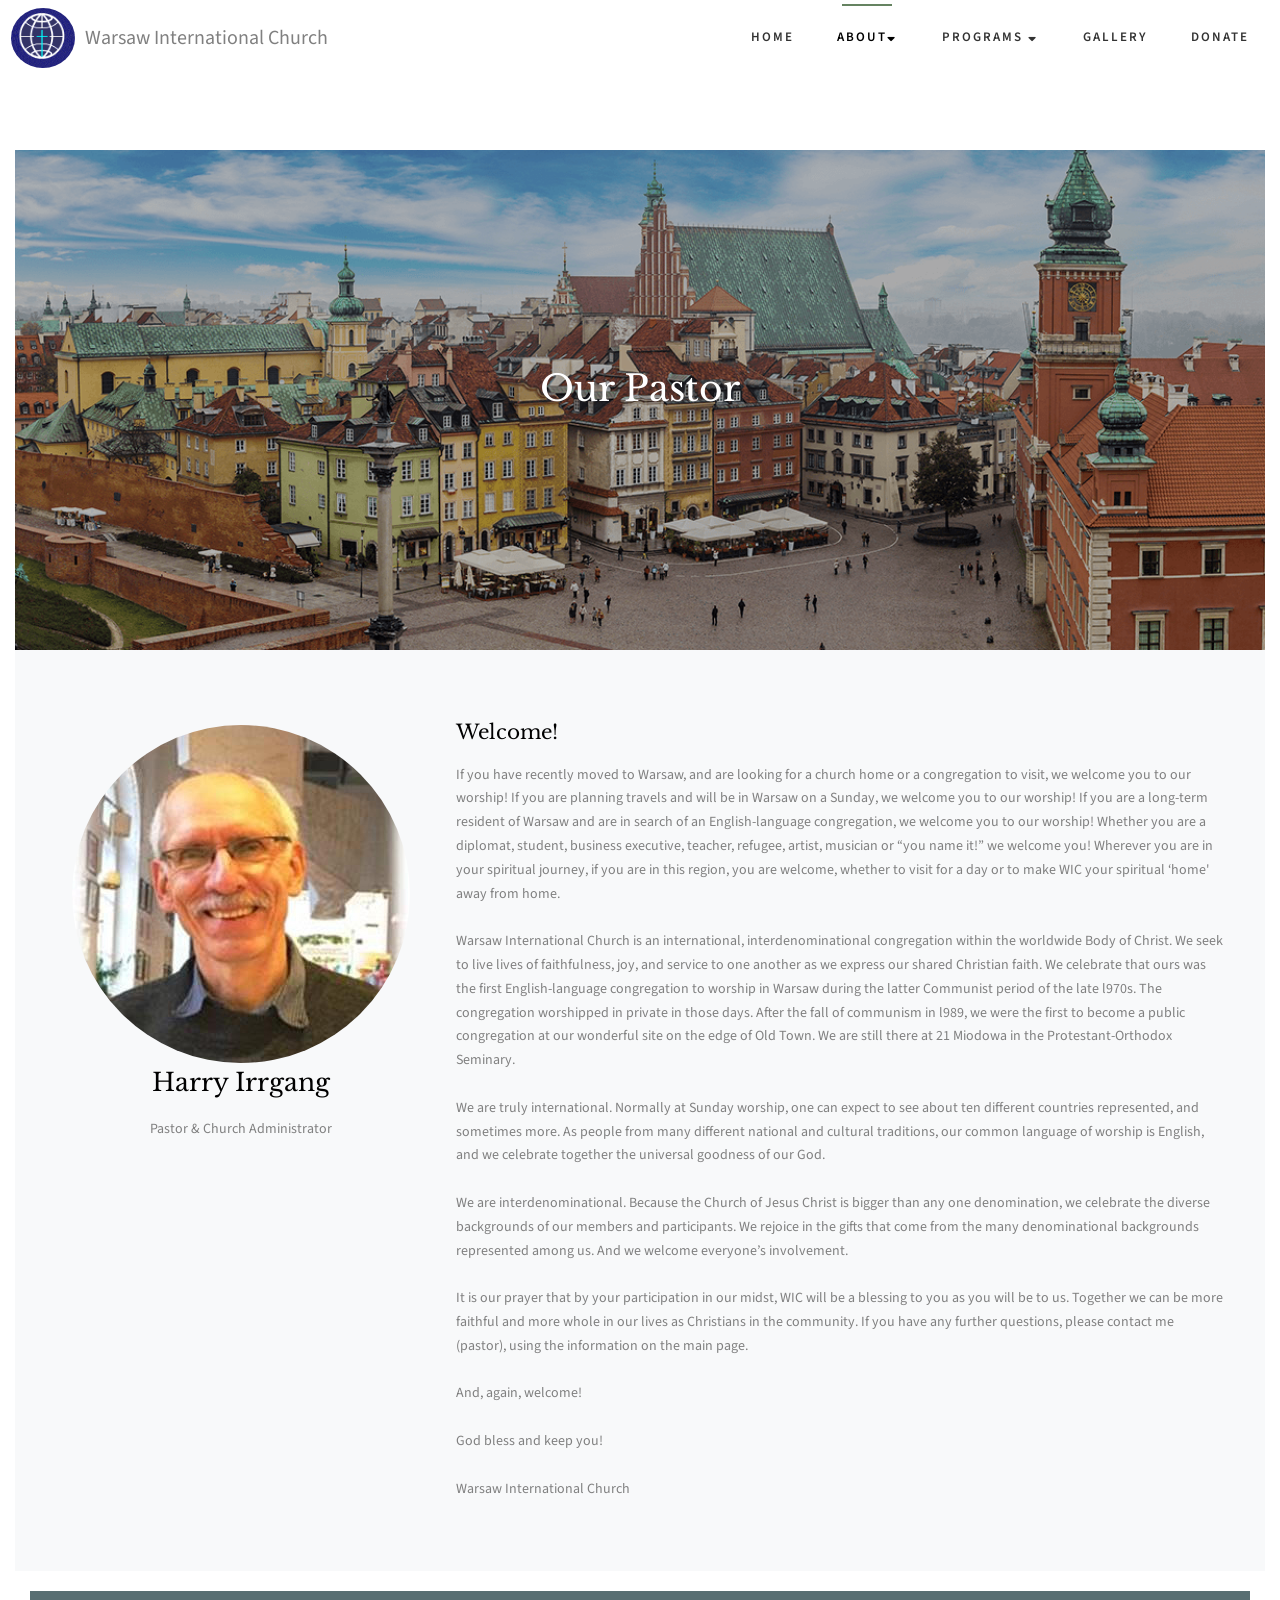
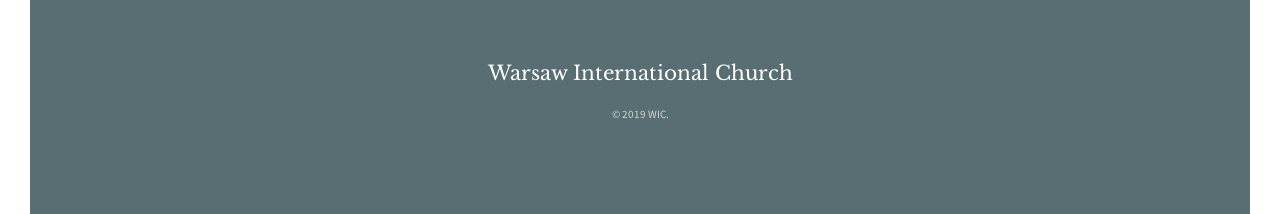
<file: church_website/pastor.html>
<!DOCTYPE HTML>
<html>

<head>
    <meta charset="utf-8">
    <meta http-equiv="X-UA-Compatible" content="IE=edge">
    <title>Warsaw International Church</title>
    <!-- 	<meta name="viewport" content="width=device-width, initial-scale=1"> -->
    <meta name="viewport" content="width=1024">
    <meta name="description" content="Warsaw International Church" />
    <meta name="keywords" content="warsaw, church in warsaw, warsaw international church, poland, church in poland" />

    <!-- FAVICON -->
    <link rel="icon" href="./images/logo.PNG" type="image/x-icon" />
    <link rel="shortcut icon" href="./images/logo.PNG" type="image/x-icon" />
    <!-- Facebook and Twitter integration -->
    <meta property="og:title" content="" />
    <meta property="og:image" content="" />
    <meta property="og:url" content="" />
    <meta property="og:site_name" content="" />
    <meta property="og:description" content="" />
    <meta name="twitter:title" content="" />
    <meta name="twitter:image" content="" />
    <meta name="twitter:url" content="" />
    <meta name="twitter:card" content="" />

    <link href="https://fonts.googleapis.com/css?family=Source+Sans+Pro:400,600,700" rel="stylesheet">
    <link href="https://fonts.googleapis.com/css?family=Libre+Baskerville:400,400i,700" rel="stylesheet">

    <!-- Animate.css -->
    <link rel="stylesheet" href="css/animate.css">
    <!-- Icomoon Icon Fonts-->
    <link rel="stylesheet" href="css/icomoon.css">
    <!-- Bootstrap  -->
    <link rel="stylesheet" href="css/bootstrap.css">
    <link rel="stylesheet" href="https://stackpath.bootstrapcdn.com/bootstrap/4.2.1/css/bootstrap.min.css" integrity="sha384-GJzZqFGwb1QTTN6wy59ffF1BuGJpLSa9DkKMp0DgiMDm4iYMj70gZWKYbI706tWS"
        crossorigin="anonymous">
    <link rel="stylesheet" href="https://use.fontawesome.com/releases/v5.7.1/css/all.css" integrity="sha384-fnmOCqbTlWIlj8LyTjo7mOUStjsKC4pOpQbqyi7RrhN7udi9RwhKkMHpvLbHG9Sr"
        crossorigin="anonymous">

    <!-- Magnific Popup -->
    <link rel="stylesheet" href="css/magnific-popup.css">

    <!-- Flexslider  -->
    <link rel="stylesheet" href="css/flexslider.css">

    <!-- Owl Carousel  -->
    <link rel="stylesheet" href="css/owl.carousel.min.css">
    <link rel="stylesheet" href="css/owl.theme.default.min.css">

    <!-- Theme style  -->
    <link rel="stylesheet" href="css/style.css">

    <!-- Modernizr JS -->
    <script src="js/modernizr-2.6.2.min.js"></script>
    <!-- FOR IE9 below -->
    <!--[if lt IE 9]>
	<script src="js/respond.min.js"></script>
	<![endif]-->
</head>

<body>

    <!-- <div class="fh5co-loader"></div> -->
    <div>
        <nav class="fh5co-nav" role="navigation" style="background: white">
            <div class="container-fluid">
                <div class="top-menu">
                    <div class="row">
                        <div class="navbar col-md-12 col-md-offset-0 text-right align-right menu-1 bg-white">
                            <img src="./images/logo.PNG" class="rounded-circle" style="height: 60px" />
                            <span href="index.html" zazzz class="mx-3" style="font-size: 20px">Warsaw International
                                Church</span>
                            <ul class="ml-auto">
                                <li><a href="index.html">Home</a></li>
                                <!-- <li><a href="sermons.html">Sermons</a></li> -->
                                <li class="has-dropdown active">
                                    <a href="#">About<i class="fas fa-sort-down" style="margin: 0;"></i></a>
                                    <ul class="dropdown">
                                        <li><a href="pastor.html">Our Pastor</a></li>
                                        <li><a href="history.html">Our History</a></li>
                                    </ul>
                                </li>

                                <li class="has-dropdown">
                                    <a href="#">Programs <i class="fas fa-sort-down" style="margin: 0;"></i></a>
                                    <ul class="dropdown">
                                        <li><a href="biblestudy.html">Bible Study</a></li>
                                        <li><a href="kids.html">Children</a></li>
                                        <li><a href="fellowship.html">Fellowship</a></li>
                                    </ul>
                                </li>
                                <!-- <li><a href="contact.html">Contact</a></li> -->
                                <li><a href="gallery.html">Gallery</a></li>
                                <li><a href="donate.html">Donate</a></li>
                            </ul>
                        </div>
                        <div class="col-md-12 col-offset-0 text-center" style="margin-top: 30px; ">
                            <!-- <div id="fh5co-logo" style="background-image: url(./images/header.jpg); height: 500px; background-size: cover "> -->
                            <!-- <img src="./images/logo.PNG" /> -->

                            <!-- <img src="./images/logo.PNG" style="margin: 0%; border: 2px solid black; float: left; position: absolute; left: 60px; top: -140px; max-width: 500px; width: 250px;" /> -->
                            <br>
                            <!-- <h1 style="font-size: 40px">Welcome to Warsaw International Church</h1>
                                <h2>34 years of service!</h2> -->
                        </div>
                    </div>
                </div>
            </div>
    </div>
    </div>
    </nav>
    <div class="container-fluid">
        <aside id="fh5co-hero">
            <div class="flexslider">
                <ul class="slides">
                    <li style="background-image: url(./images/warsaw.png);">
                        <div class="overlay"></div>
                        <div class="container-fluid">
                            <div class="row">
                                <div class="col-md-6 col-md-offset-3 text-center">
                                    <div class="slider-text">
                                        <div class="slider-text-inner">
                                            <h1>Our Pastor</h1>
                                        </div>
                                    </div>
                                </div>
                            </div>
                        </div>
                    </li>
                </ul>
            </div>
        </aside>


        <!-- OUR PASTOR -->
        <div id="fh5co-sermon" class="bg-light">
            <div class="row">
                <div class="col-md-12 col-lg-4">
                    <div class="text-center">
                        <!-- <div class="sermon">
                        </div> -->
                        <img src="./images/pastorHarry.jpg" class="rounded-circle d-inlineblock my-2" />
                        <h1>Harry Irrgang</h1>
                        <p>Pastor & Church Administrator</p>
                    </div>
                </div>

                <div class="col-md-12 col-lg-8">
                    <h2>Welcome!</h2>
                    <span>
                        If you have recently moved to Warsaw, and are looking for a church home or a congregation to
                        visit, we welcome
                        you to our worship!
                        If you are planning travels and will be in Warsaw on a Sunday, we welcome you to our worship!
                        If you are a long-term resident of Warsaw and are in search of an English-language
                        congregation, we welcome you
                        to our worship!
                        Whether you are a diplomat, student, business executive, teacher, refugee, artist, musician or
                        “you name it!” we
                        welcome you!
                        Wherever you are in your spiritual journey, if you are in this region, you are welcome, whether
                        to visit for a
                        day or to make WIC your spiritual ‘home' away from home.
                        <br>
                        <br>
                        Warsaw International Church is an international, interdenominational congregation within the
                        worldwide Body of
                        Christ. We seek to live lives of faithfulness, joy, and service to one another as we express
                        our shared
                        Christian faith. We celebrate that ours was the first English-language congregation to worship
                        in Warsaw during
                        the latter Communist period of the late l970s. The congregation worshipped in private in those
                        days. After the
                        fall of communism in l989, we were the first to become a public congregation at our wonderful
                        site on the edge
                        of Old Town. We are still there at 21 Miodowa in the Protestant-Orthodox Seminary.
                        <br>
                        <br>
                        We are truly international. Normally at Sunday worship, one can expect to see about ten
                        different countries
                        represented, and sometimes more. As people from many different national and cultural
                        traditions, our common
                        language of worship is English, and we celebrate together the universal goodness of our God.
                        <br>
                        <br>
                        We are interdenominational. Because the Church of Jesus Christ is bigger than any one
                        denomination, we celebrate
                        the diverse backgrounds of our members and participants. We rejoice in the gifts that come from
                        the many
                        denominational backgrounds represented among us. And we welcome everyone’s involvement.
                        <br>
                        <br>
                        It is our prayer that by your participation in our midst, WIC will be a blessing to you as you
                        will be to us.
                        Together we can be more faithful and more whole in our lives as Christians in the community. If
                        you have any
                        further questions, please contact me (pastor), using the information on the main page.
                        <br>
                        <br>
                        And, again, welcome!
                        <br>
                        <br>
                        God bless and keep you!
                        <br>
                        <br>
                        Warsaw International Church
                    </span>
                </div>

            </div>
        </div>

        <!-- WELCOME MESSAGE -->
        <!-- <div id="fh5co-intro">
            <div class="row animate-box">
                <div class="col-md-12 col-md-offset-0 text-left">
                    <h2>Welcome!</h2>
                    <span>
                        If you have recently moved to Warsaw, and are looking for a church home or a congregation to
                        visit, we welcome
                        you to our worship!
                        If you are planning travels and will be in Warsaw on a Sunday, we welcome you to our worship!
                        If you are a long-term resident of Warsaw and are in search of an English-language
                        congregation, we welcome you
                        to our worship!
                        Whether you are a diplomat, student, business executive, teacher, refugee, artist, musician or
                        “you name it!” we
                        welcome you!
                        Wherever you are in your spiritual journey, if you are in this region, you are welcome, whether
                        to visit for a
                        day or to make WIC your spiritual ‘home' away from home.
                        <br>
                        <br>
                        Warsaw International Church is an international, interdenominational congregation within the
                        worldwide Body of
                        Christ. We seek to live lives of faithfulness, joy, and service to one another as we express
                        our shared
                        Christian faith. We celebrate that ours was the first English-language congregation to worship
                        in Warsaw during
                        the latter Communist period of the late l970s. The congregation worshipped in private in those
                        days. After the
                        fall of communism in l989, we were the first to become a public congregation at our wonderful
                        site on the edge
                        of Old Town. We are still there at 21 Miodowa in the Protestant-Orthodox Seminary.
                        <br>
                        <br>
                        We are truly international. Normally at Sunday worship, one can expect to see about ten
                        different countries
                        represented, and sometimes more. As people from many different national and cultural
                        traditions, our common
                        language of worship is English, and we celebrate together the universal goodness of our God.
                        <br>
                        <br>
                        We are interdenominational. Because the Church of Jesus Christ is bigger than any one
                        denomination, we celebrate
                        the diverse backgrounds of our members and participants. We rejoice in the gifts that come from
                        the many
                        denominational backgrounds represented among us. And we welcome everyone’s involvement.
                        <br>
                        <br>
                        It is our prayer that by your participation in our midst, WIC will be a blessing to you as you
                        will be to us.
                        Together we can be more faithful and more whole in our lives as Christians in the community. If
                        you have any
                        further questions, please contact me (pastor), using the information on the main page.
                        <br>
                        <br>
                        And, again, welcome!
                        <br>
                        <br>
                        God bless and keep you!
                        <br>
                        <br>
                        Warsaw International Church
                    </span>
                </div>
            </div>
        </div> -->



        <div class="container-fluid">
            <footer id="fh5co-footer" role="contentinfo">
                <!-- <div class="col-md-4 text-center">
						<h3>Miodowa 21b (near Old Town)
							[Entrance from Schillera Street
							church service on 3rd floor]
						</h3>
					</div> -->
                <div class="col-md-12 text-center">
                    <h2><a href="#">Warsaw International Church</a></h2>
                </div>
                <!-- <div class="col-md-4 text-center">
						<p>
							<ul class="fh5co-social-icons">
								<li><a href="#"><i class="icon-twitter2"></i></a></li>
								<li><a href="#"><i class="icon-facebook2"></i></a></li>
								<li><a href="#"><i class="icon-dribbble2"></i></a></li>
							</ul>
						</p>
					</div> -->
                <div class="row copyright">
                    <div class="col-md-12 text-center">
                        <p>
                            <small class="block">&copy; 2019 WIC.</small>
                            <!-- <small class="block">Designed by <a href="http://freehtml5.co/" target="_blank">FreeHTML5.co</a> </small> -->
                        </p>
                    </div>
                </div>
            </footer>
        </div><!-- END container-wrap -->
    </div>

    <div class="gototop js-top">
        <a href="#" class="js-gotop"><i class="icon-arrow-up2"></i></a>
    </div>

    <!-- jQuery -->
    <script src="js/jquery.min.js"></script>
    <!-- jQuery Easing -->
    <script src="js/jquery.easing.1.3.js"></script>
    <!-- Bootstrap -->
    <script src="js/bootstrap.min.js"></script>
    <!-- Waypoints -->
    <script src="js/jquery.waypoints.min.js"></script>
    <!-- Flexslider -->
    <script src="js/jquery.flexslider-min.js"></script>
    <!-- Carousel -->
    <script src="js/owl.carousel.min.js"></script>
    <!-- Magnific Popup -->
    <script src="js/jquery.magnific-popup.min.js"></script>
    <script src="js/magnific-popup-options.js"></script>
    <!-- Counters -->
    <script src="js/jquery.countTo.js"></script>
    <!-- Main -->
    <script src="js/main.js"></script>
    <script>$(document).ready(function () {
            $(window).on("scroll", function () {
                if ($(window).scrollTop() >= 30) {
                    $(".navbar").addClass("compressed");
                    $(".header-icons-noti").addClass("header-icons-noti2");
                } else {
                    $(".navbar").removeClass("compressed");
                    $(".header-icons-noti").removeClass("header-icons-noti2");
                }
            });
        });
    </script>

</body>

</html>
</file>
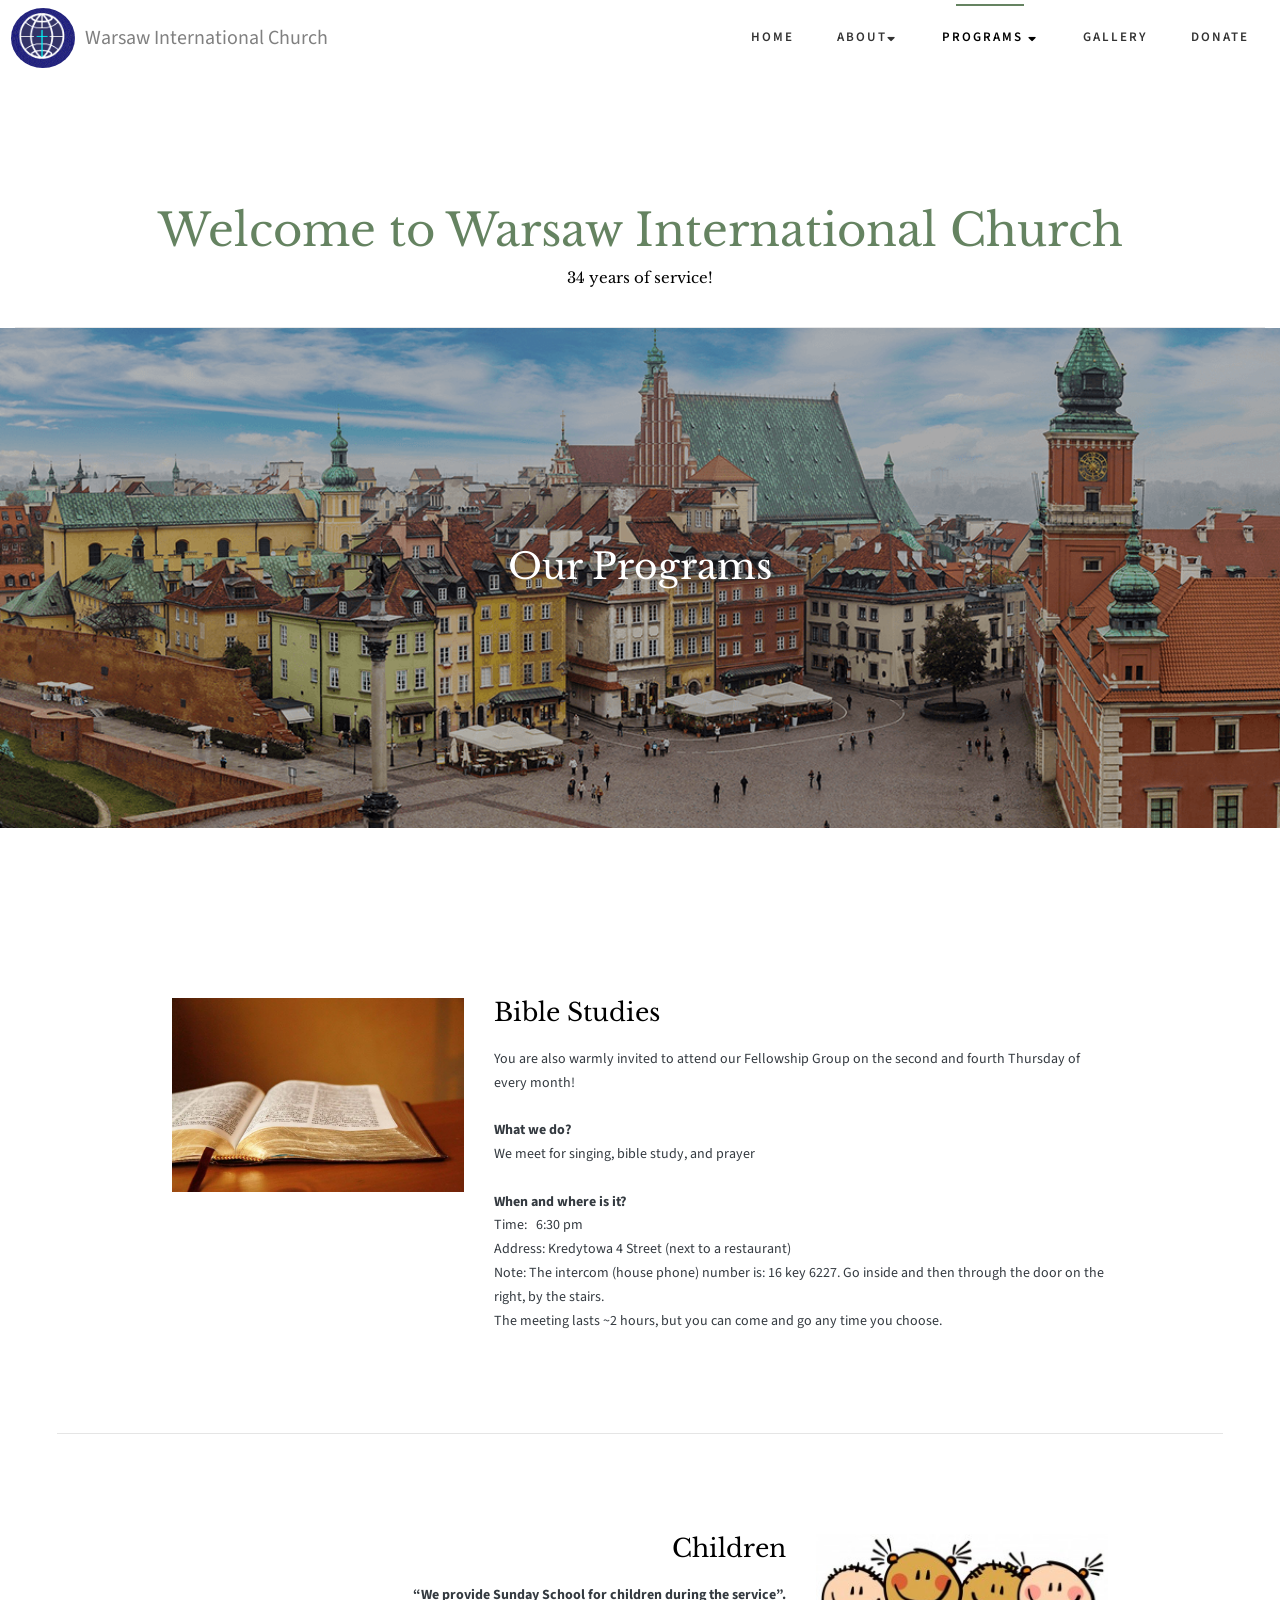
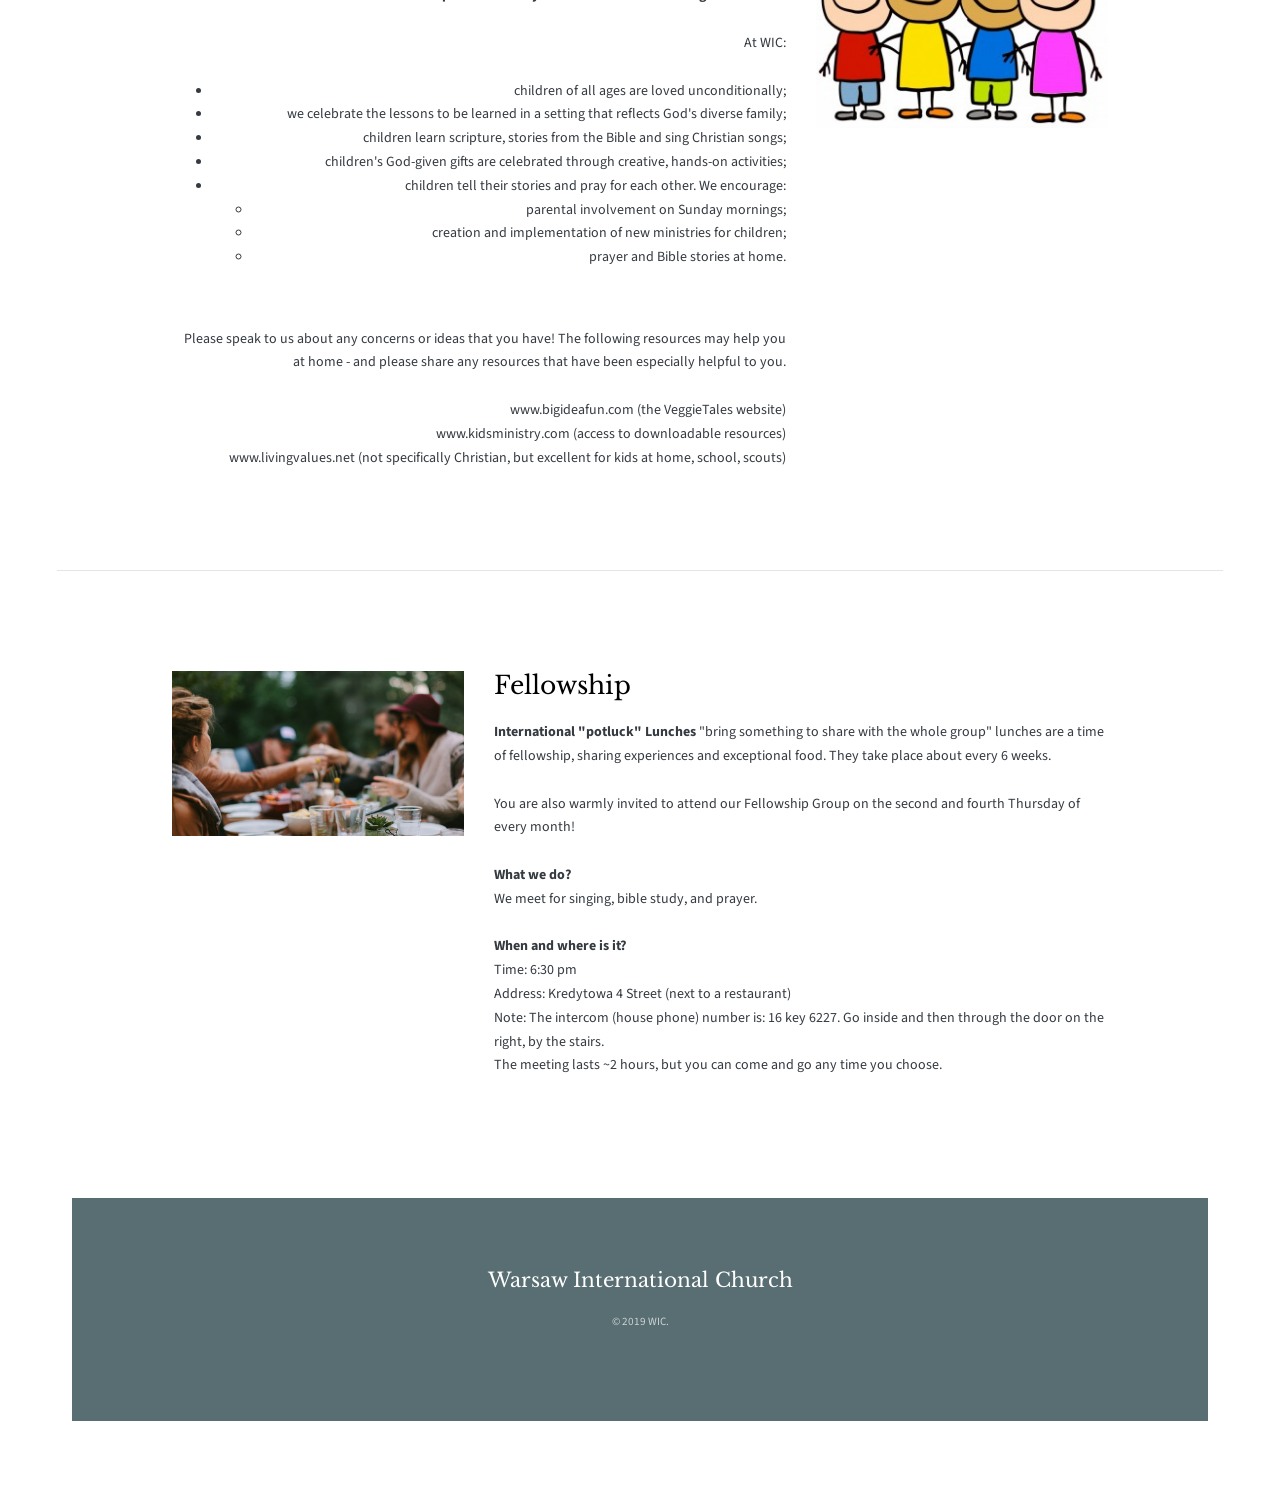
<file: church_website/programs.html>
<!DOCTYPE HTML>
<html>

<head>
    <meta charset="utf-8">
    <meta http-equiv="X-UA-Compatible" content="IE=edge">
    <title>Warsaw International Church</title>
    <!-- 	<meta name="viewport" content="width=device-width, initial-scale=1"> -->
    <meta name="viewport" content="width=1024">
    <meta name="description" content="Warsaw International Church" />
    <meta name="keywords" content="warsaw, church in warsaw, warsaw international church, poland, church in poland" />

    <!-- FAVICON -->
    <link rel="icon" href="./images/logo.PNG" type="image/x-icon" />
    <link rel="shortcut icon" href="./images/logo.PNG" type="image/x-icon" />
    <!-- Facebook and Twitter integration -->
    <meta property="og:title" content="" />
    <meta property="og:image" content="" />
    <meta property="og:url" content="" />
    <meta property="og:site_name" content="" />
    <meta property="og:description" content="" />
    <meta name="twitter:title" content="" />
    <meta name="twitter:image" content="" />
    <meta name="twitter:url" content="" />
    <meta name="twitter:card" content="" />

    <link href="https://fonts.googleapis.com/css?family=Source+Sans+Pro:400,600,700" rel="stylesheet">
    <link href="https://fonts.googleapis.com/css?family=Libre+Baskerville:400,400i,700" rel="stylesheet">

    <!-- Animate.css -->
    <link rel="stylesheet" href="css/animate.css">
    <!-- Icomoon Icon Fonts-->
    <link rel="stylesheet" href="css/icomoon.css">
    <!-- Bootstrap  -->
    <link rel="stylesheet" href="css/bootstrap.css">
    <link rel="stylesheet" href="https://stackpath.bootstrapcdn.com/bootstrap/4.2.1/css/bootstrap.min.css" integrity="sha384-GJzZqFGwb1QTTN6wy59ffF1BuGJpLSa9DkKMp0DgiMDm4iYMj70gZWKYbI706tWS"
        crossorigin="anonymous">
    <link rel="stylesheet" href="https://use.fontawesome.com/releases/v5.7.1/css/all.css" integrity="sha384-fnmOCqbTlWIlj8LyTjo7mOUStjsKC4pOpQbqyi7RrhN7udi9RwhKkMHpvLbHG9Sr"
        crossorigin="anonymous">

    <!-- Magnific Popup -->
    <link rel="stylesheet" href="css/magnific-popup.css">

    <!-- Flexslider  -->
    <link rel="stylesheet" href="css/flexslider.css">

    <!-- Owl Carousel  -->
    <link rel="stylesheet" href="css/owl.carousel.min.css">
    <link rel="stylesheet" href="css/owl.theme.default.min.css">

    <!-- Theme style  -->
    <link rel="stylesheet" href="css/style.css">

    <!-- Modernizr JS -->
    <script src="js/modernizr-2.6.2.min.js"></script>
    <!-- FOR IE9 below -->
    <!--[if lt IE 9]>
	<script src="js/respond.min.js"></script>
	<![endif]-->
</head>

<body>

    <div class="fh5co-loader"></div>

    <div id="page">
        <nav class="fh5co-nav" role="navigation" style="background: white">
            <div class="container-fluid">
                <div class="top-menu">
                    <div class="row">
                        <div class="navbar col-md-12 col-md-offset-0 text-right align-right menu-1 bg-white">
                            <img src="./images/logo.PNG" class="rounded-circle" style="height: 60px" />
                            <span href="index.html" class="mx-3" style="font-size: 20px">Warsaw International Church</span>
                            <ul class="ml-auto">
                                <li><a href="index.html">Home</a></li>
                                <!-- <li><a href="sermons.html">Sermons</a></li> -->
                                <li class="has-dropdown">
                                    <a href="#">About<i class="fas fa-sort-down" style="margin: 0;"></i></a>
                                    <ul class="dropdown">
                                        <li><a href="pastor.html">Our Pastor</a></li>
                                        <li><a href="history.html">Our History</a></li>
                                    </ul>
                                </li>

                                <li class="has-dropdown active">
                                    <a href="#">Programs <i class="fas fa-sort-down" style="margin: 0;"></i></a>
                                    <ul class="dropdown">
                                        <li><a href="#">Bible Study</a></li>
                                        <li><a href="#">Children</a></li>
                                        <li><a href="#">Fellowship</a></li>
                                    </ul>
                                </li>
                                <!-- <li><a href="contact.html">Contact</a></li> -->
                                <li><a href="gallery.html">Gallery</a></li>
                                <li><a href="donate.html">Donate</a></li>
                            </ul>
                        </div>
                        <div class="col-md-12 col-offset-0 text-center">
                            <div id="fh5co-logo">
                                <!-- <img src="./images/logo.PNG" /> -->

                                <!-- <img src="./images/logo.PNG" style="margin: 0%; border: 2px solid black; float: left; position: absolute; left: 60px; top: -140px; max-width: 500px; width: 250px;" /> -->
                                <br>
                                <a>Welcome to Warsaw International Church</a>
                                <h4>34 years of service!</h4>
                            </div>
                        </div>
                    </div>
                </div>
            </div>
    </div>
    </nav>

    <aside id="fh5co-hero">
        <div class="flexslider">
            <ul class="slides">
                <li style="background-image: url(./images/warsaw.png);">
                    <div class="overlay"></div>
                    <div class="container-fluid">
                        <div class="row">
                            <div class="col-md-6 col-md-offset-3 text-center">
                                <div class="slider-text">
                                    <div class="slider-text-inner">
                                        <h1>Our Programs</h1>
                                    </div>
                                </div>
                            </div>
                        </div>
                    </div>
                </li>
            </ul>
        </div>
    </aside>
    <div class="container-fluid">
        <div id="fh5co-services"">
            <div class=" row animate-box">
            <!-- <div class="col-md-6 col-md-offset-3 text-center fh5co-heading">
                    <h2>Programs</h2>
                </div> -->
        </div>
        <div class="row" style="margin: 100px;">
            <div class="col-md-4">
                <div class="services" style="cursor: pointer" data-toggle="modal" data-target="#modal1">
                    <a class="img-holder"><img class="img-responsive" style="width: 500px" src="./images/bible.jpg" alt="Bible"></a>
                    <div class="desc">
                        <br>

                    </div>
                </div>
            </div>
            <div class="col-md-8">
                <h1><a>Bible Studies</a></h1>
                <div class="text-dark">
                    You are also warmly invited to attend our Fellowship Group on the second and fourth Thursday of
                    every month! <br><br>
                    <strong>What we do?</strong>
                    <br>
                    We meet for singing, bible study, and prayer
                    <br>
                    <br>
                    <strong>When and where is it?</strong>
                    <br>
                    Time: &nbsp 6:30 pm
                    <br>
                    Address: Kredytowa 4 Street (next to a restaurant)
                    <br>
                    Note: The intercom (house phone) number is: 16 key 6227. Go inside and then through the door on
                    the right, by
                    the stairs.
                    <br>
                    The meeting lasts ~2 hours, but you can come and go any time you choose.
                </div>
            </div>
        </div>

        <hr>

        <div class="row" style="margin: 100px;">
            <div class="col-md-8">
                <div class="text-dark text-right">
                    <h1>Children</h1>
                    <strong>
                        “We provide Sunday School for children during the service”.
                    </strong>
                    <br>
                    <br>
                    At WIC:
                    <br>
                    <br>
                    <ul>
                        <li>children of all ages are loved unconditionally;</li>
                        <li>we celebrate the lessons to be learned in a setting that reflects God's diverse family;</li>
                        <li>children learn scripture, stories from the Bible and sing Christian songs;</li>
                        <li>children's God-given gifts are celebrated through creative, hands-on activities;</li>
                        <li>children tell their stories and pray for each other. We encourage:</li>
                        <ul>
                            <li>parental involvement on Sunday mornings;</li>
                            <li>creation and implementation of new ministries for children;</li>
                            <li>prayer and Bible stories at home.</li>
                        </ul>

                    </ul>
                    <br>
                    <br>
                    Please speak to us about any concerns or ideas that you have! The following resources may help
                    you at home - and
                    please share any resources that have been especially helpful to you.
                    <br>
                    <br>
                    www.bigideafun.com (the VeggieTales website)
                    <br>
                    www.kidsministry.com (access to downloadable resources)
                    <br>
                    www.livingvalues.net (not specifically Christian, but excellent for kids at home, school,
                    scouts)
                </div>

            </div>
            <div class="col-md-4">
                <div class="services" style="cursor: pointer" data-toggle="modal" data-target="#modal2">
                    <a class="img-holder"><img class="img-responsive" style="width: 500px" src="./images/children.jpg"
                            alt="Children"></a>
                    <div class="desc">

                    </div>
                </div>
            </div>
        </div>

        <hr>

        <div class="row" style="margin: 100px;">
            <div class=" col-md-4">
                <div class="services" style="cursor: pointer" data-toggle="modal" data-target="#modal1">
                    <a class="img-holder"><img class="img-responsive" style="width: 500px" src="./images/fellowship.jpg"
                            alt="fellowship"></a>
                    <div class="desc">
                        <br>
                    </div>
                </div>
            </div>
            <div class="col-md-8">
                <h1>Fellowship</h1>
                <div class="text-dark">
                    <strong>International "potluck" Lunches</strong></em>
                    "bring something to share
                    with the whole group" lunches are a
                    time of
                    fellowship, sharing experiences and exceptional food.
                    They take place about every 6 weeks.
                    <br>
                    <br>

                    You are also warmly invited to attend our Fellowship Group on the second and fourth Thursday of
                    every month! <br><br>
                    <strong>What we do?</strong>
                    <br>
                    We meet for singing, bible study, and prayer.
                    <br>
                    <br>
                    <strong>When and where is it?</strong>
                    <br>
                    Time: 6:30 pm
                    <br>
                    Address: Kredytowa 4 Street (next to a restaurant)
                    <br>
                    Note: The intercom (house phone) number is: 16 key 6227. Go inside and then through the door on
                    the right, by
                    the stairs.
                    <br>
                    The meeting lasts ~2 hours, but you can come and go any time you choose.
                </div>
            </div>
        </div>


        <!-- <div class="col-md-4 animate-box">
            <div class="services" style="cursor: pointer" data-toggle="modal" data-target="#modal1">
                <aclass="img-holder"><img class="img-responsive" src="./images/fellowship.jpg" alt="Bible"></a>
                    <div class="desc">
                        <br>
                        <h3><a>Bible Studies</a></h3>
                        <a>More detail <i class="icon-arrow-right3"></i></a>
                    </div>
            </div>
        </div>
        <div class="col-md-4 animate-box">
            <div class="services" style="cursor: pointer" data-toggle="modal" data-target="#modal2">
                <a class="img-holder"><img class="img-responsive" src="./images/children.jpg" alt="Children"></a>
                <div class="desc">
                    <h3><a>Children</a></h3>
                    <a>More detail <i class="icon-arrow-right3"></i></a>
                </div>
            </div>
        </div>
        <div class="col-md-4 animate-box">
            <div class="services" style="cursor: pointer" data-toggle="modal" data-target="#modal3">
                <a class="img-holder"><img class="img-responsive" src="./images/fellowship.jpg" alt="Fellowship"></a>
                <div class="desc">
                    <h3><a>Fellowship</a></h3>
                    <a>More detail <i class="icon-arrow-right3"></i></a>
                </div>
            </div>
        </div>
    </div>
    </div>

    <!-- MODAL -->

        <!-- <div class="modal fade" id="modal1" tabindex="-1" role="dialog" aria-labelledby="exampleModalLabel" aria-hidden="true">
            <div class="modal-dialog" role="document">
                <div class="modal-content">
                    <div class="modal-header">
                        <h5 class="modal-title" id="exampleModalLabel">Bible Studies</h5>
                    </div>
                    <div class="modal-body">
                        You are also warmly invited to attend our Fellowship Group on the second and fourth Thursday of
                        every month! <br><br>
                        <strong>What we do?</strong>
                        <br>
                        We meet for singing, bible study, and prayer
                        <br>
                        <br>
                        <strong>When and where is it?</strong>
                        <br>
                        Time: &nbsp 6:30 pm
                        <br>
                        Address: Kredytowa 4 Street (next to a restaurant)
                        <br>
                        Note: The intercom (house phone) number is: 16 key 6227. Go inside and then through the door on
                        the right, by
                        the stairs.
                        <br>
                        The meeting lasts ~2 hours, but you can come and go any time you choose.
                    </div>
                    <div class="modal-footer">
                        <button type="button" class="btn btn-secondary" data-dismiss="modal">Close</button>
                    </div>
                </div>
            </div>
        </div>

        <div class="modal fade" id="modal2" tabindex="-1" role="dialog" aria-labelledby="exampleModalLabel" aria-hidden="true">
            <div class="modal-dialog" role="document">
                <div class="modal-content">
                    <div class="modal-header">
                        <h5 class="modal-title" id="exampleModalLabel">Children</h5>
                    </div>
                    <div class="modal-body">
                        <center>
                            <strong>
                                “We provide Sunday School for children during the service”.
                            </strong>
                        </center>
                        <br>
                        <br>
                        At WIC:
                        <br>
                        <br>
                        <ul>
                            <li>children of all ages are loved unconditionally;</li>
                            <li>we celebrate the lessons to be learned in a setting that reflects God's diverse family;</li>
                            <li>children learn scripture, stories from the Bible and sing Christian songs;</li>
                            <li>children's God-given gifts are celebrated through creative, hands-on activities;</li>
                            <li>children tell their stories and pray for each other. We encourage:</li>
                            <ul>
                                <li>parental involvement on Sunday mornings;</li>
                                <li>creation and implementation of new ministries for children;</li>
                                <li>prayer and Bible stories at home.</li>
                            </ul>

                        </ul>
                        <br>
                        <br>
                        Please speak to us about any concerns or ideas that you have! The following resources may help
                        you at home - and
                        please share any resources that have been especially helpful to you.
                        <br>
                        <br>
                        www.bigideafun.com (the VeggieTales website)
                        <br>
                        www.kidsministry.com (access to downloadable resources)
                        <br>
                        www.livingvalues.net (not specifically Christian, but excellent for kids at home, school,
                        scouts)
                    </div>
                    <div class="modal-footer">
                        <button type="button" class="btn btn-secondary" data-dismiss="modal">Close</button>
                    </div>
                </div>
            </div>
        </div>

        <div class="modal fade" id="modal3" tabindex="-1" role="dialog" aria-labelledby="exampleModalLabel" aria-hidden="true">
            <div class="modal-dialog" role="document">
                <div class="modal-content">
                    <div class="modal-header">
                        <h5 class="modal-title" id="exampleModalLabel">Fellowship</h5>
                    </div>
                    <div class="modal-body">
                        <center><em><strong>International "potluck" Lunches</strong></em></center>
                        "bring something to share
                        with the whole group" lunches are a
                        time of
                        fellowship, sharing experiences and exceptional food.
                        They take place about every 6 weeks.
                        <br>
                        <br>

                        You are also warmly invited to attend our Fellowship Group on the second and fourth Thursday of
                        every month! <br><br>
                        <strong>What we do?</strong>
                        <br>
                        We meet for singing, bible study, and prayer.
                        <br>
                        <br>
                        <strong>When and where is it?</strong>
                        <br>
                        Time: 6:30 pm
                        <br>
                        Address: Kredytowa 4 Street (next to a restaurant)
                        <br>
                        Note: The intercom (house phone) number is: 16 key 6227. Go inside and then through the door on
                        the right, by
                        the stairs.
                        <br>
                        The meeting lasts ~2 hours, but you can come and go any time you choose.
                    </div>
                    <div class="modal-footer">
                        <button type="button" class="btn btn-secondary" data-dismiss="modal">Close</button>
                    </div>
                </div>
            </div>
        </div>

 -->


        <!-- <div id="fh5co-events">
				<div class="row animate-box">
					<div class="col-md-6 col-md-offset-3 text-center fh5co-heading">
						<h2>Our Events</h2>
						<p>Dignissimos asperiores vitae velit veniam totam fuga molestias accusamus alias autem provident. Odit ab
							aliquam dolor eius.</p>
					</div>
				</div>
				<div class="row">
					<div class="col-md-4 animate-box">
						<div class="events-entry">
							<span class="date">March 10, 2017</span>
							<h3><a href="#">Message From God</a></h3>
							<p>Facilis ipsum reprehenderit nemo molestias. Aut cum mollitia reprehenderit. Eos cumque dicta adipisci
								architecto culpa amet.</p>
							<a href="#">Read More <i class="icon-arrow-right3"></i></a>
						</div>
					</div>
					<div class="col-md-4 animate-box">
						<div class="events-entry">
							<span class="date">March 20, 2017</span>
							<h3><a href="#">Message From God</a></h3>
							<p>Facilis ipsum reprehenderit nemo molestias. Aut cum mollitia reprehenderit. Eos cumque dicta adipisci
								architecto culpa amet.</p>
							<a href="#">Read More <i class="icon-arrow-right3"></i></a>
						</div>
					</div>
					<div class="col-md-4 animate-box">
						<div class="events-entry">
							<span class="date">March 30, 2017</span>
							<h3><a href="#">Message From God</a></h3>
							<p>Facilis ipsum reprehenderit nemo molestias. Aut cum mollitia reprehenderit. Eos cumque dicta adipisci
								architecto culpa amet.</p>
							<a href="#">Read More <i class="icon-arrow-right3"></i></a>
						</div>
					</div>
				</div>
			</div>
			<div id="fh5co-news" class="fh5co-light-grey">
				<div class="row animate-box">
					<div class="col-md-6 col-md-offset-3 text-center fh5co-heading">
						<h2>Our News</h2>
						<p>Dignissimos asperiores vitae velit veniam totam fuga molestias accusamus alias autem provident. Odit ab
							aliquam dolor eius.</p>
					</div>
				</div>
				<div class="row">
					<div class="col-md-3 animate-box">
						<div class="news">
							<a href="#" class="img-holder"><img class="img-responsive" src="images/img-1.jpg" alt="Free HTML5 Website Template by freehtml5.co"></a>
							<div class="desc">
								<span class="date">March 30, 2017</span>
								<h3><a href="#">Live News</a></h3>
								<p>Dignissimos asperiores vitae velit veniam totam fuga molestias accusamus alias autem provident. Odit ab
									aliquam dolor eius.</p>
								<a href="#">Read More <i class="icon-arrow-right3"></i></a>
							</div>
						</div>
					</div>
					<div class="col-md-3 animate-box">
						<div class="news">
							<a href="#" class="img-holder"><img class="img-responsive" src="images/img-3.jpg" alt="Free HTML5 Website Template by freehtml5.co"></a>
							<div class="desc">
								<span class="date">March 30, 2017</span>
								<h3><a href="#">Biblical Counseling</a></h3>
								<p>Dignissimos asperiores vitae velit veniam totam fuga molestias accusamus alias autem provident. Odit ab
									aliquam dolor eius.</p>
								<a href="#">Read More <i class="icon-arrow-right3"></i></a>
							</div>
						</div>
					</div>
					<div class="col-md-3 animate-box">
						<div class="news">
							<a href="#" class="img-holder"><img class="img-responsive" src="images/img-2.jpg" alt="Free HTML5 Website Template by freehtml5.co"></a>
							<div class="desc">
								<span class="date">March 30, 2017</span>
								<h3><a href="#">Helping Children</a></h3>
								<p>Dignissimos asperiores vitae velit veniam totam fuga molestias accusamus alias autem provident. Odit ab
									aliquam dolor eius.</p>
								<a href="#">Read More <i class="icon-arrow-right3"></i></a>
							</div>
						</div>
					</div>
					<div class="col-md-3 animate-box">
						<div class="news">
							<a href="#" class="img-holder"><img class="img-responsive" src="images/img-4.jpg" alt="Free HTML5 Website Template by freehtml5.co"></a>
							<div class="desc">
								<span class="date">March 30, 2017</span>
								<h3><a href="#">Helping Children</a></h3>
								<p>Dignissimos asperiores vitae velit veniam totam fuga molestias accusamus alias autem provident. Odit ab
									aliquam dolor eius.</p>
								<a href="#">Read More <i class="icon-arrow-right3"></i></a>
							</div>
						</div>
					</div>
				</div>
			</div>
		</div> -->
        <!-- END container-wrap -->

        <div class="container-fluid">
            <footer id="fh5co-footer" role="contentinfo">
                <!-- <div class="col-md-4 text-center">
						<h3>Miodowa 21b (near Old Town)
							[Entrance from Schillera Street
							church service on 3rd floor]
						</h3>
					</div> -->
                <div class="col-md-12 text-center">
                    <h2><a href="#">Warsaw International Church</a></h2>
                </div>
                <!-- <div class="col-md-4 text-center">
						<p>
							<ul class="fh5co-social-icons">
								<li><a href="#"><i class="icon-twitter2"></i></a></li>
								<li><a href="#"><i class="icon-facebook2"></i></a></li>
								<li><a href="#"><i class="icon-dribbble2"></i></a></li>
							</ul>
						</p>
					</div> -->
                <div class="row copyright">
                    <div class="col-md-12 text-center">
                        <p>
                            <small class="block">&copy; 2019 WIC.</small>
                            <!-- <small class="block">Designed by <a href="http://freehtml5.co/" target="_blank">FreeHTML5.co</a> </small> -->
                        </p>
                    </div>
                </div>
            </footer>
        </div><!-- END container-wrap -->
    </div>

    <div class="gototop js-top">
        <a href="#" class="js-gotop"><i class="icon-arrow-up2"></i></a>
    </div>

    <!-- jQuery -->
    <script src="js/jquery.min.js"></script>
    <!-- jQuery Easing -->
    <script src="js/jquery.easing.1.3.js"></script>
    <!-- Bootstrap -->
    <script src="js/bootstrap.min.js"></script>
    <!-- Waypoints -->
    <script src="js/jquery.waypoints.min.js"></script>
    <!-- Flexslider -->
    <script src="js/jquery.flexslider-min.js"></script>
    <!-- Carousel -->
    <script src="js/owl.carousel.min.js"></script>
    <!-- Magnific Popup -->
    <script src="js/jquery.magnific-popup.min.js"></script>
    <script src="js/magnific-popup-options.js"></script>
    <!-- Counters -->
    <script src="js/jquery.countTo.js"></script>
    <!-- Main -->
    <script src="js/main.js"></script>
    <script>$(document).ready(function () {
            $(window).on("scroll", function () {
                if ($(window).scrollTop() >= 30) {
                    $(".navbar").addClass("compressed");
                    $(".header-icons-noti").addClass("header-icons-noti2");
                } else {
                    $(".navbar").removeClass("compressed");
                    $(".header-icons-noti").removeClass("header-icons-noti2");
                }
            });
        });
    </script>

</body>

</html>
</file>
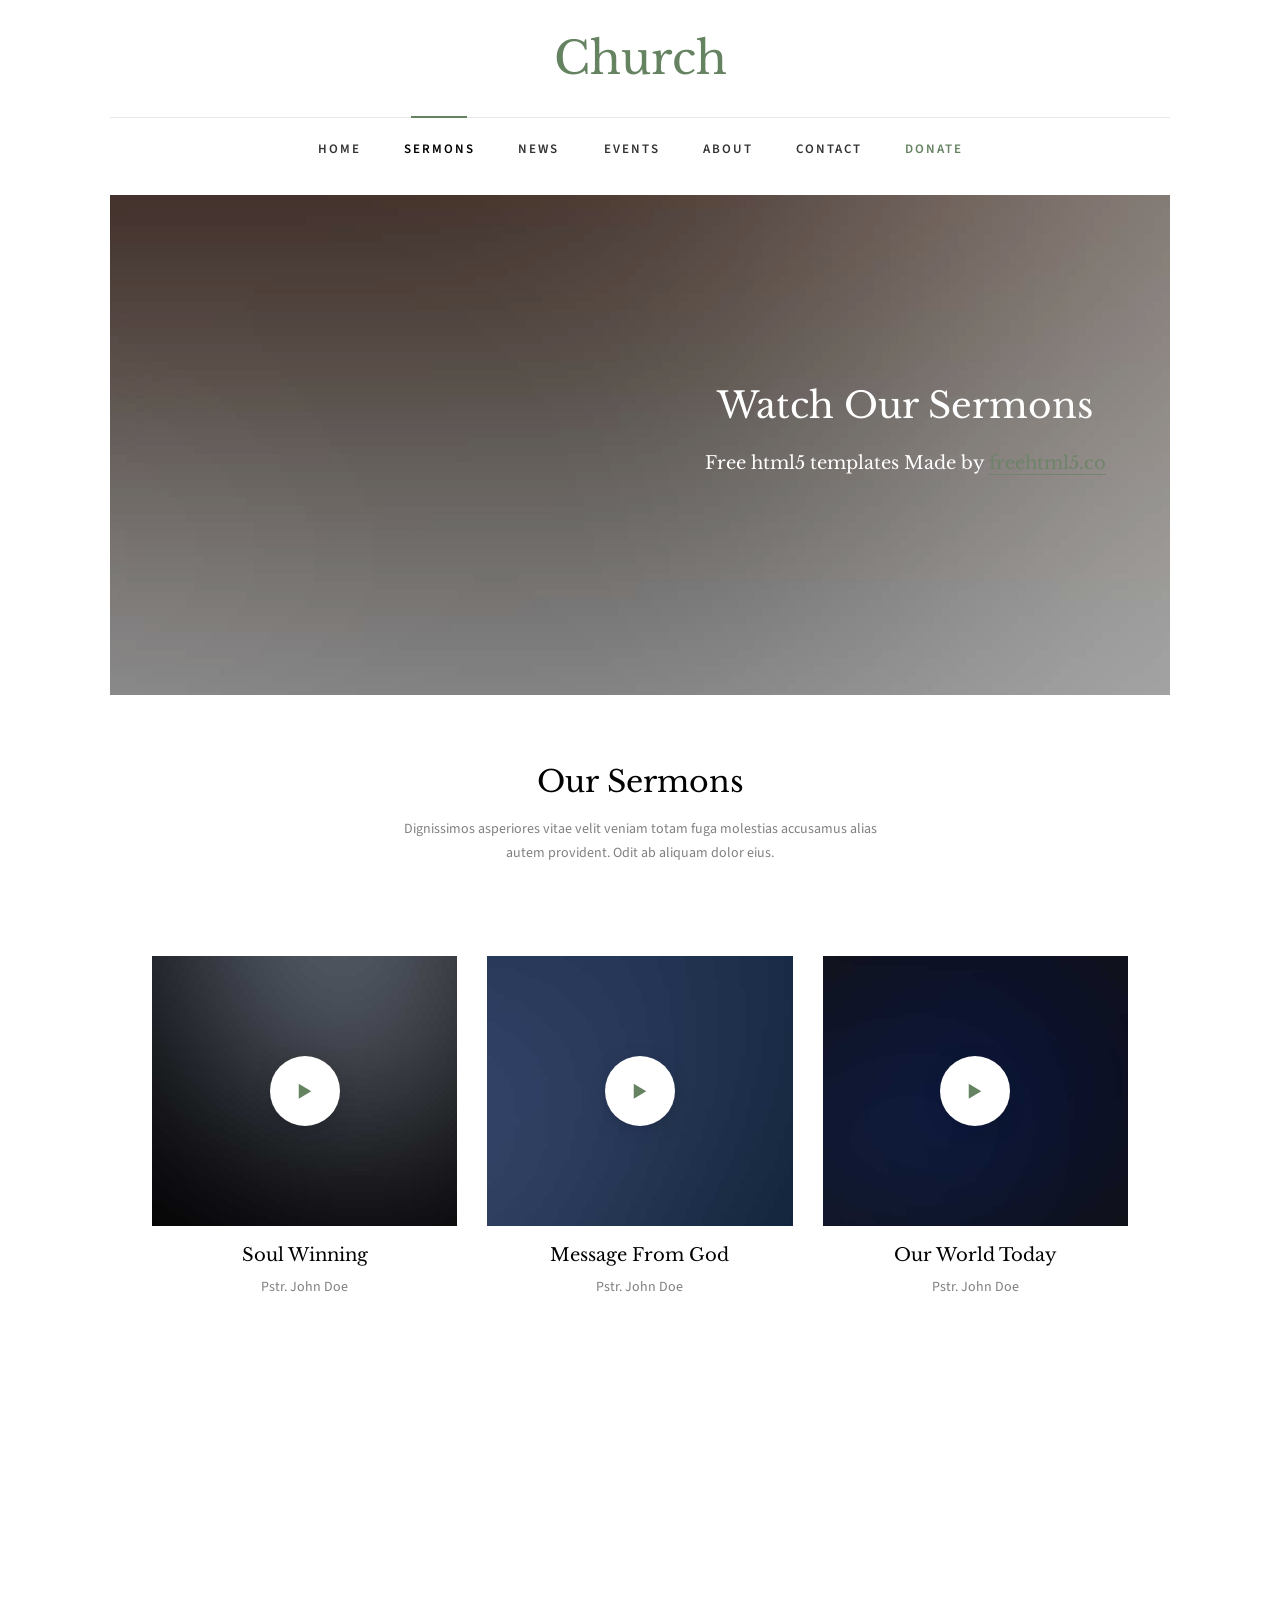
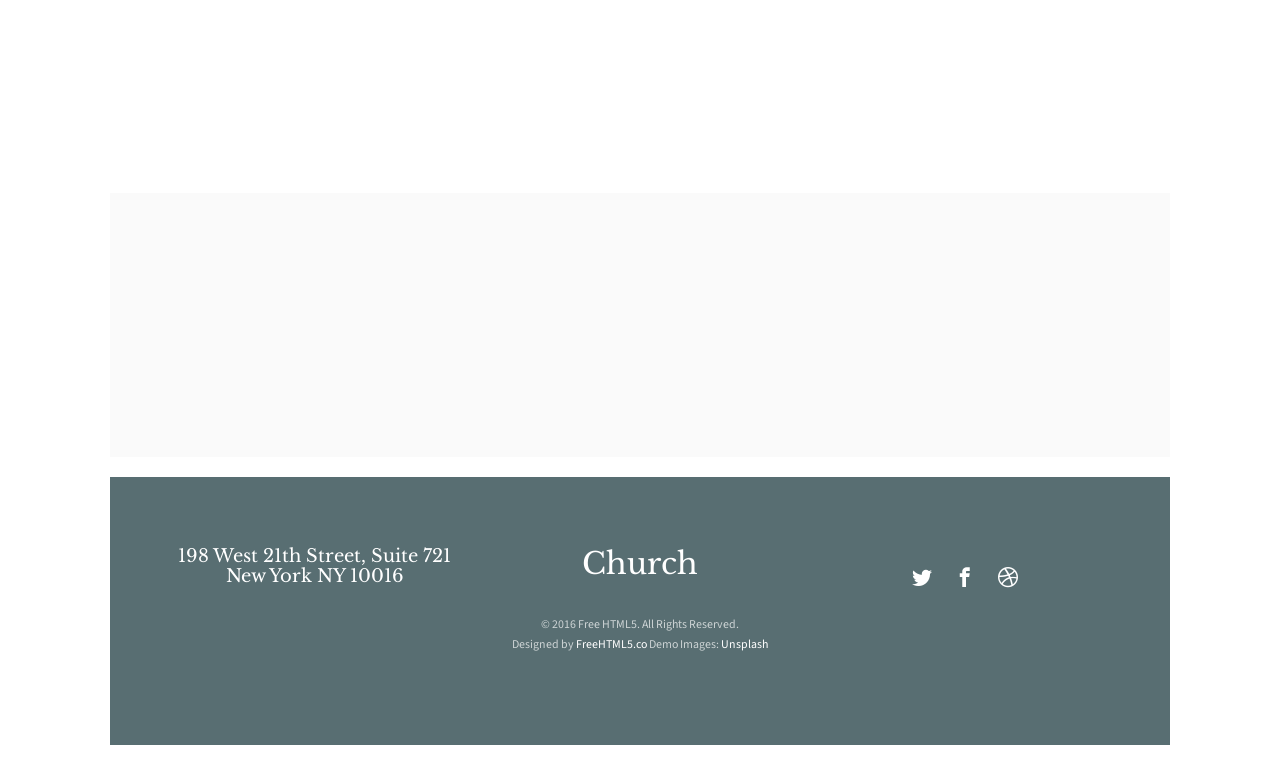
<file: church_website/sermons.html>
<!DOCTYPE HTML>
<html>
	<head>
	<meta charset="utf-8">
	<meta http-equiv="X-UA-Compatible" content="IE=edge">
	<title>Church &mdash; Free Website Template, Free HTML5 Template by freehtml5.co</title>
	<meta name="viewport" content="width=device-width, initial-scale=1">
	<meta name="description" content="Free HTML5 Website Template by freehtml5.co" />
	<meta name="keywords" content="free website templates, free html5, free template, free bootstrap, free website template, html5, css3, mobile first, responsive" />
	<meta name="author" content="freehtml5.co" />

	<!-- 
	//////////////////////////////////////////////////////

	FREE HTML5 TEMPLATE 
	DESIGNED & DEVELOPED by FreeHTML5.co
		
	Website: 		http://freehtml5.co/
	Email: 			info@freehtml5.co
	Twitter: 		http://twitter.com/fh5co
	Facebook: 		https://www.facebook.com/fh5co

	//////////////////////////////////////////////////////
	 -->

  	<!-- Facebook and Twitter integration -->
	<meta property="og:title" content=""/>
	<meta property="og:image" content=""/>
	<meta property="og:url" content=""/>
	<meta property="og:site_name" content=""/>
	<meta property="og:description" content=""/>
	<meta name="twitter:title" content="" />
	<meta name="twitter:image" content="" />
	<meta name="twitter:url" content="" />
	<meta name="twitter:card" content="" />

	<link href="https://fonts.googleapis.com/css?family=Source+Sans+Pro:400,600,700" rel="stylesheet">
	<link href="https://fonts.googleapis.com/css?family=Libre+Baskerville:400,400i,700" rel="stylesheet"
	>
	
	<!-- Animate.css -->
	<link rel="stylesheet" href="css/animate.css">
	<!-- Icomoon Icon Fonts-->
	<link rel="stylesheet" href="css/icomoon.css">
	<!-- Bootstrap  -->
	<link rel="stylesheet" href="css/bootstrap.css">

	<!-- Magnific Popup -->
	<link rel="stylesheet" href="css/magnific-popup.css">

	<!-- Flexslider  -->
	<link rel="stylesheet" href="css/flexslider.css">

	<!-- Owl Carousel  -->
	<link rel="stylesheet" href="css/owl.carousel.min.css">
	<link rel="stylesheet" href="css/owl.theme.default.min.css">

	<!-- Theme style  -->
	<link rel="stylesheet" href="css/style.css">

	<!-- Modernizr JS -->
	<script src="js/modernizr-2.6.2.min.js"></script>
	<!-- FOR IE9 below -->
	<!--[if lt IE 9]>
	<script src="js/respond.min.js"></script>
	<![endif]-->

	</head>
	<body>
		
	<div class="fh5co-loader"></div>
	
	<div id="page">
	<nav class="fh5co-nav" role="navigation">
		<div class="container-wrap">
			<div class="top-menu">
				<div class="row">
					<div class="col-md-12 col-offset-0 text-center">
						<div id="fh5co-logo"><a href="index.html">Church</a></div>
					</div>
					<div class="col-md-12 col-md-offset-0 text-center menu-1">
						<ul>
							<li><a href="index.html">Home</a></li>
							<li class="active"><a href="sermons.html">Sermons</a></li>
							<li class="has-dropdown">
								<a href="news.html">News</a>
								<ul class="dropdown">
									<li><a href="#">Ministry</a></li>
									<li><a href="#">Medical Missionary</a></li>
									<li><a href="#">Country Living</a></li>
									<li><a href="#">Gospel Workers</a></li>
								</ul>
							</li>
							<li><a href="events.html">Events</a></li>
							<li><a href="about.html">About</a></li>
							<li><a href="contact.html">Contact</a></li>
							<li><a href="#" class="donate">Donate</a></li>
						</ul>
					</div>
				</div>
				
			</div>
		</div>
	</nav>
	<div class="container-wrap">
		<aside id="fh5co-hero">
			<div class="flexslider">
				<ul class="slides">
			   	<li style="background-image: url(images/img_bg_2.jpg);">
			   		<div class="overlay"></div>
			   		<div class="container-fluid">
			   			<div class="row">
				   			<div class="col-md-6 col-md-offset-3 text-center slider-text">
				   				<div class="slider-text-inner">
				   					<h1>Watch Our Sermons</h1>
										<h2>Free html5 templates Made by <a href="http://freehtml5.co/" target="_blank">freehtml5.co</a></h2>
				   				</div>
				   			</div>
				   		</div>
			   		</div>
			   	</li>
			  	</ul>
		  	</div>
		</aside>
		<div id="fh5co-sermon">
			<div class="row animate-box">
				<div class="col-md-6 col-md-offset-3 text-center fh5co-heading">
					<h2>Our Sermons</h2>
					<p>Dignissimos asperiores vitae velit veniam totam fuga molestias accusamus alias autem provident. Odit ab aliquam dolor eius.</p>
				</div>
			</div>
			<div class="row">
				<div class="col-md-4 text-center animate-box">
					<div class="sermon-entry">
						<div class="sermon" style="background-image: url(images/sermon-1.jpg);">
							<div class="play">
								<a class="popup-vimeo" href="https://vimeo.com/channels/staffpicks/93951774"><i class="icon-play3"></i></a>
							</div>
						</div>
						<h3>Soul Winning</h3>
						<span>Pstr. John Doe</span>
					</div>
				</div>
				<div class="col-md-4 text-center animate-box">
					<div class="sermon-entry">
						<div class="sermon" style="background-image: url(images/sermon-3.jpg);">
							<div class="play">
								<a class="popup-vimeo" href="https://vimeo.com/channels/staffpicks/93951774"><i class="icon-play3"></i></a>
							</div>
						</div>
						<h3>Message From God</h3>
						<span>Pstr. John Doe</span>
					</div>
				</div>
				<div class="col-md-4 text-center animate-box">
					<div class="sermon-entry">
						<div class="sermon" style="background-image: url(images/sermon-2.jpg);">
							<div class="play">
								<a class="popup-vimeo" href="https://vimeo.com/channels/staffpicks/93951774"><i class="icon-play3"></i></a>
							</div>
						</div>
						<h3>Our World Today</h3>
						<span>Pstr. John Doe</span>
					</div>
				</div>
				<div class="col-md-4 text-center animate-box">
					<div class="sermon-entry">
						<div class="sermon" style="background-image: url(images/sermon-1.jpg);">
							<div class="play">
								<a class="popup-vimeo" href="https://vimeo.com/channels/staffpicks/93951774"><i class="icon-play3"></i></a>
							</div>
						</div>
						<h3>Soul Winning</h3>
						<span>Pstr. John Doe</span>
					</div>
				</div>
				<div class="col-md-4 text-center animate-box">
					<div class="sermon-entry">
						<div class="sermon" style="background-image: url(images/sermon-3.jpg);">
							<div class="play">
								<a class="popup-vimeo" href="https://vimeo.com/channels/staffpicks/93951774"><i class="icon-play3"></i></a>
							</div>
						</div>
						<h3>Message From God</h3>
						<span>Pstr. John Doe</span>
					</div>
				</div>
				<div class="col-md-4 text-center animate-box">
					<div class="sermon-entry">
						<div class="sermon" style="background-image: url(images/sermon-2.jpg);">
							<div class="play">
								<a class="popup-vimeo" href="https://vimeo.com/channels/staffpicks/93951774"><i class="icon-play3"></i></a>
							</div>
						</div>
						<h3>Our World Today</h3>
						<span>Pstr. John Doe</span>
					</div>
				</div>
			</div>
		</div>
		<div id="fh5co-counter" class="fh5co-counters fh5co-light-grey">
			<div class="row">
				<div class="col-md-6 col-md-offset-3 text-center animate-box">
					<p>We have a fun facts far far away, behind the word mountains, far from the countries Vokalia and Consonantia, there live the blind texts.</p>
					</div>
			</div>
			<div class="row animate-box">
				<div class="col-md-8 col-md-offset-2">
					<div class="row">
						<div class="col-md-3 col-sm-6 col-xs-6 text-center">
							<span class="fh5co-counter js-counter" data-from="0" data-to="9452" data-speed="5000" data-refresh-interval="50"></span>
							<span class="fh5co-counter-label">Members</span>
						</div>
						<div class="col-md-3 col-sm-6 col-xs-6 text-center">
							<span class="fh5co-counter js-counter" data-from="0" data-to="214" data-speed="5000" data-refresh-interval="50"></span>
							<span class="fh5co-counter-label">Ministries</span>
						</div>
						<div class="clearfix visible-sm-block visible-xs-block"></div>
						<div class="col-md-3 col-sm-6 col-xs-6 text-center">
							<span class="fh5co-counter js-counter" data-from="0" data-to="433" data-speed="5000" data-refresh-interval="50"></span>
							<span class="fh5co-counter-label">Classes</span>
						</div>
						<div class="col-md-3 col-sm-6 col-xs-6 text-center">
							<span class="fh5co-counter js-counter" data-from="0" data-to="512" data-speed="5000" data-refresh-interval="50"></span>
							<span class="fh5co-counter-label">Activities</span>
						</div>
					</div>
				</div>
			</div>
		</div>
	</div><!-- END container-wrap -->

	<div class="container-wrap">
		<footer id="fh5co-footer" role="contentinfo">
			<div class="col-md-4 text-center">
				<h3>198 West 21th Street, Suite 721 New York NY 10016</h3>
			</div>
			<div class="col-md-4 text-center">
				<h2><a href="#">Church</a></h2>
			</div>
			<div class="col-md-4 text-center">
				<p>
					<ul class="fh5co-social-icons">
						<li><a href="#"><i class="icon-twitter2"></i></a></li>
						<li><a href="#"><i class="icon-facebook2"></i></a></li>
						<li><a href="#"><i class="icon-dribbble2"></i></a></li>
					</ul>
				</p>
			</div>
			<div class="row copyright">
				<div class="col-md-12 text-center">
					<p>
						<small class="block">&copy; 2016 Free HTML5. All Rights Reserved.</small> 
						<small class="block">Designed by <a href="http://freehtml5.co/" target="_blank">FreeHTML5.co</a> Demo Images: <a href="http://unsplash.co/" target="_blank">Unsplash</a></small>
					</p>
				</div>
			</div>
		</footer>
	</div><!-- END container-wrap -->
	</div>

	<div class="gototop js-top">
		<a href="#" class="js-gotop"><i class="icon-arrow-up2"></i></a>
	</div>
	
	<!-- jQuery -->
	<script src="js/jquery.min.js"></script>
	<!-- jQuery Easing -->
	<script src="js/jquery.easing.1.3.js"></script>
	<!-- Bootstrap -->
	<script src="js/bootstrap.min.js"></script>
	<!-- Waypoints -->
	<script src="js/jquery.waypoints.min.js"></script>
	<!-- Flexslider -->
	<script src="js/jquery.flexslider-min.js"></script>
	<!-- Carousel -->
	<script src="js/owl.carousel.min.js"></script>
	<!-- Magnific Popup -->
	<script src="js/jquery.magnific-popup.min.js"></script>
	<script src="js/magnific-popup-options.js"></script>
	<!-- Counters -->
	<script src="js/jquery.countTo.js"></script>
	<!-- Main -->
	<script src="js/main.js"></script>

	</body>
</html>
</file>
<file: church_website/css/icomoon.css>
@font-face {
  font-family: 'icomoon';
  src:  url('fonts/icomoon.eot?5j2n32');
  src:  url('fonts/icomoon.eot?5j2n32#iefix') format('embedded-opentype'),
    url('fonts/icomoon.ttf?5j2n32') format('truetype'),
    url('fonts/icomoon.woff?5j2n32') format('woff'),
    url('fonts/icomoon.svg?5j2n32#icomoon') format('svg');
  font-weight: normal;
  font-style: normal;
}

[class^="icon-"], [class*=" icon-"] {
  /* use !important to prevent issues with browser extensions that change fonts */
  font-family: 'icomoon' !important;
  speak: none;
  font-style: normal;
  font-weight: normal;
  font-variant: normal;
  text-transform: none;
  line-height: 1;

  /* Better Font Rendering =========== */
  -webkit-font-smoothing: antialiased;
  -moz-osx-font-smoothing: grayscale;
}

.icon-eye2:before {
  content: "\e064";
}
.icon-paper-clip:before {
  content: "\e065";
}
.icon-mail5:before {
  content: "\e066";
}
.icon-toggle:before {
  content: "\e067";
}
.icon-layout:before {
  content: "\e068";
}
.icon-link2:before {
  content: "\e069";
}
.icon-bell2:before {
  content: "\e06a";
}
.icon-lock3:before {
  content: "\e06b";
}
.icon-unlock:before {
  content: "\e06c";
}
.icon-ribbon2:before {
  content: "\e06d";
}
.icon-image2:before {
  content: "\e06e";
}
.icon-signal:before {
  content: "\e06f";
}
.icon-target3:before {
  content: "\e070";
}
.icon-clipboard3:before {
  content: "\e071";
}
.icon-clock3:before {
  content: "\e072";
}
.icon-watch:before {
  content: "\e073";
}
.icon-air-play:before {
  content: "\e074";
}
.icon-camera3:before {
  content: "\e075";
}
.icon-video2:before {
  content: "\e076";
}
.icon-disc:before {
  content: "\e077";
}
.icon-printer3:before {
  content: "\e078";
}
.icon-monitor:before {
  content: "\e079";
}
.icon-server:before {
  content: "\e07a";
}
.icon-cog2:before {
  content: "\e07b";
}
.icon-heart3:before {
  content: "\e07c";
}
.icon-paragraph:before {
  content: "\e07d";
}
.icon-align-justify:before {
  content: "\e07e";
}
.icon-align-left:before {
  content: "\e07f";
}
.icon-align-center:before {
  content: "\e080";
}
.icon-align-right:before {
  content: "\e081";
}
.icon-book2:before {
  content: "\e082";
}
.icon-layers2:before {
  content: "\e083";
}
.icon-stack2:before {
  content: "\e084";
}
.icon-stack-2:before {
  content: "\e085";
}
.icon-paper:before {
  content: "\e086";
}
.icon-paper-stack:before {
  content: "\e087";
}
.icon-search3:before {
  content: "\e088";
}
.icon-zoom-in2:before {
  content: "\e089";
}
.icon-zoom-out2:before {
  content: "\e08a";
}
.icon-reply2:before {
  content: "\e08b";
}
.icon-circle-plus:before {
  content: "\e08c";
}
.icon-circle-minus:before {
  content: "\e08d";
}
.icon-circle-check:before {
  content: "\e08e";
}
.icon-circle-cross:before {
  content: "\e08f";
}
.icon-square-plus:before {
  content: "\e090";
}
.icon-square-minus:before {
  content: "\e091";
}
.icon-square-check:before {
  content: "\e092";
}
.icon-square-cross:before {
  content: "\e093";
}
.icon-microphone:before {
  content: "\e094";
}
.icon-record:before {
  content: "\e095";
}
.icon-skip-back:before {
  content: "\e096";
}
.icon-rewind:before {
  content: "\e097";
}
.icon-play4:before {
  content: "\e098";
}
.icon-pause3:before {
  content: "\e099";
}
.icon-stop3:before {
  content: "\e09a";
}
.icon-fast-forward:before {
  content: "\e09b";
}
.icon-skip-forward:before {
  content: "\e09c";
}
.icon-shuffle2:before {
  content: "\e09d";
}
.icon-repeat:before {
  content: "\e09e";
}
.icon-folder2:before {
  content: "\e09f";
}
.icon-umbrella:before {
  content: "\e0a0";
}
.icon-moon:before {
  content: "\e0a1";
}
.icon-thermometer:before {
  content: "\e0a2";
}
.icon-drop:before {
  content: "\e0a3";
}
.icon-sun2:before {
  content: "\e0a4";
}
.icon-cloud3:before {
  content: "\e0a5";
}
.icon-cloud-upload2:before {
  content: "\e0a6";
}
.icon-cloud-download2:before {
  content: "\e0a7";
}
.icon-upload4:before {
  content: "\e0a8";
}
.icon-download4:before {
  content: "\e0a9";
}
.icon-location3:before {
  content: "\e0aa";
}
.icon-location-2:before {
  content: "\e0ab";
}
.icon-map3:before {
  content: "\e0ac";
}
.icon-battery:before {
  content: "\e0ad";
}
.icon-head:before {
  content: "\e0ae";
}
.icon-briefcase3:before {
  content: "\e0af";
}
.icon-speech-bubble:before {
  content: "\e0b0";
}
.icon-anchor2:before {
  content: "\e0b1";
}
.icon-globe2:before {
  content: "\e0b2";
}
.icon-box:before {
  content: "\e0b3";
}
.icon-reload:before {
  content: "\e0b4";
}
.icon-share3:before {
  content: "\e0b5";
}
.icon-marquee:before {
  content: "\e0b6";
}
.icon-marquee-plus:before {
  content: "\e0b7";
}
.icon-marquee-minus:before {
  content: "\e0b8";
}
.icon-tag:before {
  content: "\e0b9";
}
.icon-power2:before {
  content: "\e0ba";
}
.icon-command2:before {
  content: "\e0bb";
}
.icon-alt:before {
  content: "\e0bc";
}
.icon-esc:before {
  content: "\e0bd";
}
.icon-bar-graph:before {
  content: "\e0be";
}
.icon-bar-graph-2:before {
  content: "\e0bf";
}
.icon-pie-graph:before {
  content: "\e0c0";
}
.icon-star:before {
  content: "\e0c1";
}
.icon-arrow-left3:before {
  content: "\e0c2";
}
.icon-arrow-right3:before {
  content: "\e0c3";
}
.icon-arrow-up3:before {
  content: "\e0c4";
}
.icon-arrow-down3:before {
  content: "\e0c5";
}
.icon-volume:before {
  content: "\e0c6";
}
.icon-mute:before {
  content: "\e0c7";
}
.icon-content-right:before {
  content: "\e100";
}
.icon-content-left:before {
  content: "\e101";
}
.icon-grid2:before {
  content: "\e102";
}
.icon-grid-2:before {
  content: "\e103";
}
.icon-columns:before {
  content: "\e104";
}
.icon-loader:before {
  content: "\e105";
}
.icon-bag:before {
  content: "\e106";
}
.icon-ban:before {
  content: "\e107";
}
.icon-flag3:before {
  content: "\e108";
}
.icon-trash:before {
  content: "\e109";
}
.icon-expand2:before {
  content: "\e110";
}
.icon-contract:before {
  content: "\e111";
}
.icon-maximize:before {
  content: "\e112";
}
.icon-minimize:before {
  content: "\e113";
}
.icon-plus2:before {
  content: "\e114";
}
.icon-minus2:before {
  content: "\e115";
}
.icon-check:before {
  content: "\e116";
}
.icon-cross2:before {
  content: "\e117";
}
.icon-move:before {
  content: "\e118";
}
.icon-delete:before {
  content: "\e119";
}
.icon-menu5:before {
  content: "\e120";
}
.icon-archive:before {
  content: "\e121";
}
.icon-inbox:before {
  content: "\e122";
}
.icon-outbox:before {
  content: "\e123";
}
.icon-file:before {
  content: "\e124";
}
.icon-file-add:before {
  content: "\e125";
}
.icon-file-subtract:before {
  content: "\e126";
}
.icon-help:before {
  content: "\e127";
}
.icon-open:before {
  content: "\e128";
}
.icon-ellipsis:before {
  content: "\e129";
}
.icon-heart4:before {
  content: "\e900";
}
.icon-cloud4:before {
  content: "\e901";
}
.icon-star2:before {
  content: "\e902";
}
.icon-tv2:before {
  content: "\e903";
}
.icon-sound:before {
  content: "\e904";
}
.icon-video3:before {
  content: "\e905";
}
.icon-trash2:before {
  content: "\e906";
}
.icon-user2:before {
  content: "\e907";
}
.icon-key3:before {
  content: "\e908";
}
.icon-search4:before {
  content: "\e909";
}
.icon-settings:before {
  content: "\e90a";
}
.icon-camera4:before {
  content: "\e90b";
}
.icon-tag2:before {
  content: "\e90c";
}
.icon-lock4:before {
  content: "\e90d";
}
.icon-bulb:before {
  content: "\e90e";
}
.icon-pen2:before {
  content: "\e90f";
}
.icon-diamond:before {
  content: "\e910";
}
.icon-display2:before {
  content: "\e911";
}
.icon-location4:before {
  content: "\e912";
}
.icon-eye3:before {
  content: "\e913";
}
.icon-bubble3:before {
  content: "\e914";
}
.icon-stack3:before {
  content: "\e915";
}
.icon-cup:before {
  content: "\e916";
}
.icon-phone3:before {
  content: "\e917";
}
.icon-news:before {
  content: "\e918";
}
.icon-mail6:before {
  content: "\e919";
}
.icon-like:before {
  content: "\e91a";
}
.icon-photo:before {
  content: "\e91b";
}
.icon-note:before {
  content: "\e91c";
}
.icon-clock4:before {
  content: "\e91d";
}
.icon-paperplane:before {
  content: "\e91e";
}
.icon-params:before {
  content: "\e91f";
}
.icon-banknote:before {
  content: "\e920";
}
.icon-data:before {
  content: "\e921";
}
.icon-music2:before {
  content: "\e922";
}
.icon-megaphone2:before {
  content: "\e923";
}
.icon-study:before {
  content: "\e924";
}
.icon-lab2:before {
  content: "\e925";
}
.icon-food:before {
  content: "\e926";
}
.icon-t-shirt:before {
  content: "\e927";
}
.icon-fire2:before {
  content: "\e928";
}
.icon-clip:before {
  content: "\e929";
}
.icon-shop:before {
  content: "\e92a";
}
.icon-calendar3:before {
  content: "\e92b";
}
.icon-wallet2:before {
  content: "\e92c";
}
.icon-vynil:before {
  content: "\e92d";
}
.icon-truck2:before {
  content: "\e92e";
}
.icon-world:before {
  content: "\e92f";
}
.icon-mobile:before {
  content: "\e000";
}
.icon-laptop:before {
  content: "\e001";
}
.icon-desktop:before {
  content: "\e002";
}
.icon-tablet:before {
  content: "\e003";
}
.icon-phone:before {
  content: "\e004";
}
.icon-document:before {
  content: "\e005";
}
.icon-documents:before {
  content: "\e006";
}
.icon-search:before {
  content: "\e007";
}
.icon-clipboard:before {
  content: "\e008";
}
.icon-newspaper:before {
  content: "\e009";
}
.icon-notebook:before {
  content: "\e00a";
}
.icon-book-open:before {
  content: "\e00b";
}
.icon-browser:before {
  content: "\e00c";
}
.icon-calendar:before {
  content: "\e00d";
}
.icon-presentation:before {
  content: "\e00e";
}
.icon-picture:before {
  content: "\e00f";
}
.icon-pictures:before {
  content: "\e010";
}
.icon-video:before {
  content: "\e011";
}
.icon-camera:before {
  content: "\e012";
}
.icon-printer:before {
  content: "\e013";
}
.icon-toolbox:before {
  content: "\e014";
}
.icon-briefcase:before {
  content: "\e015";
}
.icon-wallet:before {
  content: "\e016";
}
.icon-gift:before {
  content: "\e017";
}
.icon-bargraph:before {
  content: "\e018";
}
.icon-grid:before {
  content: "\e019";
}
.icon-expand:before {
  content: "\e01a";
}
.icon-focus:before {
  content: "\e01b";
}
.icon-edit:before {
  content: "\e01c";
}
.icon-adjustments:before {
  content: "\e01d";
}
.icon-ribbon:before {
  content: "\e01e";
}
.icon-hourglass:before {
  content: "\e01f";
}
.icon-lock:before {
  content: "\e020";
}
.icon-megaphone:before {
  content: "\e021";
}
.icon-shield:before {
  content: "\e022";
}
.icon-trophy:before {
  content: "\e023";
}
.icon-flag:before {
  content: "\e024";
}
.icon-map:before {
  content: "\e025";
}
.icon-puzzle:before {
  content: "\e026";
}
.icon-basket:before {
  content: "\e027";
}
.icon-envelope:before {
  content: "\e028";
}
.icon-streetsign:before {
  content: "\e029";
}
.icon-telescope:before {
  content: "\e02a";
}
.icon-gears:before {
  content: "\e02b";
}
.icon-key:before {
  content: "\e02c";
}
.icon-paperclip:before {
  content: "\e02d";
}
.icon-attachment:before {
  content: "\e02e";
}
.icon-pricetags:before {
  content: "\e02f";
}
.icon-lightbulb:before {
  content: "\e030";
}
.icon-layers:before {
  content: "\e031";
}
.icon-pencil:before {
  content: "\e032";
}
.icon-tools:before {
  content: "\e033";
}
.icon-tools-2:before {
  content: "\e034";
}
.icon-scissors:before {
  content: "\e035";
}
.icon-paintbrush:before {
  content: "\e036";
}
.icon-magnifying-glass:before {
  content: "\e037";
}
.icon-circle-compass:before {
  content: "\e038";
}
.icon-linegraph:before {
  content: "\e039";
}
.icon-mic:before {
  content: "\e03a";
}
.icon-strategy:before {
  content: "\e03b";
}
.icon-beaker:before {
  content: "\e03c";
}
.icon-caution:before {
  content: "\e03d";
}
.icon-recycle:before {
  content: "\e03e";
}
.icon-anchor:before {
  content: "\e03f";
}
.icon-profile-male:before {
  content: "\e040";
}
.icon-profile-female:before {
  content: "\e041";
}
.icon-bike:before {
  content: "\e042";
}
.icon-wine:before {
  content: "\e043";
}
.icon-hotairballoon:before {
  content: "\e044";
}
.icon-globe:before {
  content: "\e045";
}
.icon-genius:before {
  content: "\e046";
}
.icon-map-pin:before {
  content: "\e047";
}
.icon-dial:before {
  content: "\e048";
}
.icon-chat:before {
  content: "\e049";
}
.icon-heart:before {
  content: "\e04a";
}
.icon-cloud:before {
  content: "\e04b";
}
.icon-upload:before {
  content: "\e04c";
}
.icon-download:before {
  content: "\e04d";
}
.icon-target:before {
  content: "\e04e";
}
.icon-hazardous:before {
  content: "\e04f";
}
.icon-piechart:before {
  content: "\e050";
}
.icon-speedometer:before {
  content: "\e051";
}
.icon-global:before {
  content: "\e052";
}
.icon-compass:before {
  content: "\e053";
}
.icon-lifesaver:before {
  content: "\e054";
}
.icon-clock:before {
  content: "\e055";
}
.icon-aperture:before {
  content: "\e056";
}
.icon-quote:before {
  content: "\e057";
}
.icon-scope:before {
  content: "\e058";
}
.icon-alarmclock:before {
  content: "\e059";
}
.icon-refresh:before {
  content: "\e05a";
}
.icon-happy:before {
  content: "\e05b";
}
.icon-sad:before {
  content: "\e05c";
}
.icon-facebook:before {
  content: "\e05d";
}
.icon-twitter:before {
  content: "\e05e";
}
.icon-googleplus:before {
  content: "\e05f";
}
.icon-rss:before {
  content: "\e060";
}
.icon-tumblr:before {
  content: "\e061";
}
.icon-linkedin:before {
  content: "\e062";
}
.icon-dribbble:before {
  content: "\e063";
}
.icon-home:before {
  content: "\e930";
}
.icon-home2:before {
  content: "\e931";
}
.icon-home3:before {
  content: "\e932";
}
.icon-office:before {
  content: "\e933";
}
.icon-newspaper2:before {
  content: "\e934";
}
.icon-pencil2:before {
  content: "\e935";
}
.icon-pencil22:before {
  content: "\e936";
}
.icon-quill:before {
  content: "\e937";
}
.icon-pen:before {
  content: "\e938";
}
.icon-blog:before {
  content: "\e939";
}
.icon-eyedropper:before {
  content: "\e93a";
}
.icon-droplet:before {
  content: "\e93b";
}
.icon-paint-format:before {
  content: "\e93c";
}
.icon-image:before {
  content: "\e93d";
}
.icon-images:before {
  content: "\e93e";
}
.icon-camera2:before {
  content: "\e93f";
}
.icon-headphones:before {
  content: "\e940";
}
.icon-music:before {
  content: "\e941";
}
.icon-play:before {
  content: "\e942";
}
.icon-film:before {
  content: "\e943";
}
.icon-video-camera:before {
  content: "\e944";
}
.icon-dice:before {
  content: "\e945";
}
.icon-pacman:before {
  content: "\e946";
}
.icon-spades:before {
  content: "\e947";
}
.icon-clubs:before {
  content: "\e948";
}
.icon-diamonds:before {
  content: "\e949";
}
.icon-bullhorn:before {
  content: "\e94a";
}
.icon-connection:before {
  content: "\e94b";
}
.icon-podcast:before {
  content: "\e94c";
}
.icon-feed:before {
  content: "\e94d";
}
.icon-mic2:before {
  content: "\e94e";
}
.icon-book:before {
  content: "\e94f";
}
.icon-books:before {
  content: "\e950";
}
.icon-library:before {
  content: "\e951";
}
.icon-file-text:before {
  content: "\e952";
}
.icon-profile:before {
  content: "\e953";
}
.icon-file-empty:before {
  content: "\e954";
}
.icon-files-empty:before {
  content: "\e955";
}
.icon-file-text2:before {
  content: "\e956";
}
.icon-file-picture:before {
  content: "\e957";
}
.icon-file-music:before {
  content: "\e958";
}
.icon-file-play:before {
  content: "\e959";
}
.icon-file-video:before {
  content: "\e95a";
}
.icon-file-zip:before {
  content: "\e95b";
}
.icon-copy:before {
  content: "\e95c";
}
.icon-paste:before {
  content: "\e95d";
}
.icon-stack:before {
  content: "\e95e";
}
.icon-folder:before {
  content: "\e95f";
}
.icon-folder-open:before {
  content: "\e960";
}
.icon-folder-plus:before {
  content: "\e961";
}
.icon-folder-minus:before {
  content: "\e962";
}
.icon-folder-download:before {
  content: "\e963";
}
.icon-folder-upload:before {
  content: "\e964";
}
.icon-price-tag:before {
  content: "\e965";
}
.icon-price-tags:before {
  content: "\e966";
}
.icon-barcode:before {
  content: "\e967";
}
.icon-qrcode:before {
  content: "\e968";
}
.icon-ticket:before {
  content: "\e969";
}
.icon-cart:before {
  content: "\e96a";
}
.icon-coin-dollar:before {
  content: "\e96b";
}
.icon-coin-euro:before {
  content: "\e96c";
}
.icon-coin-pound:before {
  content: "\e96d";
}
.icon-coin-yen:before {
  content: "\e96e";
}
.icon-credit-card:before {
  content: "\e96f";
}
.icon-calculator:before {
  content: "\e970";
}
.icon-lifebuoy:before {
  content: "\e971";
}
.icon-phone2:before {
  content: "\e972";
}
.icon-phone-hang-up:before {
  content: "\e973";
}
.icon-address-book:before {
  content: "\e974";
}
.icon-envelop:before {
  content: "\e975";
}
.icon-pushpin:before {
  content: "\e976";
}
.icon-location:before {
  content: "\e977";
}
.icon-location2:before {
  content: "\e978";
}
.icon-compass2:before {
  content: "\e979";
}
.icon-compass22:before {
  content: "\e97a";
}
.icon-map2:before {
  content: "\e97b";
}
.icon-map22:before {
  content: "\e97c";
}
.icon-history:before {
  content: "\e97d";
}
.icon-clock2:before {
  content: "\e97e";
}
.icon-clock22:before {
  content: "\e97f";
}
.icon-alarm:before {
  content: "\e980";
}
.icon-bell:before {
  content: "\e981";
}
.icon-stopwatch:before {
  content: "\e982";
}
.icon-calendar2:before {
  content: "\e983";
}
.icon-printer2:before {
  content: "\e984";
}
.icon-keyboard:before {
  content: "\e985";
}
.icon-display:before {
  content: "\e986";
}
.icon-laptop2:before {
  content: "\e987";
}
.icon-mobile2:before {
  content: "\e988";
}
.icon-mobile22:before {
  content: "\e989";
}
.icon-tablet2:before {
  content: "\e98a";
}
.icon-tv:before {
  content: "\e98b";
}
.icon-drawer:before {
  content: "\e98c";
}
.icon-drawer2:before {
  content: "\e98d";
}
.icon-box-add:before {
  content: "\e98e";
}
.icon-box-remove:before {
  content: "\e98f";
}
.icon-download3:before {
  content: "\e990";
}
.icon-upload2:before {
  content: "\e991";
}
.icon-floppy-disk:before {
  content: "\e992";
}
.icon-drive:before {
  content: "\e993";
}
.icon-database:before {
  content: "\e994";
}
.icon-undo:before {
  content: "\e995";
}
.icon-redo:before {
  content: "\e996";
}
.icon-undo2:before {
  content: "\e997";
}
.icon-redo2:before {
  content: "\e998";
}
.icon-forward:before {
  content: "\e999";
}
.icon-reply:before {
  content: "\e99a";
}
.icon-bubble:before {
  content: "\e99b";
}
.icon-bubbles:before {
  content: "\e99c";
}
.icon-bubbles2:before {
  content: "\e99d";
}
.icon-bubble2:before {
  content: "\e99e";
}
.icon-bubbles3:before {
  content: "\e99f";
}
.icon-bubbles4:before {
  content: "\e9a0";
}
.icon-user:before {
  content: "\e9a1";
}
.icon-users:before {
  content: "\e9a2";
}
.icon-user-plus:before {
  content: "\e9a3";
}
.icon-user-minus:before {
  content: "\e9a4";
}
.icon-user-check:before {
  content: "\e9a5";
}
.icon-user-tie:before {
  content: "\e9a6";
}
.icon-quotes-left:before {
  content: "\e9a7";
}
.icon-quotes-right:before {
  content: "\e9a8";
}
.icon-hour-glass:before {
  content: "\e9a9";
}
.icon-spinner:before {
  content: "\e9aa";
}
.icon-spinner2:before {
  content: "\e9ab";
}
.icon-spinner3:before {
  content: "\e9ac";
}
.icon-spinner4:before {
  content: "\e9ad";
}
.icon-spinner5:before {
  content: "\e9ae";
}
.icon-spinner6:before {
  content: "\e9af";
}
.icon-spinner7:before {
  content: "\e9b0";
}
.icon-spinner8:before {
  content: "\e9b1";
}
.icon-spinner9:before {
  content: "\e9b2";
}
.icon-spinner10:before {
  content: "\e9b3";
}
.icon-spinner11:before {
  content: "\e9b4";
}
.icon-binoculars:before {
  content: "\e9b5";
}
.icon-search2:before {
  content: "\e9b6";
}
.icon-zoom-in:before {
  content: "\e9b7";
}
.icon-zoom-out:before {
  content: "\e9b8";
}
.icon-enlarge:before {
  content: "\e9b9";
}
.icon-shrink:before {
  content: "\e9ba";
}
.icon-enlarge2:before {
  content: "\e9bb";
}
.icon-shrink2:before {
  content: "\e9bc";
}
.icon-key2:before {
  content: "\e9bd";
}
.icon-key22:before {
  content: "\e9be";
}
.icon-lock2:before {
  content: "\e9bf";
}
.icon-unlocked:before {
  content: "\e9c0";
}
.icon-wrench:before {
  content: "\e9c1";
}
.icon-equalizer:before {
  content: "\e9c2";
}
.icon-equalizer2:before {
  content: "\e9c3";
}
.icon-cog:before {
  content: "\e9c4";
}
.icon-cogs:before {
  content: "\e9c5";
}
.icon-hammer:before {
  content: "\e9c6";
}
.icon-magic-wand:before {
  content: "\e9c7";
}
.icon-aid-kit:before {
  content: "\e9c8";
}
.icon-bug:before {
  content: "\e9c9";
}
.icon-pie-chart:before {
  content: "\e9ca";
}
.icon-stats-dots:before {
  content: "\e9cb";
}
.icon-stats-bars:before {
  content: "\e9cc";
}
.icon-stats-bars2:before {
  content: "\e9cd";
}
.icon-trophy2:before {
  content: "\e9ce";
}
.icon-gift2:before {
  content: "\e9cf";
}
.icon-glass:before {
  content: "\e9d0";
}
.icon-glass2:before {
  content: "\e9d1";
}
.icon-mug:before {
  content: "\e9d2";
}
.icon-spoon-knife:before {
  content: "\e9d3";
}
.icon-leaf:before {
  content: "\e9d4";
}
.icon-rocket:before {
  content: "\e9d5";
}
.icon-meter:before {
  content: "\e9d6";
}
.icon-meter2:before {
  content: "\e9d7";
}
.icon-hammer2:before {
  content: "\e9d8";
}
.icon-fire:before {
  content: "\e9d9";
}
.icon-lab:before {
  content: "\e9da";
}
.icon-magnet:before {
  content: "\e9db";
}
.icon-bin:before {
  content: "\e9dc";
}
.icon-bin2:before {
  content: "\e9dd";
}
.icon-briefcase2:before {
  content: "\e9de";
}
.icon-airplane:before {
  content: "\e9df";
}
.icon-truck:before {
  content: "\e9e0";
}
.icon-road:before {
  content: "\e9e1";
}
.icon-accessibility:before {
  content: "\e9e2";
}
.icon-target2:before {
  content: "\e9e3";
}
.icon-shield2:before {
  content: "\e9e4";
}
.icon-power:before {
  content: "\e9e5";
}
.icon-switch:before {
  content: "\e9e6";
}
.icon-power-cord:before {
  content: "\e9e7";
}
.icon-clipboard2:before {
  content: "\e9e8";
}
.icon-list-numbered:before {
  content: "\e9e9";
}
.icon-list:before {
  content: "\e9ea";
}
.icon-list2:before {
  content: "\e9eb";
}
.icon-tree:before {
  content: "\e9ec";
}
.icon-menu:before {
  content: "\e9ed";
}
.icon-menu2:before {
  content: "\e9ee";
}
.icon-menu3:before {
  content: "\e9ef";
}
.icon-menu4:before {
  content: "\e9f0";
}
.icon-cloud2:before {
  content: "\e9f1";
}
.icon-cloud-download:before {
  content: "\e9f2";
}
.icon-cloud-upload:before {
  content: "\e9f3";
}
.icon-cloud-check:before {
  content: "\e9f4";
}
.icon-download2:before {
  content: "\e9f5";
}
.icon-upload22:before {
  content: "\e9f6";
}
.icon-download32:before {
  content: "\e9f7";
}
.icon-upload3:before {
  content: "\e9f8";
}
.icon-sphere:before {
  content: "\e9f9";
}
.icon-earth:before {
  content: "\e9fa";
}
.icon-link:before {
  content: "\e9fb";
}
.icon-flag2:before {
  content: "\e9fc";
}
.icon-attachment2:before {
  content: "\e9fd";
}
.icon-eye:before {
  content: "\e9fe";
}
.icon-eye-plus:before {
  content: "\e9ff";
}
.icon-eye-minus:before {
  content: "\ea00";
}
.icon-eye-blocked:before {
  content: "\ea01";
}
.icon-bookmark:before {
  content: "\ea02";
}
.icon-bookmarks:before {
  content: "\ea03";
}
.icon-sun:before {
  content: "\ea04";
}
.icon-contrast:before {
  content: "\ea05";
}
.icon-brightness-contrast:before {
  content: "\ea06";
}
.icon-star-empty:before {
  content: "\ea07";
}
.icon-star-half:before {
  content: "\ea08";
}
.icon-star-full:before {
  content: "\ea09";
}
.icon-heart2:before {
  content: "\ea0a";
}
.icon-heart-broken:before {
  content: "\ea0b";
}
.icon-man:before {
  content: "\ea0c";
}
.icon-woman:before {
  content: "\ea0d";
}
.icon-man-woman:before {
  content: "\ea0e";
}
.icon-happy3:before {
  content: "\ea0f";
}
.icon-happy2:before {
  content: "\ea10";
}
.icon-smile:before {
  content: "\ea11";
}
.icon-smile2:before {
  content: "\ea12";
}
.icon-tongue:before {
  content: "\ea13";
}
.icon-tongue2:before {
  content: "\ea14";
}
.icon-sad2:before {
  content: "\ea15";
}
.icon-sad22:before {
  content: "\ea16";
}
.icon-wink:before {
  content: "\ea17";
}
.icon-wink2:before {
  content: "\ea18";
}
.icon-grin:before {
  content: "\ea19";
}
.icon-grin2:before {
  content: "\ea1a";
}
.icon-cool:before {
  content: "\ea1b";
}
.icon-cool2:before {
  content: "\ea1c";
}
.icon-angry:before {
  content: "\ea1d";
}
.icon-angry2:before {
  content: "\ea1e";
}
.icon-evil:before {
  content: "\ea1f";
}
.icon-evil2:before {
  content: "\ea20";
}
.icon-shocked:before {
  content: "\ea21";
}
.icon-shocked2:before {
  content: "\ea22";
}
.icon-baffled:before {
  content: "\ea23";
}
.icon-baffled2:before {
  content: "\ea24";
}
.icon-confused:before {
  content: "\ea25";
}
.icon-confused2:before {
  content: "\ea26";
}
.icon-neutral:before {
  content: "\ea27";
}
.icon-neutral2:before {
  content: "\ea28";
}
.icon-hipster:before {
  content: "\ea29";
}
.icon-hipster2:before {
  content: "\ea2a";
}
.icon-wondering:before {
  content: "\ea2b";
}
.icon-wondering2:before {
  content: "\ea2c";
}
.icon-sleepy:before {
  content: "\ea2d";
}
.icon-sleepy2:before {
  content: "\ea2e";
}
.icon-frustrated:before {
  content: "\ea2f";
}
.icon-frustrated2:before {
  content: "\ea30";
}
.icon-crying:before {
  content: "\ea31";
}
.icon-crying2:before {
  content: "\ea32";
}
.icon-point-up:before {
  content: "\ea33";
}
.icon-point-right:before {
  content: "\ea34";
}
.icon-point-down:before {
  content: "\ea35";
}
.icon-point-left:before {
  content: "\ea36";
}
.icon-warning:before {
  content: "\ea37";
}
.icon-notification:before {
  content: "\ea38";
}
.icon-question:before {
  content: "\ea39";
}
.icon-plus:before {
  content: "\ea3a";
}
.icon-minus:before {
  content: "\ea3b";
}
.icon-info:before {
  content: "\ea3c";
}
.icon-cancel-circle:before {
  content: "\ea3d";
}
.icon-blocked:before {
  content: "\ea3e";
}
.icon-cross:before {
  content: "\ea3f";
}
.icon-checkmark:before {
  content: "\ea40";
}
.icon-checkmark2:before {
  content: "\ea41";
}
.icon-spell-check:before {
  content: "\ea42";
}
.icon-enter:before {
  content: "\ea43";
}
.icon-exit:before {
  content: "\ea44";
}
.icon-play2:before {
  content: "\ea45";
}
.icon-pause:before {
  content: "\ea46";
}
.icon-stop:before {
  content: "\ea47";
}
.icon-previous:before {
  content: "\ea48";
}
.icon-next:before {
  content: "\ea49";
}
.icon-backward:before {
  content: "\ea4a";
}
.icon-forward2:before {
  content: "\ea4b";
}
.icon-play3:before {
  content: "\ea4c";
}
.icon-pause2:before {
  content: "\ea4d";
}
.icon-stop2:before {
  content: "\ea4e";
}
.icon-backward2:before {
  content: "\ea4f";
}
.icon-forward3:before {
  content: "\ea50";
}
.icon-first:before {
  content: "\ea51";
}
.icon-last:before {
  content: "\ea52";
}
.icon-previous2:before {
  content: "\ea53";
}
.icon-next2:before {
  content: "\ea54";
}
.icon-eject:before {
  content: "\ea55";
}
.icon-volume-high:before {
  content: "\ea56";
}
.icon-volume-medium:before {
  content: "\ea57";
}
.icon-volume-low:before {
  content: "\ea58";
}
.icon-volume-mute:before {
  content: "\ea59";
}
.icon-volume-mute2:before {
  content: "\ea5a";
}
.icon-volume-increase:before {
  content: "\ea5b";
}
.icon-volume-decrease:before {
  content: "\ea5c";
}
.icon-loop:before {
  content: "\ea5d";
}
.icon-loop2:before {
  content: "\ea5e";
}
.icon-infinite:before {
  content: "\ea5f";
}
.icon-shuffle:before {
  content: "\ea60";
}
.icon-arrow-up-left:before {
  content: "\ea61";
}
.icon-arrow-up:before {
  content: "\ea62";
}
.icon-arrow-up-right:before {
  content: "\ea63";
}
.icon-arrow-right:before {
  content: "\ea64";
}
.icon-arrow-down-right:before {
  content: "\ea65";
}
.icon-arrow-down:before {
  content: "\ea66";
}
.icon-arrow-down-left:before {
  content: "\ea67";
}
.icon-arrow-left:before {
  content: "\ea68";
}
.icon-arrow-up-left2:before {
  content: "\ea69";
}
.icon-arrow-up2:before {
  content: "\ea6a";
}
.icon-arrow-up-right2:before {
  content: "\ea6b";
}
.icon-arrow-right2:before {
  content: "\ea6c";
}
.icon-arrow-down-right2:before {
  content: "\ea6d";
}
.icon-arrow-down2:before {
  content: "\ea6e";
}
.icon-arrow-down-left2:before {
  content: "\ea6f";
}
.icon-arrow-left2:before {
  content: "\ea70";
}
.icon-circle-up:before {
  content: "\ea71";
}
.icon-circle-right:before {
  content: "\ea72";
}
.icon-circle-down:before {
  content: "\ea73";
}
.icon-circle-left:before {
  content: "\ea74";
}
.icon-tab:before {
  content: "\ea75";
}
.icon-move-up:before {
  content: "\ea76";
}
.icon-move-down:before {
  content: "\ea77";
}
.icon-sort-alpha-asc:before {
  content: "\ea78";
}
.icon-sort-alpha-desc:before {
  content: "\ea79";
}
.icon-sort-numeric-asc:before {
  content: "\ea7a";
}
.icon-sort-numberic-desc:before {
  content: "\ea7b";
}
.icon-sort-amount-asc:before {
  content: "\ea7c";
}
.icon-sort-amount-desc:before {
  content: "\ea7d";
}
.icon-command:before {
  content: "\ea7e";
}
.icon-shift:before {
  content: "\ea7f";
}
.icon-ctrl:before {
  content: "\ea80";
}
.icon-opt:before {
  content: "\ea81";
}
.icon-checkbox-checked:before {
  content: "\ea82";
}
.icon-checkbox-unchecked:before {
  content: "\ea83";
}
.icon-radio-checked:before {
  content: "\ea84";
}
.icon-radio-checked2:before {
  content: "\ea85";
}
.icon-radio-unchecked:before {
  content: "\ea86";
}
.icon-crop:before {
  content: "\ea87";
}
.icon-make-group:before {
  content: "\ea88";
}
.icon-ungroup:before {
  content: "\ea89";
}
.icon-scissors2:before {
  content: "\ea8a";
}
.icon-filter:before {
  content: "\ea8b";
}
.icon-font:before {
  content: "\ea8c";
}
.icon-ligature:before {
  content: "\ea8d";
}
.icon-ligature2:before {
  content: "\ea8e";
}
.icon-text-height:before {
  content: "\ea8f";
}
.icon-text-width:before {
  content: "\ea90";
}
.icon-font-size:before {
  content: "\ea91";
}
.icon-bold:before {
  content: "\ea92";
}
.icon-underline:before {
  content: "\ea93";
}
.icon-italic:before {
  content: "\ea94";
}
.icon-strikethrough:before {
  content: "\ea95";
}
.icon-omega:before {
  content: "\ea96";
}
.icon-sigma:before {
  content: "\ea97";
}
.icon-page-break:before {
  content: "\ea98";
}
.icon-superscript:before {
  content: "\ea99";
}
.icon-subscript:before {
  content: "\ea9a";
}
.icon-superscript2:before {
  content: "\ea9b";
}
.icon-subscript2:before {
  content: "\ea9c";
}
.icon-text-color:before {
  content: "\ea9d";
}
.icon-pagebreak:before {
  content: "\ea9e";
}
.icon-clear-formatting:before {
  content: "\ea9f";
}
.icon-table:before {
  content: "\eaa0";
}
.icon-table2:before {
  content: "\eaa1";
}
.icon-insert-template:before {
  content: "\eaa2";
}
.icon-pilcrow:before {
  content: "\eaa3";
}
.icon-ltr:before {
  content: "\eaa4";
}
.icon-rtl:before {
  content: "\eaa5";
}
.icon-section:before {
  content: "\eaa6";
}
.icon-paragraph-left:before {
  content: "\eaa7";
}
.icon-paragraph-center:before {
  content: "\eaa8";
}
.icon-paragraph-right:before {
  content: "\eaa9";
}
.icon-paragraph-justify:before {
  content: "\eaaa";
}
.icon-indent-increase:before {
  content: "\eaab";
}
.icon-indent-decrease:before {
  content: "\eaac";
}
.icon-share:before {
  content: "\eaad";
}
.icon-new-tab:before {
  content: "\eaae";
}
.icon-embed:before {
  content: "\eaaf";
}
.icon-embed2:before {
  content: "\eab0";
}
.icon-terminal:before {
  content: "\eab1";
}
.icon-share2:before {
  content: "\eab2";
}
.icon-mail:before {
  content: "\eab3";
}
.icon-mail2:before {
  content: "\eab4";
}
.icon-mail3:before {
  content: "\eab5";
}
.icon-mail4:before {
  content: "\eab6";
}
.icon-amazon:before {
  content: "\eab7";
}
.icon-google:before {
  content: "\eab8";
}
.icon-google2:before {
  content: "\eab9";
}
.icon-google3:before {
  content: "\eaba";
}
.icon-google-plus:before {
  content: "\eabb";
}
.icon-google-plus2:before {
  content: "\eabc";
}
.icon-google-plus3:before {
  content: "\eabd";
}
.icon-hangouts:before {
  content: "\eabe";
}
.icon-google-drive:before {
  content: "\eabf";
}
.icon-facebook2:before {
  content: "\eac0";
}
.icon-facebook22:before {
  content: "\eac1";
}
.icon-instagram:before {
  content: "\eac2";
}
.icon-whatsapp:before {
  content: "\eac3";
}
.icon-spotify:before {
  content: "\eac4";
}
.icon-telegram:before {
  content: "\eac5";
}
.icon-twitter2:before {
  content: "\eac6";
}
.icon-vine:before {
  content: "\eac7";
}
.icon-vk:before {
  content: "\eac8";
}
.icon-renren:before {
  content: "\eac9";
}
.icon-sina-weibo:before {
  content: "\eaca";
}
.icon-rss2:before {
  content: "\eacb";
}
.icon-rss22:before {
  content: "\eacc";
}
.icon-youtube:before {
  content: "\eacd";
}
.icon-youtube2:before {
  content: "\eace";
}
.icon-twitch:before {
  content: "\eacf";
}
.icon-vimeo:before {
  content: "\ead0";
}
.icon-vimeo2:before {
  content: "\ead1";
}
.icon-lanyrd:before {
  content: "\ead2";
}
.icon-flickr:before {
  content: "\ead3";
}
.icon-flickr2:before {
  content: "\ead4";
}
.icon-flickr3:before {
  content: "\ead5";
}
.icon-flickr4:before {
  content: "\ead6";
}
.icon-dribbble2:before {
  content: "\ead7";
}
.icon-behance:before {
  content: "\ead8";
}
.icon-behance2:before {
  content: "\ead9";
}
.icon-deviantart:before {
  content: "\eada";
}
.icon-500px:before {
  content: "\eadb";
}
.icon-steam:before {
  content: "\eadc";
}
.icon-steam2:before {
  content: "\eadd";
}
.icon-dropbox:before {
  content: "\eade";
}
.icon-onedrive:before {
  content: "\eadf";
}
.icon-github:before {
  content: "\eae0";
}
.icon-npm:before {
  content: "\eae1";
}
.icon-basecamp:before {
  content: "\eae2";
}
.icon-trello:before {
  content: "\eae3";
}
.icon-wordpress:before {
  content: "\eae4";
}
.icon-joomla:before {
  content: "\eae5";
}
.icon-ello:before {
  content: "\eae6";
}
.icon-blogger:before {
  content: "\eae7";
}
.icon-blogger2:before {
  content: "\eae8";
}
.icon-tumblr2:before {
  content: "\eae9";
}
.icon-tumblr22:before {
  content: "\eaea";
}
.icon-yahoo:before {
  content: "\eaeb";
}
.icon-yahoo2:before {
  content: "\eaec";
}
.icon-tux:before {
  content: "\eaed";
}
.icon-appleinc:before {
  content: "\eaee";
}
.icon-finder:before {
  content: "\eaef";
}
.icon-android:before {
  content: "\eaf0";
}
.icon-windows:before {
  content: "\eaf1";
}
.icon-windows8:before {
  content: "\eaf2";
}
.icon-soundcloud:before {
  content: "\eaf3";
}
.icon-soundcloud2:before {
  content: "\eaf4";
}
.icon-skype:before {
  content: "\eaf5";
}
.icon-reddit:before {
  content: "\eaf6";
}
.icon-hackernews:before {
  content: "\eaf7";
}
.icon-wikipedia:before {
  content: "\eaf8";
}
.icon-linkedin2:before {
  content: "\eaf9";
}
.icon-linkedin22:before {
  content: "\eafa";
}
.icon-lastfm:before {
  content: "\eafb";
}
.icon-lastfm2:before {
  content: "\eafc";
}
.icon-delicious:before {
  content: "\eafd";
}
.icon-stumbleupon:before {
  content: "\eafe";
}
.icon-stumbleupon2:before {
  content: "\eaff";
}
.icon-stackoverflow:before {
  content: "\eb00";
}
.icon-pinterest:before {
  content: "\eb01";
}
.icon-pinterest2:before {
  content: "\eb02";
}
.icon-xing:before {
  content: "\eb03";
}
.icon-xing2:before {
  content: "\eb04";
}
.icon-flattr:before {
  content: "\eb05";
}
.icon-foursquare:before {
  content: "\eb06";
}
.icon-yelp:before {
  content: "\eb07";
}
.icon-paypal:before {
  content: "\eb08";
}
.icon-chrome:before {
  content: "\eb09";
}
.icon-firefox:before {
  content: "\eb0a";
}
.icon-IE:before {
  content: "\eb0b";
}
.icon-edge:before {
  content: "\eb0c";
}
.icon-safari:before {
  content: "\eb0d";
}
.icon-opera:before {
  content: "\eb0e";
}
.icon-file-pdf:before {
  content: "\eb0f";
}
.icon-file-openoffice:before {
  content: "\eb10";
}
.icon-file-word:before {
  content: "\eb11";
}
.icon-file-excel:before {
  content: "\eb12";
}
.icon-libreoffice:before {
  content: "\eb13";
}
.icon-html-five:before {
  content: "\eb14";
}
.icon-html-five2:before {
  content: "\eb15";
}
.icon-css3:before {
  content: "\eb16";
}
.icon-git:before {
  content: "\eb17";
}
.icon-codepen:before {
  content: "\eb18";
}
.icon-svg:before {
  content: "\eb19";
}
.icon-IcoMoon:before {
  content: "\eb1a";
}
</file>
<file: church_website/css/style.css>
@font-face {
  font-family: 'icomoon';
  src: url("../fonts/icomoon/icomoon.eot?srf3rx");
  src: url("../fonts/icomoon/icomoon.eot?srf3rx#iefix") format("embedded-opentype"), url("../fonts/icomoon/icomoon.ttf?srf3rx") format("truetype"), url("../fonts/icomoon/icomoon.woff?srf3rx") format("woff"), url("../fonts/icomoon/icomoon.svg?srf3rx#icomoon") format("svg");
  font-weight: normal;
  font-style: normal;
}
/* =======================================================
*
* 	Template Style 
*
* ======================================================= */
body {
  font-family: "Source Sans Pro", sans-serif;
  font-weight: normal;
  font-size: 14px;
  line-height: 1.7;
  color: gray;
  /* background: url(../images/body-bg.png) repeat fixed; */
}

.navbar.compressed {
  padding-top: 10px;
  /* padding-bottom: 10px; */
  box-shadow: 2px 2px 2px rgba(0, 0, 0, 0.1);
  position: fixed;
  top: 0px;
  left: 0px;
  right: 0px;
  z-index: 9999;
}

#page {
  position: relative;
  overflow-x: hidden;
  width: 100%;
  height: 100%;
  -webkit-transition: 0.5s;
  -o-transition: 0.5s;
  transition: 0.5s;
}
.offcanvas #page {
  overflow: hidden;
  position: absolute;
}
.offcanvas #page:after {
  -webkit-transition: 2s;
  -o-transition: 2s;
  transition: 2s;
  position: absolute;
  top: 0;
  right: 0;
  bottom: 0;
  left: 0;
  z-index: 101;
  background: rgba(0, 0, 0, 0.7);
  content: "";
}

a {
  color: #658361;
  -webkit-transition: 0.5s;
  -o-transition: 0.5s;
  transition: 0.5s;
}
a:hover, a:active, a:focus {
  color: #658361;
  outline: none;
  text-decoration: none;
}

p {
  margin-bottom: 20px;
}

h1, h2, h3, h4, h5, h6, figure {
  color: #000;
  font-family: "Libre Baskerville", serif;
  font-weight: 400;
  margin: 0 0 20px 0;
  font-weight: normal;
}

::-webkit-selection {
  color: #fff;
  background: #658361;
}

::-moz-selection {
  color: #fff;
  background: #658361;
}

::selection {
  color: #fff;
  background: #658361;
}

.container-wrap {
  max-width: 1060px;
  margin: 0 auto;
  margin-bottom: 1em;
  background: #fff;
}
@media screen and (max-width: 768px) {
  .container-wrap {
    width: 100%;
  }
}

.fh5co-nav {
  margin: 0;
}
@media screen and (max-width: 768px) {
  .fh5co-nav {
    margin: 0;
  }
}
.fh5co-nav .top-menu {
  padding: 0 0;
}
@media screen and (max-width: 768px) {
  .fh5co-nav .top-menu {
    padding: 28px 1em;
  }
}
.fh5co-nav #fh5co-logo {
  font-size: 45px;
  margin: 0;
  padding: 20px 0;
  font-family: "Libre Baskerville", serif;
  display: block;
  border-bottom: 1px solid rgba(0, 0, 0, 0.09);
}
@media screen and (max-width: 768px) {
  .fh5co-nav #fh5co-logo {
    border-bottom: none;
    padding: .1em 0;
  }
}
.fh5co-nav #fh5co-logo a {
  color: #658361;
}
.fh5co-nav a {
  padding: 5px 10px;
  color: #000;
}
@media screen and (max-width: 768px) {
  .fh5co-nav .menu-1 {
    display: none;
  }
}
.fh5co-nav ul {
  padding: 20px 0;
  margin: 0;
}
.fh5co-nav ul li {
  font-family: "Source Sans Pro", sans-serif;
  padding: 0;
  margin: 0;
  list-style: none;
  display: inline;
  text-transform: uppercase;
  letter-spacing: 2px;
  font-weight: 600;
}
.fh5co-nav ul li a {
  position: relative;
  font-size: 13px;
  padding: 30px 20px;
  color: rgba(0, 0, 0, 0.8);
  -webkit-transition: 0.5s;
  -o-transition: 0.5s;
  transition: 0.5s;
}
.fh5co-nav ul li a:after {
  position: absolute;
  top: 6px;
  left: 0;
  right: 0;
  content: '';
  width: 50%;
  height: 2px;
  background: #658361;
  margin: 0 auto;
  opacity: 0;
  -webkit-transition: -webkit-transform 0.3s, opacity 0.3s;
  transition: transform 0.3s, opacity 0.3s;
  -webkit-transform: translate3d(0, 10px, 0);
  transform: translate3d(0, 10px, 0);
}
.fh5co-nav ul li a:hover {
  color: #000;
}
.fh5co-nav ul li a:hover:after {
  opacity: 1;
  -webkit-transform: translate3d(0, 0, 0);
  transform: translate3d(0, 0, 0);
}
.fh5co-nav ul li a.donate {
  color: #658361;
}
.fh5co-nav ul li.has-dropdown {
  position: relative;
}
.fh5co-nav ul li.has-dropdown .dropdown {
  width: 140px;
  -webkit-box-shadow: 0px 14px 33px -9px rgba(0, 0, 0, 0.75);
  -moz-box-shadow: 0px 14px 33px -9px rgba(0, 0, 0, 0.75);
  box-shadow: 0px 14px 33px -9px rgba(0, 0, 0, 0.75);
  z-index: 1002;
  visibility: hidden;
  opacity: 0;
  position: absolute;
  top: 40px;
  left: 0;
  text-align: left;
  background: #000;
  padding: 20px;
  -webkit-border-radius: 4px;
  -moz-border-radius: 4px;
  -ms-border-radius: 4px;
  border-radius: 4px;
  -webkit-transition: 0s;
  -o-transition: 0s;
  transition: 0s;
}
.fh5co-nav ul li.has-dropdown .dropdown:before {
  bottom: 100%;
  left: 40px;
  border: solid transparent;
  content: " ";
  height: 0;
  width: 0;
  position: absolute;
  pointer-events: none;
  border-bottom-color: #000;
  border-width: 8px;
  margin-left: -8px;
}
.fh5co-nav ul li.has-dropdown .dropdown li {
  display: block;
  margin-bottom: 7px;
}
.fh5co-nav ul li.has-dropdown .dropdown li:last-child {
  margin-bottom: 0;
}
.fh5co-nav ul li.has-dropdown .dropdown li a {
  padding: 2px 0;
  display: block;
  color: #999999;
  line-height: 1.2;
  text-transform: none;
  font-size: 13px;
  letter-spacing: 0;
}
.fh5co-nav ul li.has-dropdown .dropdown li a:hover {
  color: #fff;
}
.fh5co-nav ul li.has-dropdown .dropdown li a:after {
  display: none !important;
}
.fh5co-nav ul li.has-dropdown:hover a, .fh5co-nav ul li.has-dropdown:focus a {
  color: #000;
}
.fh5co-nav ul li.btn-cta a {
  padding: 30px 0px !important;
  color: #fff;
}
.fh5co-nav ul li.btn-cta a span {
  background: #658361;
  padding: 4px 10px;
  display: -moz-inline-stack;
  display: inline-block;
  zoom: 1;
  *display: inline;
  -webkit-transition: 0.3s;
  -o-transition: 0.3s;
  transition: 0.3s;
  -webkit-border-radius: 100px;
  -moz-border-radius: 100px;
  -ms-border-radius: 100px;
  border-radius: 100px;
}
.fh5co-nav ul li.btn-cta a:hover span {
  -webkit-box-shadow: 0px 14px 20px -9px rgba(0, 0, 0, 0.75);
  -moz-box-shadow: 0px 14px 20px -9px rgba(0, 0, 0, 0.75);
  box-shadow: 0px 14px 20px -9px rgba(0, 0, 0, 0.75);
}
.fh5co-nav ul li.active > a {
  color: #000 !important;
  position: relative;
}
.fh5co-nav ul li.active > a:after {
  opacity: 1;
  -webkit-transform: translate3d(0, 0, 0);
  transform: translate3d(0, 0, 0);
}

#fh5co-counter,
.fh5co-bg {
  background-size: cover;
  background-position: top center;
  background-repeat: no-repeat;
  position: relative;
}

.fh5co-video {
  overflow: hidden;
}
@media screen and (max-width: 992px) {
  .fh5co-video {
    height: 450px;
  }
}
.fh5co-video a {
  z-index: 1001;
  position: absolute;
  top: 50%;
  left: 50%;
  margin-top: -45px;
  margin-left: -45px;
  width: 90px;
  height: 90px;
  display: table;
  text-align: center;
  background: #fff;
  -webkit-box-shadow: 0px 14px 30px -15px rgba(0, 0, 0, 0.75);
  -moz-box-shadow: 0px 14px 30px -15px rgba(0, 0, 0, 0.75);
  -ms-box-shadow: 0px 14px 30px -15px rgba(0, 0, 0, 0.75);
  -o-box-shadow: 0px 14px 30px -15px rgba(0, 0, 0, 0.75);
  box-shadow: 0px 14px 30px -15px rgba(0, 0, 0, 0.75);
  -webkit-border-radius: 50%;
  -moz-border-radius: 50%;
  -ms-border-radius: 50%;
  border-radius: 50%;
}
.fh5co-video a i {
  text-align: center;
  display: table-cell;
  vertical-align: middle;
  font-size: 40px;
}
.fh5co-video .overlay {
  position: absolute;
  top: 0;
  left: 0;
  right: 0;
  bottom: 0;
  background: rgba(0, 0, 0, 0.3);
  -webkit-transition: 0.5s;
  -o-transition: 0.5s;
  transition: 0.5s;
}
.fh5co-video:hover .overlay {
  background: rgba(0, 0, 0, 0.3);
}
.fh5co-video:hover a {
  -webkit-transform: scale(1.1);
  -moz-transform: scale(1.1);
  -ms-transform: scale(1.1);
  -o-transform: scale(1.1);
  transform: scale(1.1);
}

#fh5co-hero {
  height: 500px;
  padding: 0;
  width: 100%;
  /* background: #fff url(../images/loader.gif) no-repeat center center; */
  /* width: 100%; */
  /* float: left; */
}
#fh5co-hero .btn {
  font-size: 24px;
}
#fh5co-hero .btn.btn-primary {
  padding: 14px 30px !important;
}
#fh5co-hero .flexslider {
  border: none;
  z-index: 1;
  margin-bottom: 0;
}
#fh5co-hero .flexslider .slides {
  position: relative;
  overflow: hidden;
}
#fh5co-hero .flexslider .slides .overlay {
  position: absolute;
  top: 0;
  bottom: 0;
  left: 0;
  right: 0;
  content: '';
  background: rgba(0, 0, 0, 0.3);
}
#fh5co-hero .flexslider .slides li {
  background-repeat: no-repeat;
  background-size: cover;
  background-position: bottom center;
  height: 500px;
  position: relative;
}
#fh5co-hero .flexslider .flex-control-nav {
  bottom: 80px;
  z-index: 1000;
  right: 20px;
  float: right;
  width: auto;
}
#fh5co-hero .flexslider .flex-control-nav li {
  display: block;
  margin-bottom: 10px;
}
#fh5co-hero .flexslider .flex-control-nav li a {
  background: rgba(255, 255, 255, 0.8);
  box-shadow: none;
  width: 12px;
  height: 12px;
  cursor: pointer;
}
#fh5co-hero .flexslider .flex-control-nav li a.flex-active {
  cursor: pointer;
  background: transparent;
  border: 2px solid #658361;
}
#fh5co-hero .flexslider .flex-direction-nav {
  display: none;
}
#fh5co-hero .flexslider .slider-text {
  display: table;
  opacity: 0;
  height: 500px;
  z-index: 9;
  width: 100%;
}
#fh5co-hero .flexslider .slider-text > .slider-text-inner {
  display: table-cell;
  vertical-align: middle;
  padding: 2em;
}
@media screen and (max-width: 768px) {
  #fh5co-hero .flexslider .slider-text > .slider-text-inner {
    text-align: center;
  }
}
#fh5co-hero .flexslider .slider-text > .slider-text-inner h1, #fh5co-hero .flexslider .slider-text > .slider-text-inner h2 {
  margin: 0;
  padding: 0;
  color: white;
  font-family: "Libre Baskerville", serif;
}
#fh5co-hero .flexslider .slider-text > .slider-text-inner h1 {
  margin-bottom: 20px;
  font-size: 36px;
  line-height: 1.3;
  font-weight: 300;
}
@media screen and (max-width: 768px) {
  #fh5co-hero .flexslider .slider-text > .slider-text-inner h1 {
    font-size: 28px;
  }
}
#fh5co-hero .flexslider .slider-text > .slider-text-inner h2 {
  font-size: 18px;
  line-height: 1.5;
  margin-bottom: 30px;
}
#fh5co-hero .flexslider .slider-text > .slider-text-inner h2 a {
  color: rgba(101, 131, 97, 0.8);
  border-bottom: 1px solid rgba(101, 131, 97, 0.7);
}
#fh5co-hero .flexslider .slider-text > .slider-text-inner .heading-section {
  font-size: 50px;
}
@media screen and (max-width: 768px) {
  #fh5co-hero .flexslider .slider-text > .slider-text-inner .heading-section {
    font-size: 30px;
  }
}
#fh5co-hero .flexslider .slider-text > .slider-text-inner s
.fh5co-lead {
  font-size: 20px;
  color: #fff;
}
#fh5co-hero .flexslider .slider-text > .slider-text-inner s
.fh5co-lead .icon-heart {
  color: #d9534f;
}
#fh5co-hero .flexslider .slider-text > .slider-text-inner .btn {
  font-size: 12px;
  text-transform: uppercase;
  letter-spacing: 2px;
  color: #fff;
  padding: 20px 30px !important;
  border: none;
}
#fh5co-hero .flexslider .slider-text > .slider-text-inner .btn.btn-learn {
  background: #fff;
  color: #000;
}
@media screen and (max-width: 768px) {
  #fh5co-hero .flexslider .slider-text > .slider-text-inner .btn {
    width: 100%;
  }
}

.fh5co-light-grey {
  background: #fafafa;
}

#fh5co-about,
#fh5co-services,
#fh5co-contact,
#fh5co-sermon,
#fh5co-bible-verse,
#fh5co-news,
#fh5co-events,
#fh5co-counter,
#fh5co-footer {
  padding: 5em 3em;
  clear: both;
}
@media screen and (max-width: 768px) {
  #fh5co-about,
  #fh5co-services,
  #fh5co-contact,
  #fh5co-sermon,
  #fh5co-bible-verse,
  #fh5co-news,
  #fh5co-events,
  #fh5co-counter,
  #fh5co-footer {
    padding: 3em 1em;
  }
}

#fh5co-intro {
  padding: 3em 3em;
  clear: both;
}
#fh5co-intro h2 {
  font-style: italic;
}

.dailyVerse {
  font-family: "Libre Baskerville", serif;
  font-style: italic;
  color: rgba(0, 0, 0, 0.4);
}

.ministries-list {
  margin: 0;
  padding: 0;
}
.ministries-list li {
  list-style: none;
  margin-bottom: 5px;
  color: rgba(0, 0, 0, 0.4);
}
.ministries-list li i {
  padding-right: 10px;
}

.services, .news {
  position: relative;
  -webkit-transition: 0.3s;
  -o-transition: 0.3s;
  transition: 0.3s;
}
.services h3, .news h3 {
  font-size: 18px;
}
.services h3 a, .news h3 a {
  color: #000;
}
.services .img-holder, .news .img-holder {
  width: 100%;
  float: left;
  margin-bottom: 30px;
  overflow: hidden;
  position: relative;
  z-index: 1;
}
.services .img-holder img, .news .img-holder img {
  max-width: 100%;
  z-index: -1;
  position: relative;
  -webkit-transform: scale(1);
  -moz-transform: scale(1);
  -ms-transform: scale(1);
  -o-transform: scale(1);
  transform: scale(1);
  -webkit-transition: all 600ms cubic-bezier(0.645, 0.045, 0.355, 1);
  transition: all 600ms cubic-bezier(0.645, 0.045, 0.355, 1);
}
.services:hover .img-holder img, .news:hover .img-holder img {
  -webkit-transform: scale(1.1);
  -moz-transform: scale(1.1);
  -ms-transform: scale(1.1);
  -o-transform: scale(1.1);
  transform: scale(1.1);
}
.services .desc .date, .news .desc .date {
  display: block;
  margin-bottom: 10px;
}

.news {
  margin-bottom: 40px;
}

.sermon-entry {
  margin-bottom: 40px;
}
.sermon-entry h3 {
  font-size: 18px;
  margin-bottom: 10px;
}

.sermon {
  background-size: cover;
  background-position: center center;
  background-repeat: no-repeat;
  position: relative;
  height: 270px;
  width: 100%;
  display: table;
  overflow: hidden;
  margin-bottom: 20px;
  z-index: 1;
}
@media screen and (max-width: 768px) {
  .sermon {
    height: 400px;
  }
}
@media screen and (max-width: 480px) {
  .sermon {
    height: 270px;
  }
}
.sermon:before {
  position: absolute;
  top: 0;
  bottom: 0;
  left: 0;
  right: 0;
  content: '';
  background: rgba(0, 0, 0, 0.3);
  z-index: -1;
  opacity: 0;
  -webkit-transition: 0.3s;
  -o-transition: 0.3s;
  transition: 0.3s;
}
.sermon .play {
  display: table-cell;
  vertical-align: middle;
  height: 270px;
  z-index: 9;
  -webkit-transition: 0.3s;
  -o-transition: 0.3s;
  transition: 0.3s;
}
.sermon .play a {
  width: 70px;
  height: 70px;
  display: table;
  margin: 0 auto;
  background: #fff;
  -webkit-border-radius: 50%;
  -moz-border-radius: 50%;
  -ms-border-radius: 50%;
  border-radius: 50%;
  -webkit-box-shadow: 0px 4px 28px -16px rgba(0, 0, 0, 0.75);
  -moz-box-shadow: 0px 4px 28px -16px rgba(0, 0, 0, 0.75);
  box-shadow: 0px 4px 28px -16px rgba(0, 0, 0, 0.75);
}
.sermon .play a i {
  display: table-cell;
  vertical-align: middle;
  height: 70px;
  font-size: 20px;
}
.sermon:hover:before {
  opacity: 1;
}

.events-entry {
  margin-bottom: 50px;
}
.events-entry h3 {
  font-size: 20px;
}
.events-entry h3 a {
  color: #000;
}
.events-entry .date {
  display: block;
  margin-bottom: 10px;
  font-family: "Libre Baskerville", serif;
  font-style: italic;
}

#fh5co-bible-verse {
  background: #658361;
  position: relative;
}
#fh5co-bible-verse .bible-verse-slide {
  text-align: center;
  position: relative;
  color: #fff !important;
}
#fh5co-bible-verse .bible-verse-slide blockquote {
  border: none;
  margin: 30px auto;
  width: 60%;
  position: relative;
  padding: 0;
  font-size: 20px;
  font-family: "Libre Baskerville", serif;
  font-style: italic;
}
@media screen and (max-width: 768px) {
  #fh5co-bible-verse .bible-verse-slide blockquote {
    width: 85%;
  }
}
#fh5co-bible-verse .arrow-thumb {
  position: absolute;
  top: 40%;
  display: block;
  width: 100%;
}
#fh5co-bible-verse .arrow-thumb a {
  font-size: 32px;
  color: #dadada;
}
#fh5co-bible-verse .arrow-thumb a:hover, #fh5co-bible-verse .arrow-thumb a:focus, #fh5co-bible-verse .arrow-thumb a:active {
  text-decoration: none;
}
#fh5co-bible-verse .owl-theme .owl-dots .owl-dot span {
  background: rgba(255, 255, 255, 0.3) !important;
}
#fh5co-bible-verse .owl-theme .owl-dots .active span {
  background: white !important;
}

.fh5co-counters {
  padding: 3em 0;
  background-size: cover;
  background-attachment: fixed;
  background-position: center center;
}
.fh5co-counters .counter-wrap {
  border: 1px solid red !important;
}
.fh5co-counters .fh5co-counter {
  font-size: 40px;
  display: block;
  color: black;
  width: 100%;
  font-weight: 400;
  margin-bottom: .3em;
  font-family: "Libre Baskerville", serif;
}
.fh5co-counters .fh5co-counter-label {
  font-size: 12px;
  margin-bottom: 2em;
  display: block;
  text-transform: uppercase;
  letter-spacing: 1px;
  font-family: "Source Sans Pro", sans-serif;
  font-weight: 600;
  color: gray;
}

.contact-info {
  margin-bottom: 4em;
  padding: 0;
}
.contact-info li {
  list-style: none;
  margin: 0 0 20px 0;
  position: relative;
  padding-left: 40px;
  color: #000;
}
.contact-info li i {
  position: absolute;
  top: .3em;
  left: 0;
  font-size: 18px;
  color: rgba(0, 0, 0, 0.3);
}
.contact-info li a {
  color: #000;
}

.form-control {
  -webkit-box-shadow: none;
  -moz-box-shadow: none;
  -ms-box-shadow: none;
  -o-box-shadow: none;
  box-shadow: none;
  border: none;
  font-size: 13px !important;
  font-weight: 300;
  -webkit-border-radius: 0px;
  -moz-border-radius: 0px;
  -ms-border-radius: 0px;
  border-radius: 0px;
}
.form-control:focus, .form-control:active {
  box-shadow: none;
  border: 2px solid rgba(0, 0, 0, 0.8);
}

input[type="text"] {
  height: 50px;
}

.form-group {
  margin-bottom: 30px;
}
.form-group .btn-modify {
  font-family: "Libre Baskerville", serif;
  text-transform: uppercase;
  letter-spacing: 1px;
  font-weight: 700;
  font-size: 13px;
  padding: 10px 15px;
}

.fh5co-social-icons {
  margin: 0;
  padding: 0;
}
.fh5co-social-icons li {
  margin: 0;
  padding: 0;
  list-style: none;
  display: -moz-inline-stack;
  display: inline-block;
  zoom: 1;
  *display: inline;
}
.fh5co-social-icons li a {
  display: -moz-inline-stack;
  display: inline-block;
  zoom: 1;
  *display: inline;
  color: #658361;
  padding-left: 10px;
  padding-right: 10px;
}
.fh5co-social-icons li a i {
  font-size: 20px;
}

.fh5co-heading {
  margin-bottom: 5em;
}
.fh5co-heading h2 {
  font-size: 30px;
  margin-bottom: 20px;
  line-height: auto;
  font-family: "Libre Baskerville", serif;
  color: #000;
}
.fh5co-heading span {
  display: block;
  margin-bottom: 10px;
  text-transform: uppercase;
  font-size: 12px;
  letter-spacing: 2px;
}

#fh5co-footer {
  margin-top: 20px !important;
  background: #586E72;
  color: rgba(255, 255, 255, 0.7) !important;
}
#fh5co-footer a {
  color: white !important;
}
#fh5co-footer .fh5co-footer-links {
  padding: 0;
  margin: 0;
}
@media screen and (max-width: 768px) {
  #fh5co-footer .fh5co-footer-links {
    margin-bottom: 30px;
  }
}
#fh5co-footer .fh5co-footer-links li {
  padding: 0;
  margin: 0 0 10px 0;
  list-style: none;
  display: block;
}
#fh5co-footer .fh5co-footer-links li a {
  color: rgba(255, 255, 255, 0.5);
  text-decoration: none;
}
#fh5co-footer .fh5co-footer-links li a:hover {
  text-decoration: underline;
}
#fh5co-footer h2, #fh5co-footer h3 {
  color: white !important;
}
#fh5co-footer h3 {
  font-size: 18px;
  line-height: auto;
}
#fh5co-footer h2 {
  font-style: 28px;
}
#fh5co-footer p .fh5co-social-icons {
  border: 1px solid red;
  margin: 0 !important;
}
#fh5co-footer .copyright {
  display: block;
  margin-top: 3em;
}
#fh5co-footer .copyright .block {
  display: block;
}

#fh5co-offcanvas {
  position: absolute;
  z-index: 1901;
  width: 270px;
  background: black;
  top: 0;
  right: 0;
  top: 0;
  bottom: 0;
  padding: 75px 40px 40px 40px;
  overflow-y: auto;
  display: none;
  -moz-transform: translateX(270px);
  -webkit-transform: translateX(270px);
  -ms-transform: translateX(270px);
  -o-transform: translateX(270px);
  transform: translateX(270px);
  -webkit-transition: 0.5s;
  -o-transition: 0.5s;
  transition: 0.5s;
}
@media screen and (max-width: 768px) {
  #fh5co-offcanvas {
    display: block;
  }
}
.offcanvas #fh5co-offcanvas {
  -moz-transform: translateX(0px);
  -webkit-transform: translateX(0px);
  -ms-transform: translateX(0px);
  -o-transform: translateX(0px);
  transform: translateX(0px);
}
#fh5co-offcanvas a {
  color: rgba(255, 255, 255, 0.5);
}
#fh5co-offcanvas a:hover {
  color: rgba(255, 255, 255, 0.8);
}
#fh5co-offcanvas ul {
  padding: 0;
  margin: 0;
}
#fh5co-offcanvas ul li {
  padding: 0;
  margin: 0;
  list-style: none;
}
#fh5co-offcanvas ul li > ul {
  padding-left: 20px;
  display: none;
}
#fh5co-offcanvas ul li.offcanvas-has-dropdown > a {
  display: block;
  position: relative;
}
#fh5co-offcanvas ul li.offcanvas-has-dropdown > a:after {
  position: absolute;
  right: 0px;
  font-family: 'icomoon';
  speak: none;
  font-style: normal;
  font-weight: normal;
  font-variant: normal;
  text-transform: none;
  line-height: 1;
  /* Better Font Rendering =========== */
  -webkit-font-smoothing: antialiased;
  -moz-osx-font-smoothing: grayscale;
  content: "\e0c5";
  font-size: 20px;
  color: rgba(255, 255, 255, 0.2);
  -webkit-transition: 0.5s;
  -o-transition: 0.5s;
  transition: 0.5s;
}
#fh5co-offcanvas ul li.offcanvas-has-dropdown.active a:after {
  -webkit-transform: rotate(-180deg);
  -moz-transform: rotate(-180deg);
  -ms-transform: rotate(-180deg);
  -o-transform: rotate(-180deg);
  transform: rotate(-180deg);
}

.gototop {
  position: fixed;
  bottom: 20px;
  right: 20px;
  z-index: 999;
  opacity: 0;
  visibility: hidden;
  -webkit-transition: 0.5s;
  -o-transition: 0.5s;
  transition: 0.5s;
}
.gototop.active {
  opacity: 1;
  visibility: visible;
}
.gototop a {
  width: 50px;
  height: 50px;
  display: table;
  background: rgba(0, 0, 0, 0.5);
  color: #fff;
  text-align: center;
  -webkit-border-radius: 4px;
  -moz-border-radius: 4px;
  -ms-border-radius: 4px;
  border-radius: 4px;
}
.gototop a i {
  height: 50px;
  display: table-cell;
  vertical-align: middle;
}
.gototop a:hover, .gototop a:active, .gototop a:focus {
  text-decoration: none;
  outline: none;
}

.fh5co-nav-toggle {
  width: 25px;
  height: 25px;
  cursor: pointer;
  text-decoration: none;
  top: 25px !important;
}
.fh5co-nav-toggle.active i::before, .fh5co-nav-toggle.active i::after {
  background: #444;
}
.fh5co-nav-toggle:hover, .fh5co-nav-toggle:focus, .fh5co-nav-toggle:active {
  outline: none;
  border-bottom: none !important;
}
.fh5co-nav-toggle i {
  position: relative;
  display: inline-block;
  width: 25px;
  height: 2px;
  color: #252525;
  font: bold 14px/.4 Helvetica;
  text-transform: uppercase;
  text-indent: -55px;
  background: #252525;
  transition: all .2s ease-out;
}
.fh5co-nav-toggle i::before, .fh5co-nav-toggle i::after {
  content: '';
  width: 25px;
  height: 2px;
  background: #252525;
  position: absolute;
  left: 0;
  transition: all .2s ease-out;
}
.fh5co-nav-toggle.fh5co-nav-white > i {
  color: #fff;
  background: #000;
}
.fh5co-nav-toggle.fh5co-nav-white > i::before, .fh5co-nav-toggle.fh5co-nav-white > i::after {
  background: #000;
}

.fh5co-nav-toggle i::before {
  top: -7px;
}

.fh5co-nav-toggle i::after {
  bottom: -7px;
}

.fh5co-nav-toggle:hover i::before {
  top: -10px;
}

.fh5co-nav-toggle:hover i::after {
  bottom: -10px;
}

.fh5co-nav-toggle.active i {
  background: transparent;
}

.fh5co-nav-toggle.active i::before {
  top: 0;
  -webkit-transform: rotateZ(45deg);
  -moz-transform: rotateZ(45deg);
  -ms-transform: rotateZ(45deg);
  -o-transform: rotateZ(45deg);
  transform: rotateZ(45deg);
  background: #fff;
}

.fh5co-nav-toggle.active i::after {
  bottom: 0;
  -webkit-transform: rotateZ(-45deg);
  -moz-transform: rotateZ(-45deg);
  -ms-transform: rotateZ(-45deg);
  -o-transform: rotateZ(-45deg);
  transform: rotateZ(-45deg);
  background: #fff;
}

.fh5co-nav-toggle {
  position: absolute;
  right: 0px;
  top: 65px;
  z-index: 21;
  padding: 6px 0 0 0;
  display: block;
  margin: 0 auto;
  display: none;
  height: 44px;
  width: 44px;
  z-index: 2001;
  border-bottom: none !important;
}
@media screen and (max-width: 768px) {
  .fh5co-nav-toggle {
    display: block;
  }
}

.btn {
  margin-right: 4px;
  margin-bottom: 4px;
  font-family: "Source Sans Pro", sans-serif;
  font-size: 16px;
  font-weight: 400;
  -webkit-border-radius: 0px;
  -moz-border-radius: 0px;
  -ms-border-radius: 0px;
  border-radius: 0px;
  -webkit-transition: 0.5s;
  -o-transition: 0.5s;
  transition: 0.5s;
  padding: 8px 20px;
}
.btn.btn-md {
  padding: 8px 20px !important;
}
.btn.btn-lg {
  padding: 18px 36px !important;
}
.btn:hover, .btn:active, .btn:focus {
  box-shadow: none !important;
  outline: none !important;
}

.btn-primary {
  background: #658361;
  color: #fff;
  border: 2px solid #658361;
}
.btn-primary:hover, .btn-primary:focus, .btn-primary:active {
  background: #70926c !important;
  border-color: #70926c !important;
}
.btn-primary.btn-outline {
  background: transparent;
  color: #658361;
  border: 2px solid #658361;
}
.btn-primary.btn-outline:hover, .btn-primary.btn-outline:focus, .btn-primary.btn-outline:active {
  background: #658361;
  color: #fff;
}

.btn-success {
  background: #5cb85c;
  color: #fff;
  border: 2px solid #5cb85c;
}
.btn-success:hover, .btn-success:focus, .btn-success:active {
  background: #4cae4c !important;
  border-color: #4cae4c !important;
}
.btn-success.btn-outline {
  background: transparent;
  color: #5cb85c;
  border: 2px solid #5cb85c;
}
.btn-success.btn-outline:hover, .btn-success.btn-outline:focus, .btn-success.btn-outline:active {
  background: #5cb85c;
  color: #fff;
}

.btn-info {
  background: #5bc0de;
  color: #fff;
  border: 2px solid #5bc0de;
}
.btn-info:hover, .btn-info:focus, .btn-info:active {
  background: #46b8da !important;
  border-color: #46b8da !important;
}
.btn-info.btn-outline {
  background: transparent;
  color: #5bc0de;
  border: 2px solid #5bc0de;
}
.btn-info.btn-outline:hover, .btn-info.btn-outline:focus, .btn-info.btn-outline:active {
  background: #5bc0de;
  color: #fff;
}

.btn-warning {
  background: #f0ad4e;
  color: #fff;
  border: 2px solid #f0ad4e;
}
.btn-warning:hover, .btn-warning:focus, .btn-warning:active {
  background: #eea236 !important;
  border-color: #eea236 !important;
}
.btn-warning.btn-outline {
  background: transparent;
  color: #f0ad4e;
  border: 2px solid #f0ad4e;
}
.btn-warning.btn-outline:hover, .btn-warning.btn-outline:focus, .btn-warning.btn-outline:active {
  background: #f0ad4e;
  color: #fff;
}

.btn-danger {
  background: #d9534f;
  color: #fff;
  border: 2px solid #d9534f;
}
.btn-danger:hover, .btn-danger:focus, .btn-danger:active {
  background: #d43f3a !important;
  border-color: #d43f3a !important;
}
.btn-danger.btn-outline {
  background: transparent;
  color: #d9534f;
  border: 2px solid #d9534f;
}
.btn-danger.btn-outline:hover, .btn-danger.btn-outline:focus, .btn-danger.btn-outline:active {
  background: #d9534f;
  color: #fff;
}

.btn-outline {
  background: none;
  border: 2px solid gray;
  font-size: 16px;
  -webkit-transition: 0.3s;
  -o-transition: 0.3s;
  transition: 0.3s;
}
.btn-outline:hover, .btn-outline:focus, .btn-outline:active {
  box-shadow: none;
}

.btn.with-arrow {
  position: relative;
  -webkit-transition: 0.3s;
  -o-transition: 0.3s;
  transition: 0.3s;
}
.btn.with-arrow i {
  visibility: hidden;
  opacity: 0;
  position: absolute;
  right: 0px;
  top: 50%;
  margin-top: -8px;
  -webkit-transition: 0.2s;
  -o-transition: 0.2s;
  transition: 0.2s;
}
.btn.with-arrow:hover {
  padding-right: 50px;
}
.btn.with-arrow:hover i {
  color: #fff;
  right: 18px;
  visibility: visible;
  opacity: 1;
}

.form-control {
  box-shadow: none;
  background: transparent;
  border: 2px solid rgba(0, 0, 0, 0.1);
  height: 54px;
  font-size: 18px;
  font-weight: 300;
}
.form-control:active, .form-control:focus {
  outline: none;
  box-shadow: none;
  border-color: #658361;
}

.row-pb-md {
  padding-bottom: 4em !important;
}

.row-pb-sm {
  padding-bottom: 2em !important;
}

.nopadding {
  padding: 0 !important;
  margin: 0 !important;
}

.fh5co-loader {
  position: fixed;
  left: 0px;
  top: 0px;
  width: 100%;
  height: 100%;
  z-index: 9999;
  background: url(../images/loader.gif) center no-repeat #fff;
}

.js .animate-box {
  opacity: 0;
}

/*# sourceMappingURL=style.css.map */
</file>
